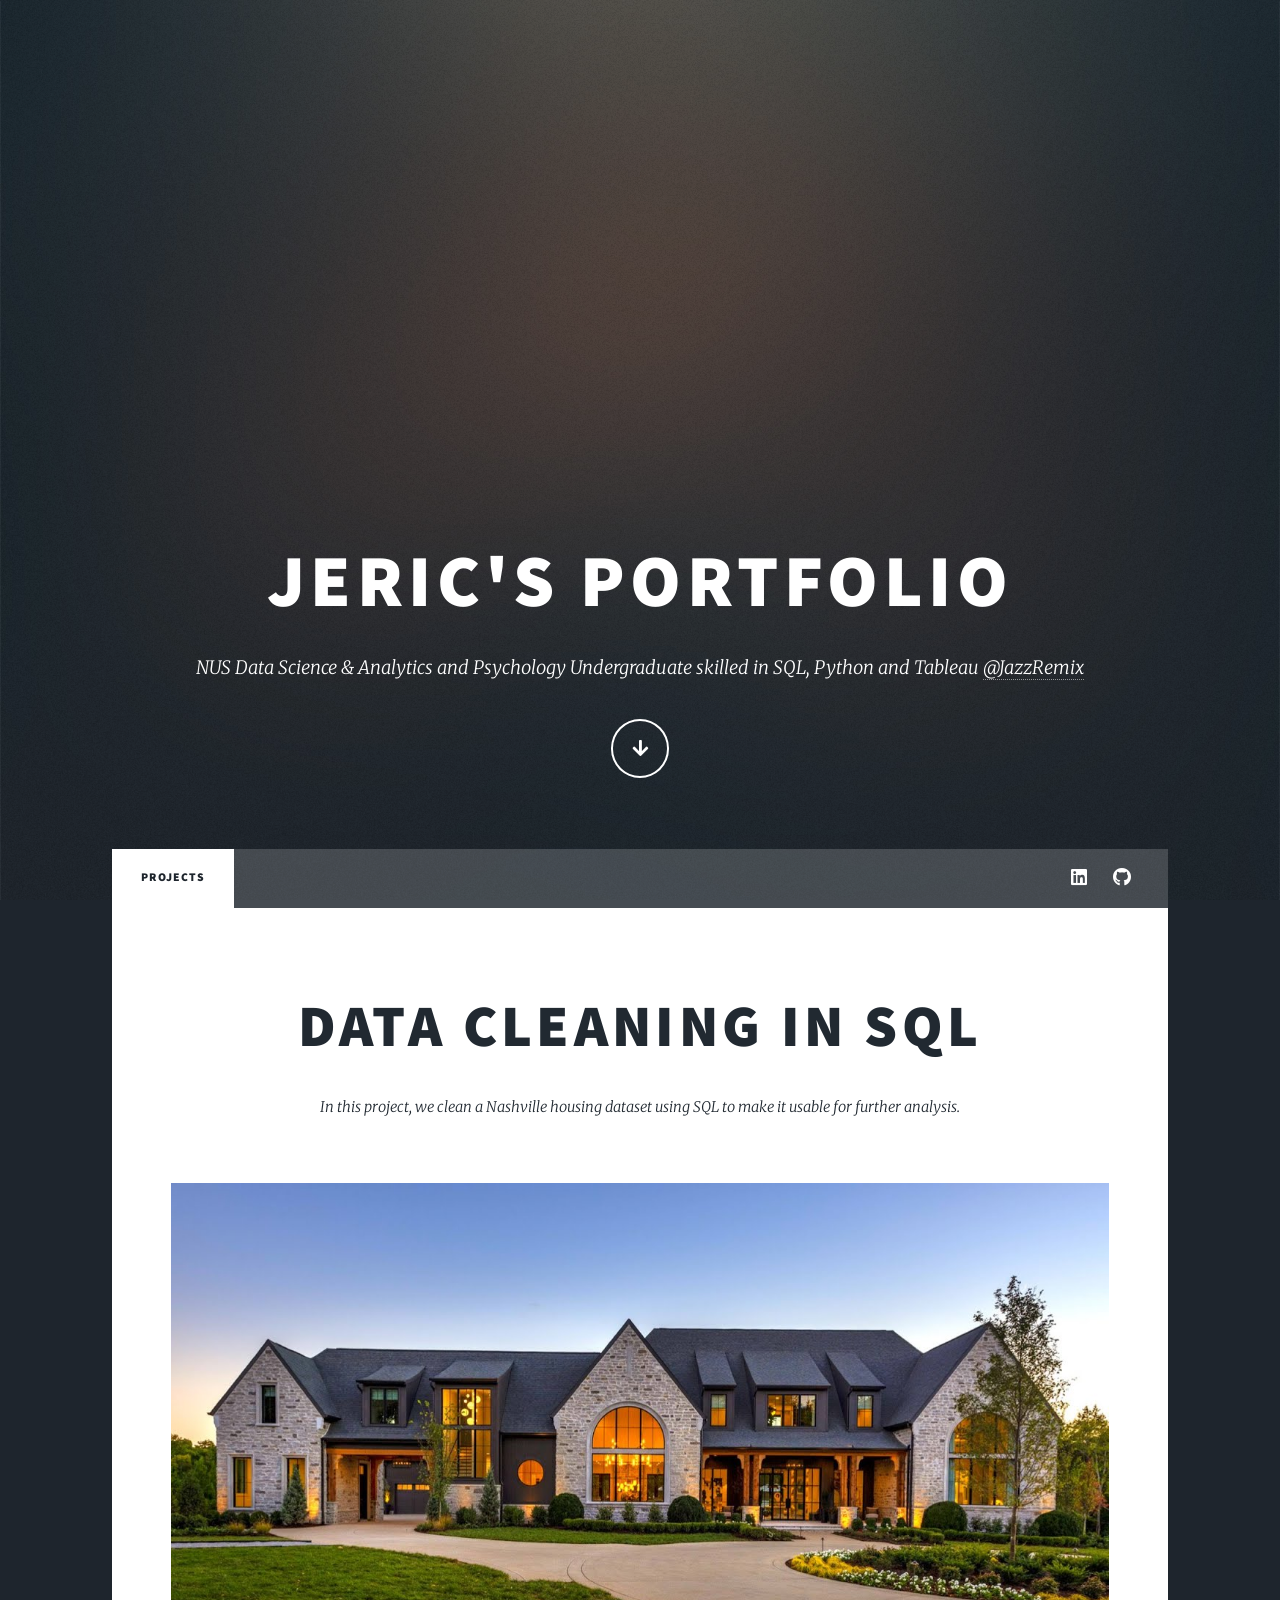
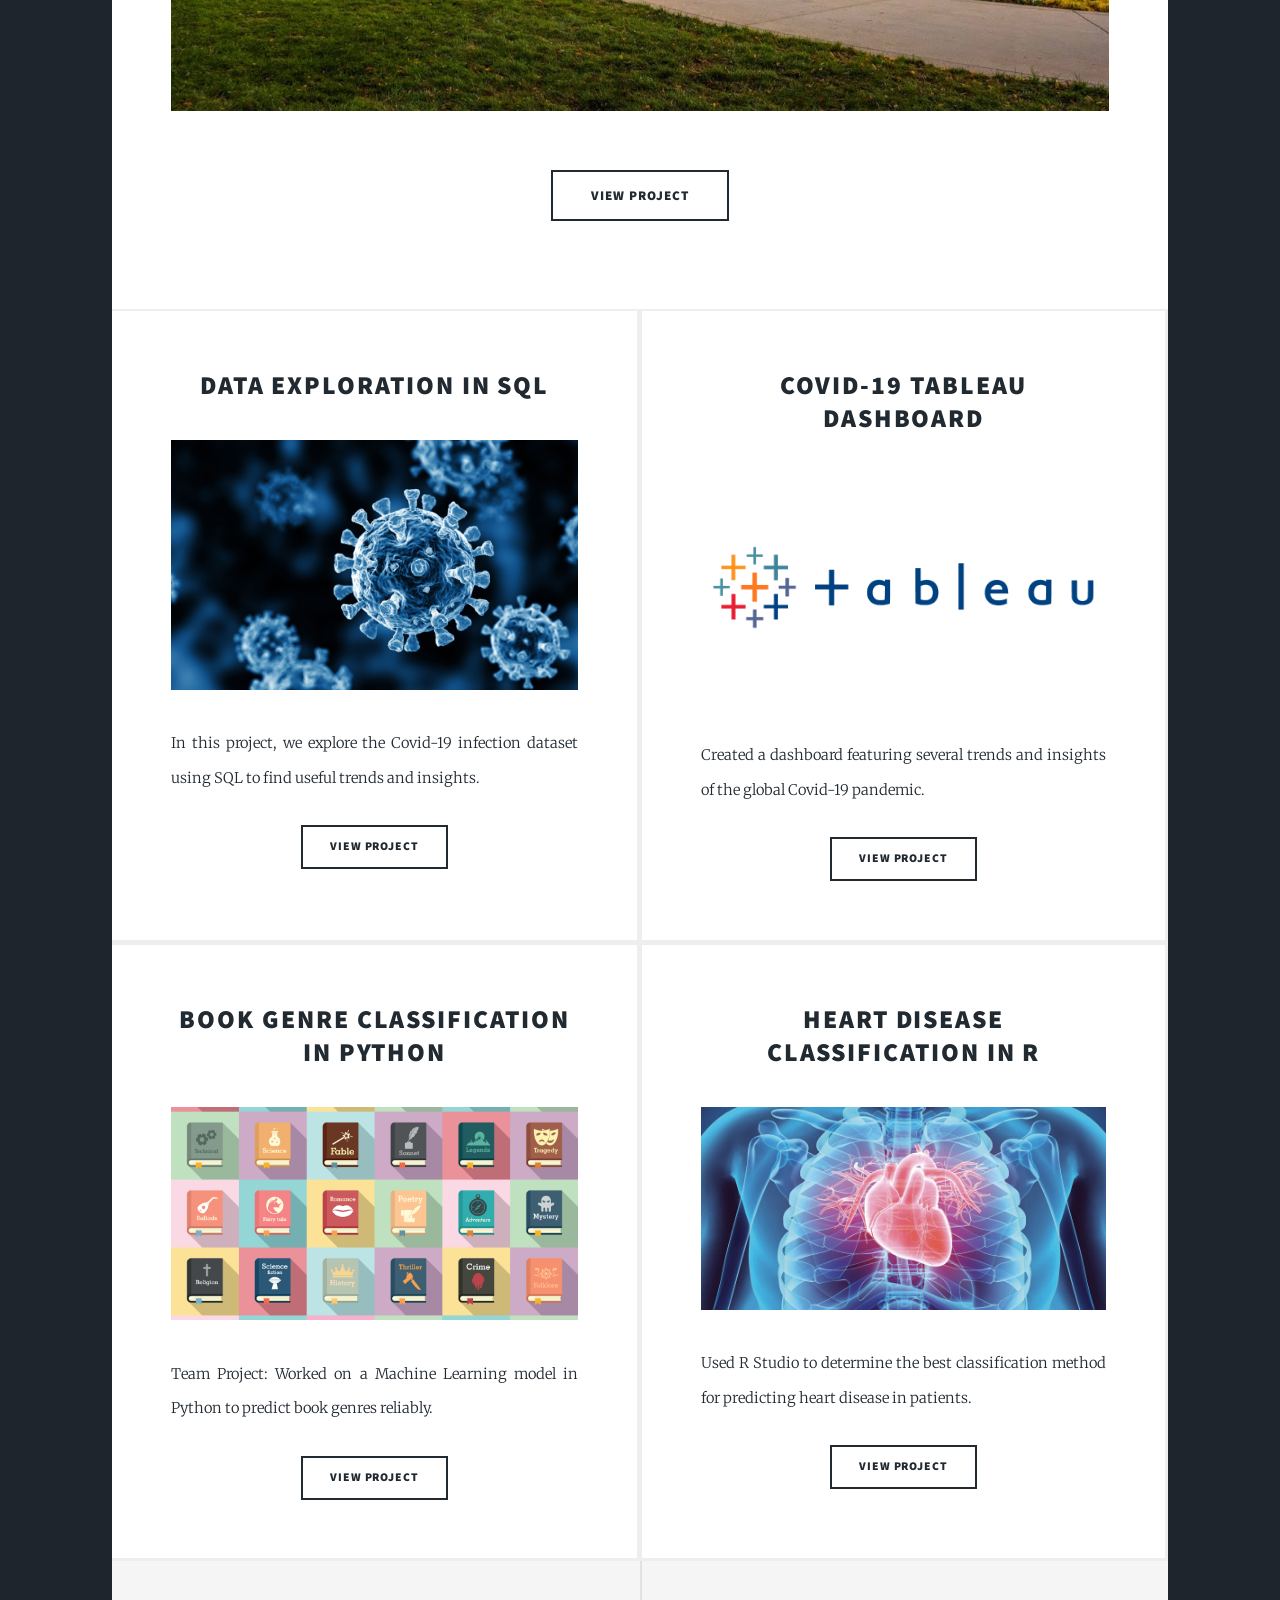
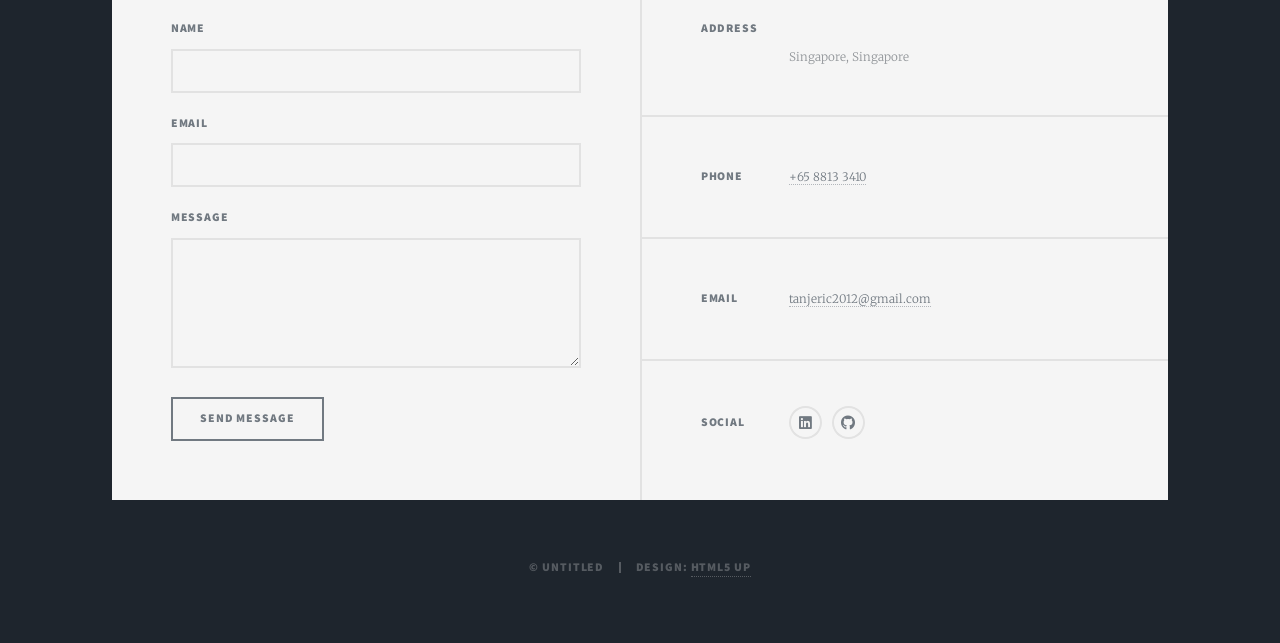
<file: index.html>
<!DOCTYPE HTML>
<!--
	Massively by HTML5 UP
	html5up.net | @ajlkn
	Free for personal and commercial use under the CCA 3.0 license (html5up.net/license)
-->
<html>
	<head>
		<title>Jeric's Portfolio</title>
		<meta charset="utf-8" />
		<meta name="viewport" content="width=device-width, initial-scale=1, user-scalable=no" />
		<link rel="stylesheet" href="assets/css/main.css" />
		<noscript><link rel="stylesheet" href="assets/css/noscript.css" /></noscript>
	</head>
	<body class="is-preload">

		<!-- Wrapper -->
			<div id="wrapper" class="fade-in">

				<!-- Intro -->
					<div id="intro">
						<h1>JERIC'S PORTFOLIO<br />
						</h1>
						<p>NUS Data Science & Analytics and Psychology Undergraduate skilled in SQL, Python and Tableau
						<a href="https://github.com/JazzRemix" target="_blank">@JazzRemix</a>	
						</p>
						<ul class="actions">
							<li><a href="#header" class="button icon solid solo fa-arrow-down scrolly">Continue</a></li>
						</ul>
					</div>

				<!-- Header -->
					<header id="header">
						<a href="index.html" class="logo">Jeric</a>
					</header>

				<!-- Nav -->
					<nav id="nav">
						<ul class="links">
							<li class="active"><a href="index.html">Projects</a></li>
							
						</ul>
						<ul class="icons">
							<li><a href="https://www.linkedin.com/in/je-ric-tan-8a2b65351/" class="icon brands alt fa-linkedin" target="_blank"><span class="label">linkedin</span></a></li>
							<li><a href="https://github.com/JazzRemix" class="icon brands alt fa-github" target="_blank"><span class="label">GitHub</span></a></li>
						</ul>
					</nav>

				<!-- Main -->
					<div id="main">

						<!-- Featured Post -->
							<article class="post featured">
								<header class="major">
									<h2><a href="https://github.com/JazzRemix/Nashville-Housing-SQL/blob/main/NashvilleHousingSQL.sql" target="_blank">Data cleaning in SQL<br />
									</a></h2>
									<p>In this project, we clean a Nashville housing dataset using SQL to make it usable for further analysis.</p>
								</header>
								<a href="https://github.com/JazzRemix/Nashville-Housing-SQL/blob/main/NashvilleHousingSQL.sql" class="image main" target="_blank"><img src="images/housing.jpg" alt="" /></a>
								<ul class="actions special">
									<li><a href="https://github.com/JazzRemix/Nashville-Housing-SQL/blob/main/NashvilleHousingSQL.sql" class="button large" target="_blank">View Project</a></li>
								</ul>
							</article>

						<!-- Posts -->
							<section class="posts">
								<article>
									<header>
										<h2><a href="https://github.com/JazzRemix/Covid-SQL-Project/blob/main/CovidSQL.sql" target="_blank">Data Exploration in SQL<br />
										</a></h2>
									</header>
									<a href="https://github.com/JazzRemix/Covid-SQL-Project/blob/main/CovidSQL.sql" class="image fit" target="_blank"><img src="images/covid.jpeg" alt="" /></a>
									<p>In this project, we explore the Covid-19 infection dataset using SQL to find useful trends and insights.</p>
									<ul class="actions special">
										<li><a href="https://github.com/JazzRemix/Covid-SQL-Project/blob/main/CovidSQL.sql" class="button" target="_blank">View Project</a></li>
									</ul>
								</article>
								<article>
									<header>
										<h2><a href="https://public.tableau.com/app/profile/jeric.tan/viz/CovidDashboard_17657101983980/Dashboard1?publish=yes" target="_blank">Covid-19 Tableau Dashboard<br />
										</a></h2>
									</header>
									<a href="https://public.tableau.com/app/profile/jeric.tan/viz/CovidDashboard_17657101983980/Dashboard1?publish=yes" class="image fit" target="_blank"><img src="images/tableau.png" alt="" /></a>
									<p>Created a dashboard featuring several trends and insights of the global Covid-19 pandemic.</p>
									<ul class="actions special">
										<li><a href="https://public.tableau.com/app/profile/jeric.tan/viz/CovidDashboard_17657101983980/Dashboard1?publish=yes" class="button" target="_blank">View Project</a></li>
									</ul>
								</article>
								<article>
									<header>
										<h2><a href="https://github.com/JazzRemix/Book-Genre-Classification" target="_blank">Book Genre Classification in Python<br />
										</a></h2>
									</header>
									<a href="https://github.com/JazzRemix/Book-Genre-Classification" class="image fit" target="_blank"><img src="images/book genres.png" alt="" /></a>
									<p>Team Project: Worked on a Machine Learning model in Python to predict book genres reliably.</p>
									<ul class="actions special">
										<li><a href="https://github.com/JazzRemix/Book-Genre-Classification" class="button" target="_blank">View Project</a></li>
									</ul>
								</article>
								<article>
									<header>
										<h2><a href="https://github.com/JazzRemix/Heart-Disease-Classification/tree/main" target="_blank">Heart Disease Classification in R<br />
										</a></h2>
									</header>
									<a href="https://github.com/JazzRemix/Heart-Disease-Classification/tree/main" class="image fit" target="_blank"><img src="images/heart.jpg" alt="" /></a>
									<p>Used R Studio to determine the best classification method for predicting heart disease in patients.</p>
									<ul class="actions special">
										<li><a href="https://github.com/JazzRemix/Heart-Disease-Classification/tree/main" class="button" target="_blank">View Project</a></li>
									</ul>
								</article>

					</div>

				<!-- Footer -->
					<footer id="footer">
						<section>
							<form method="post" action="#">
								<div class="fields">
									<div class="field">
										<label for="name">Name</label>
										<input type="text" name="name" id="name" />
									</div>
									<div class="field">
										<label for="email">Email</label>
										<input type="text" name="email" id="email" />
									</div>
									<div class="field">
										<label for="message">Message</label>
										<textarea name="message" id="message" rows="3"></textarea>
									</div>
								</div>
								<ul class="actions">
									<li><input type="submit" value="Send Message" /></li>
								</ul>
							</form>
						</section>
						<section class="split contact">
							<section class="alt">
								<h3>Address</h3>
								<p><br />
								Singapore, Singapore</p>
							</section>
							<section>
								<h3>Phone</h3>
								<p><a href="#">+65 8813 3410</a></p>
							</section>
							<section>
								<h3>Email</h3>
								<p><a href="#">tanjeric2012@gmail.com</a></p>
							</section>
							<section>
								<h3>Social</h3>
								<ul class="icons alt">
									<li><a href="https://www.linkedin.com/in/je-ric-tan-8a2b65351/" class="icon brands alt fa-linkedin" target="_blank"><span class="label">linkedin</span></a></li>
									<li><a href="https://github.com/JazzRemix" class="icon brands alt fa-github" target="_blank"><span class="label">GitHub</span></a></li>
								</ul>
							</section>
						</section>
					</footer>

				<!-- Copyright -->
					<div id="copyright">
						<ul><li>&copy; Untitled</li><li>Design: <a href="https://html5up.net">HTML5 UP</a></li></ul>
					</div>

			</div>

		<!-- Scripts -->
			<script src="assets/js/jquery.min.js"></script>
			<script src="assets/js/jquery.scrollex.min.js"></script>
			<script src="assets/js/jquery.scrolly.min.js"></script>
			<script src="assets/js/browser.min.js"></script>
			<script src="assets/js/breakpoints.min.js"></script>
			<script src="assets/js/util.js"></script>
			<script src="assets/js/main.js"></script>

	</body>
</html>
</file>
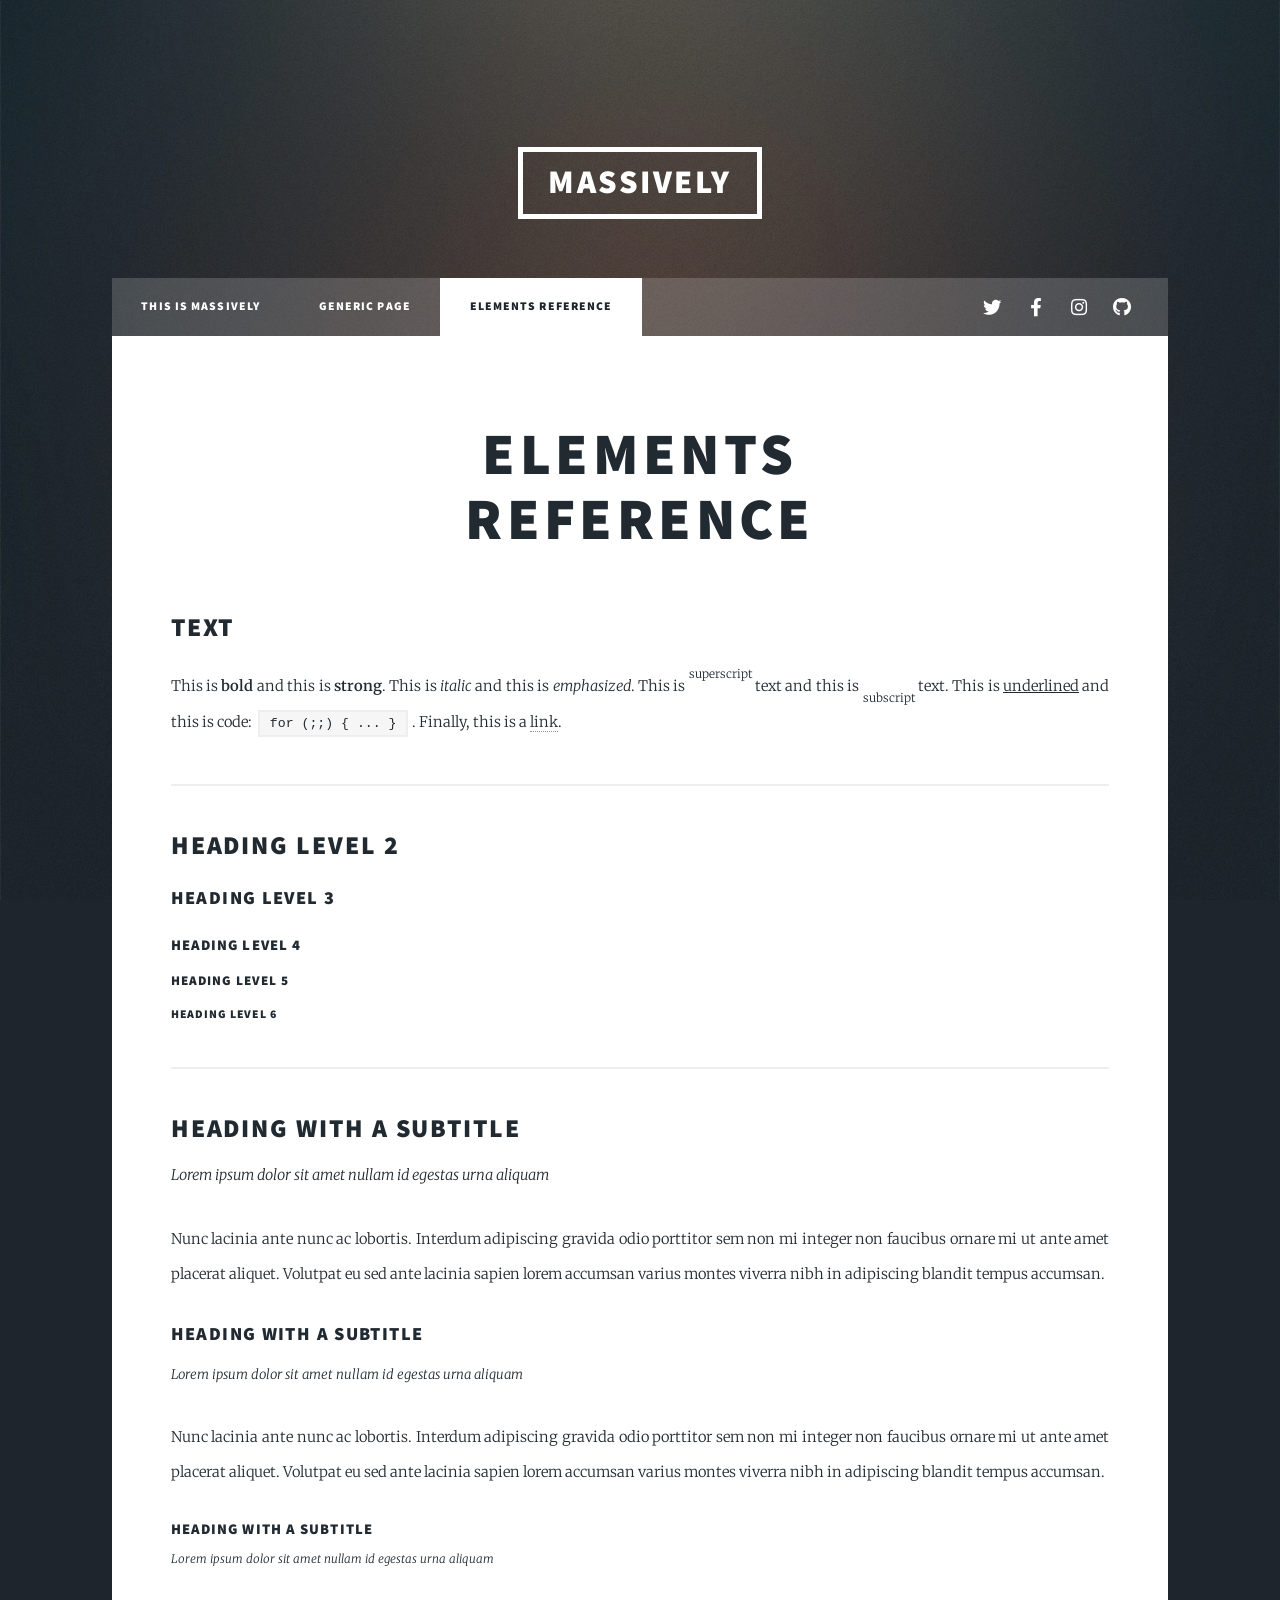
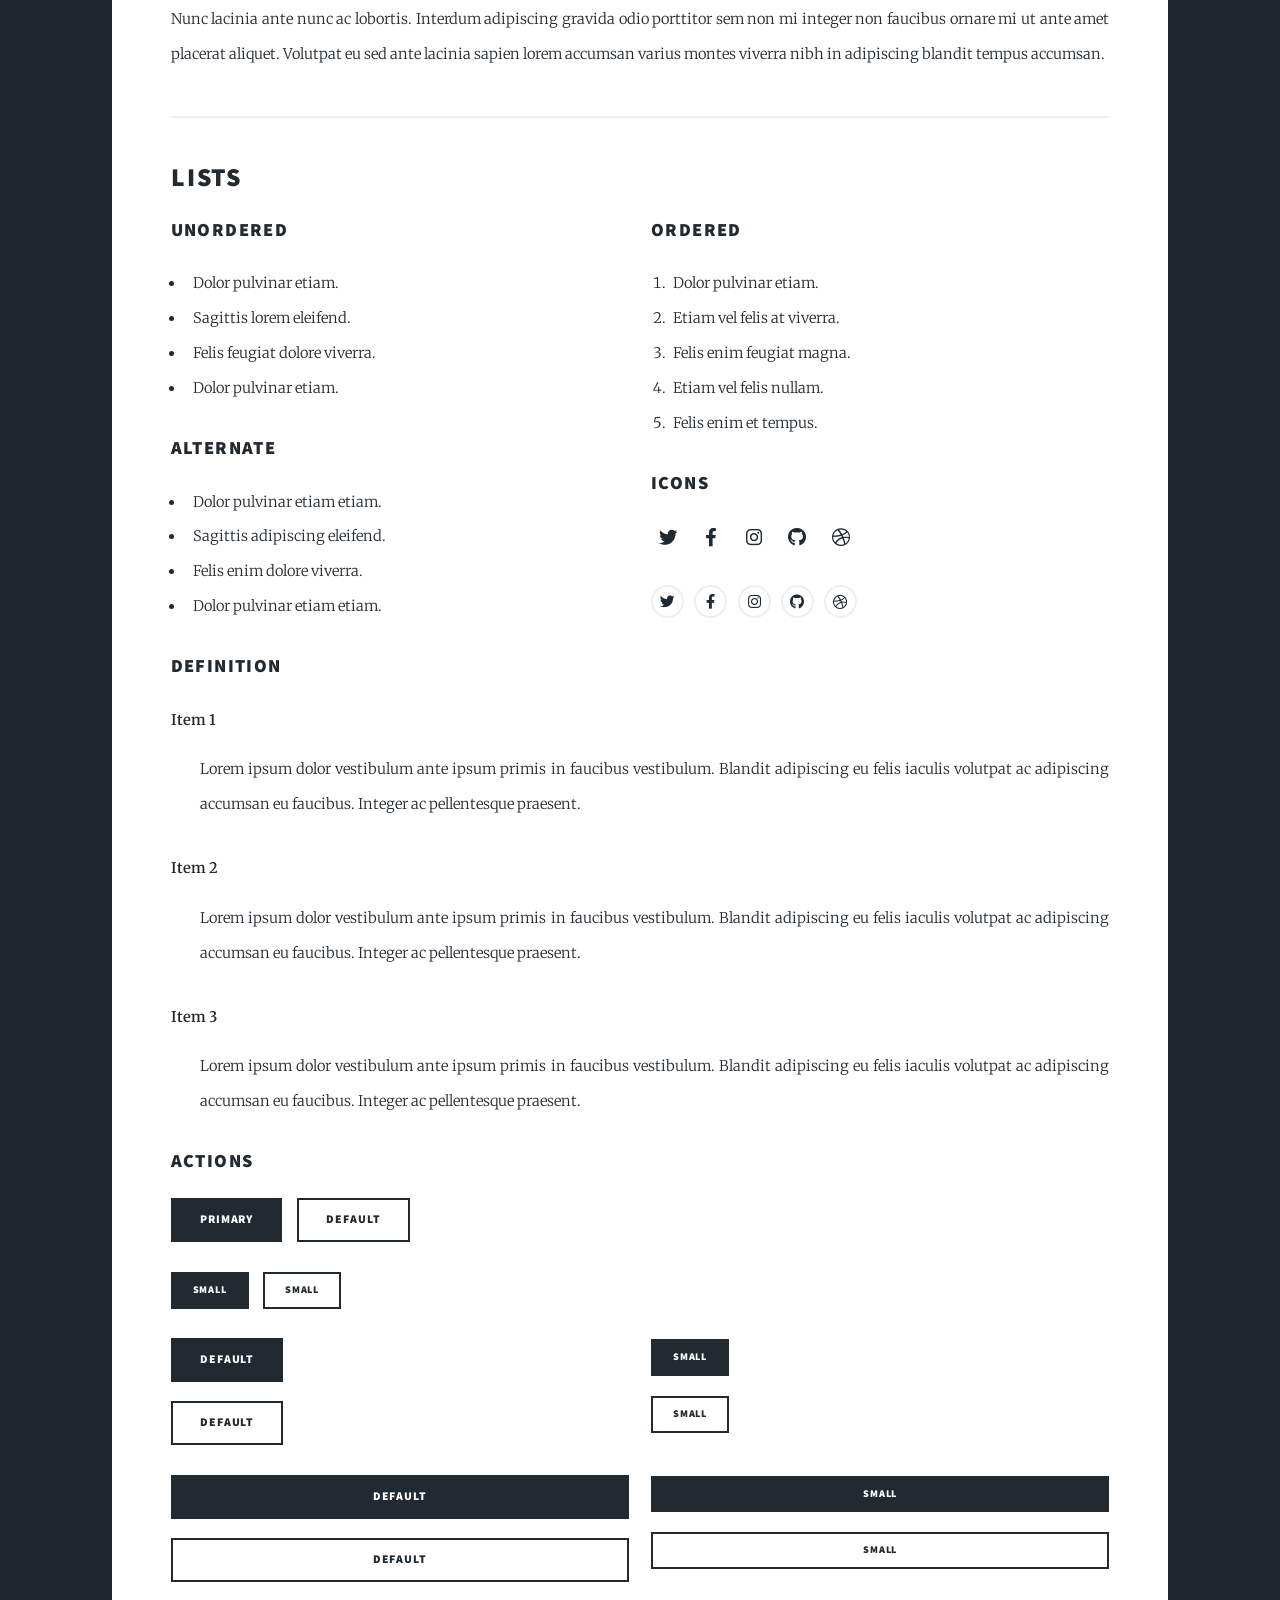
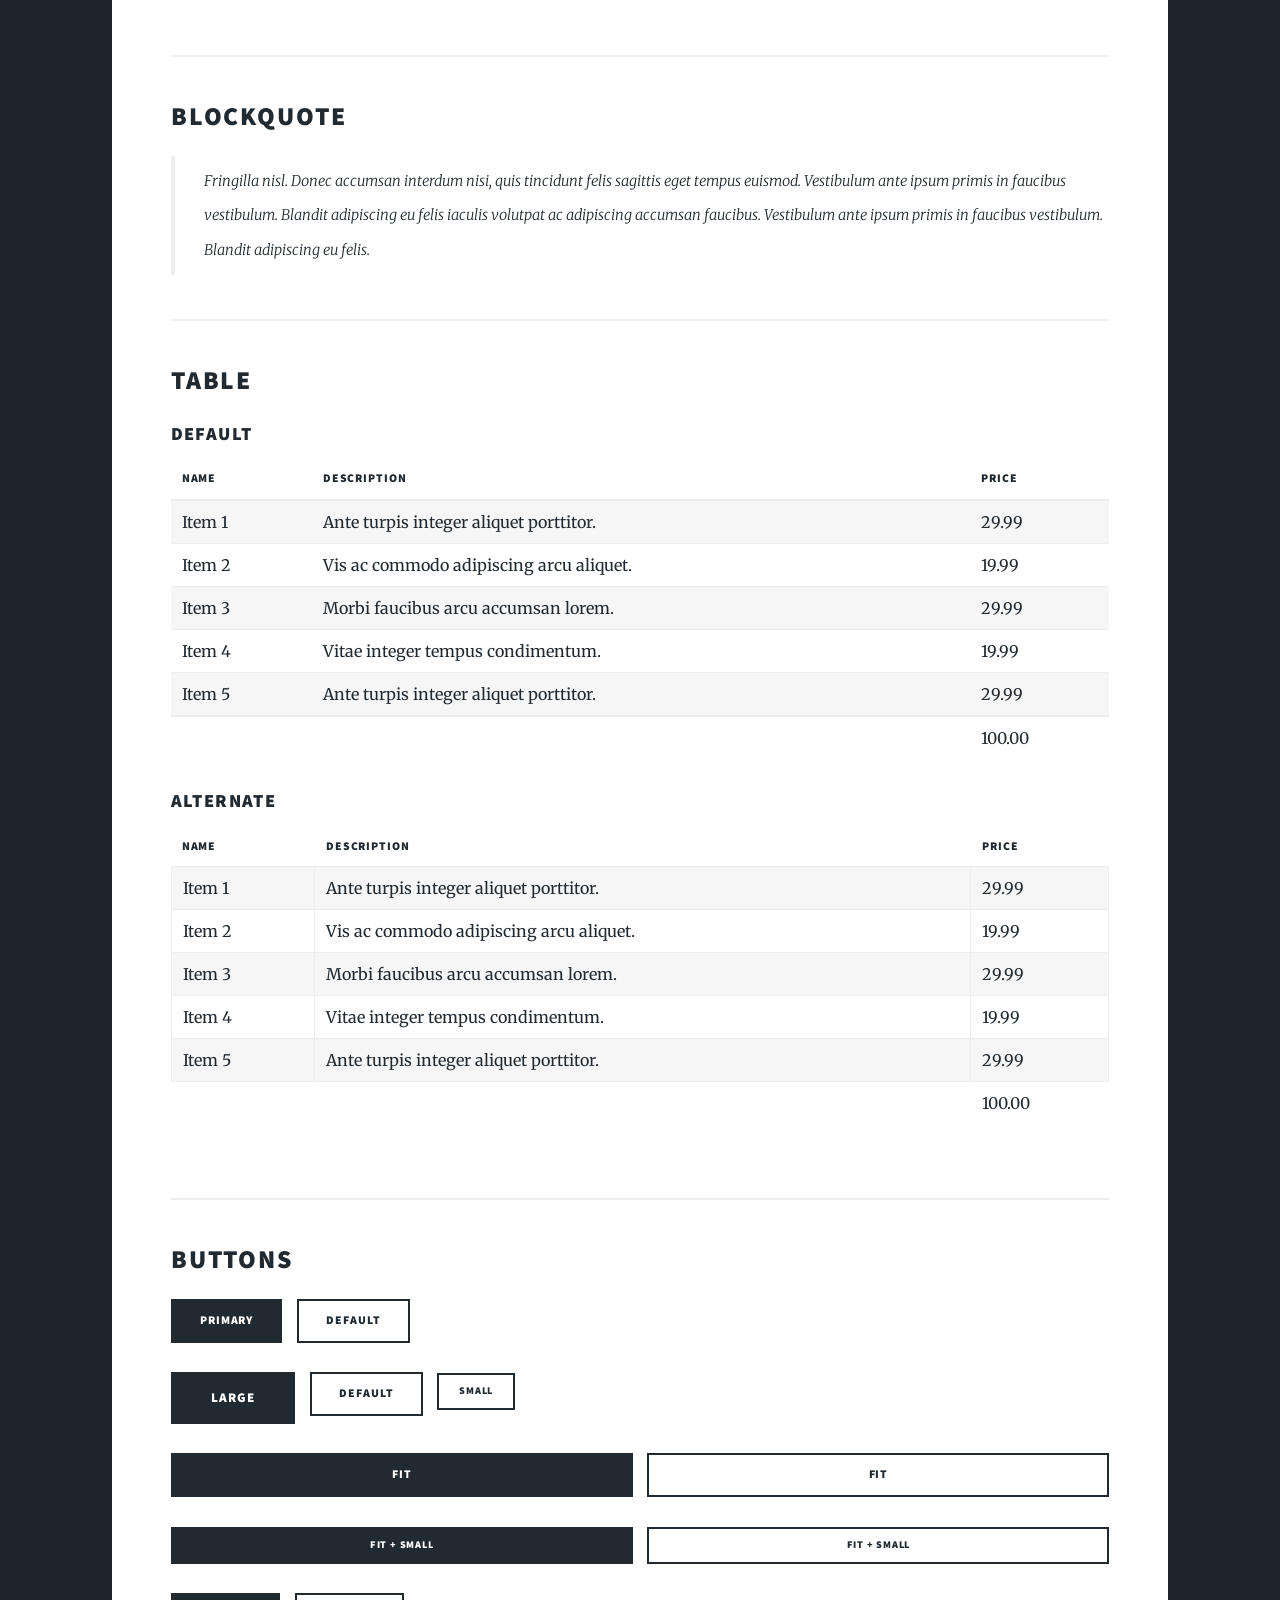
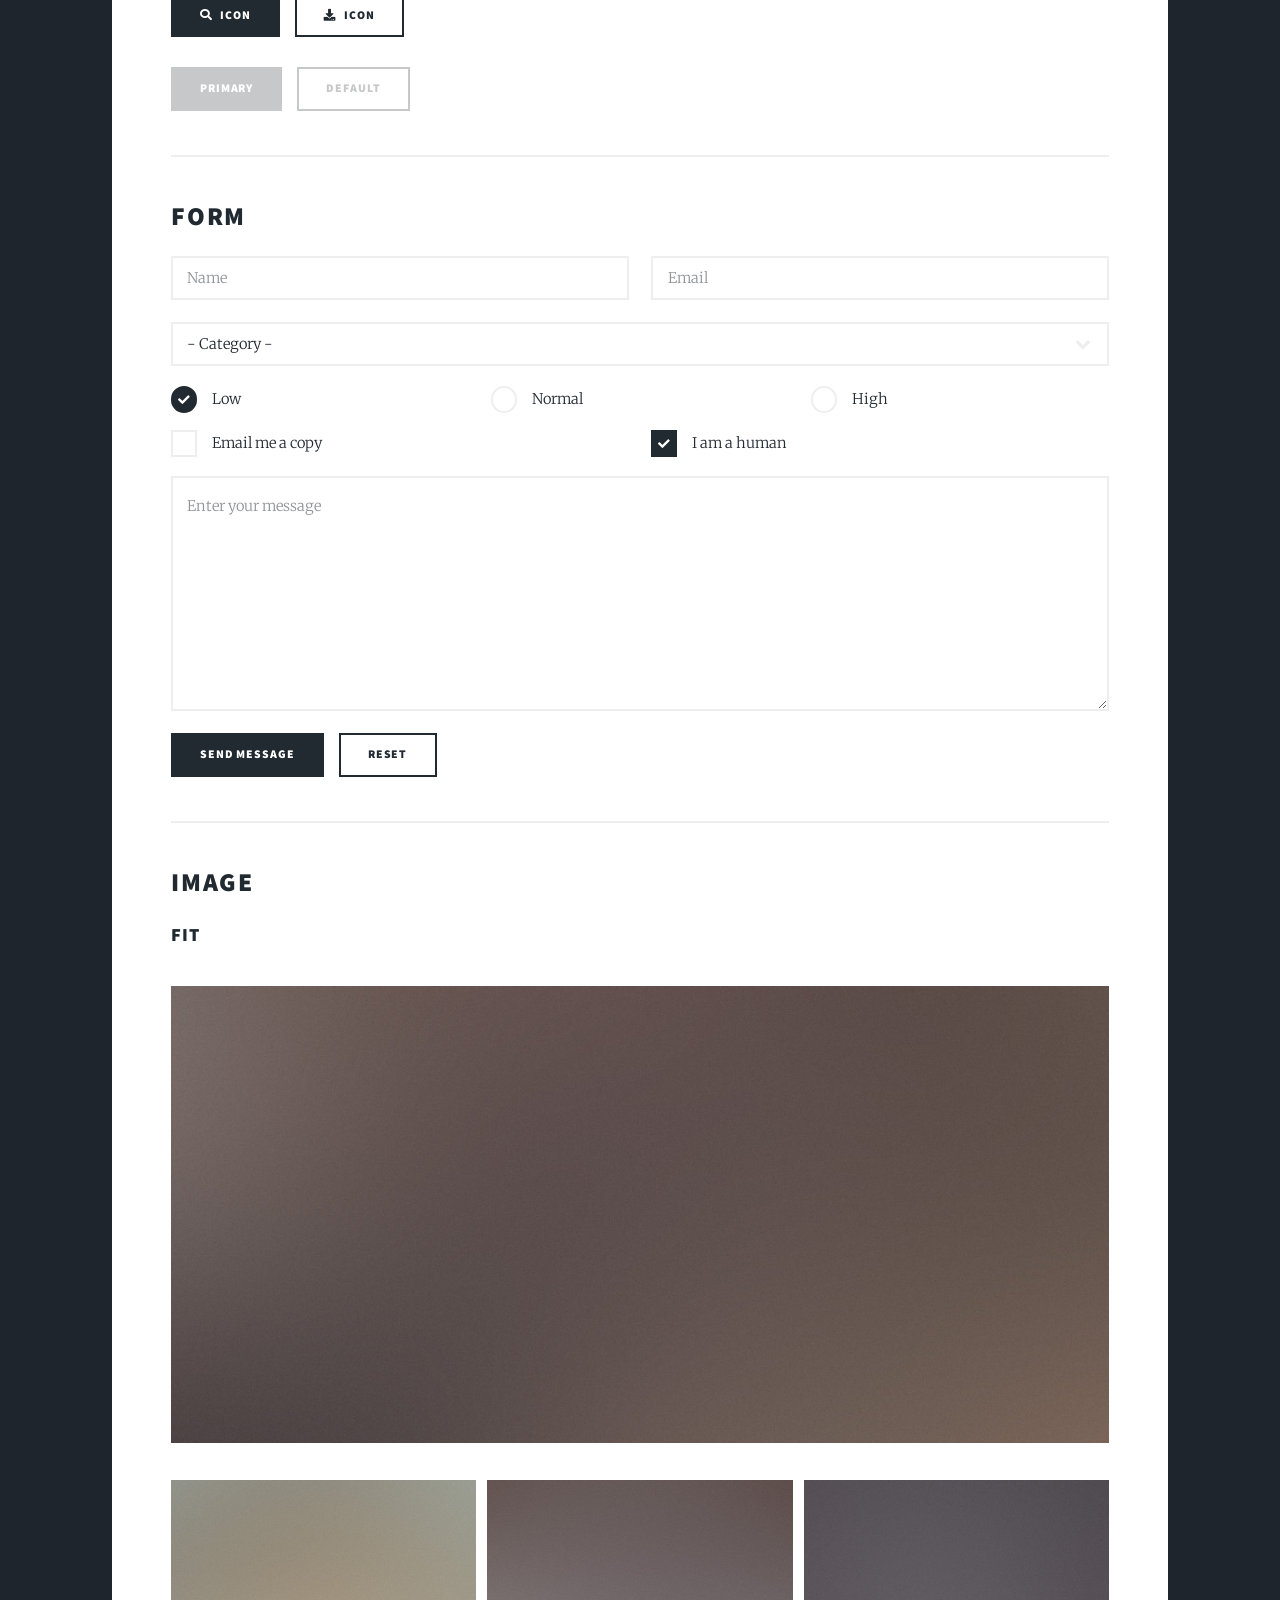
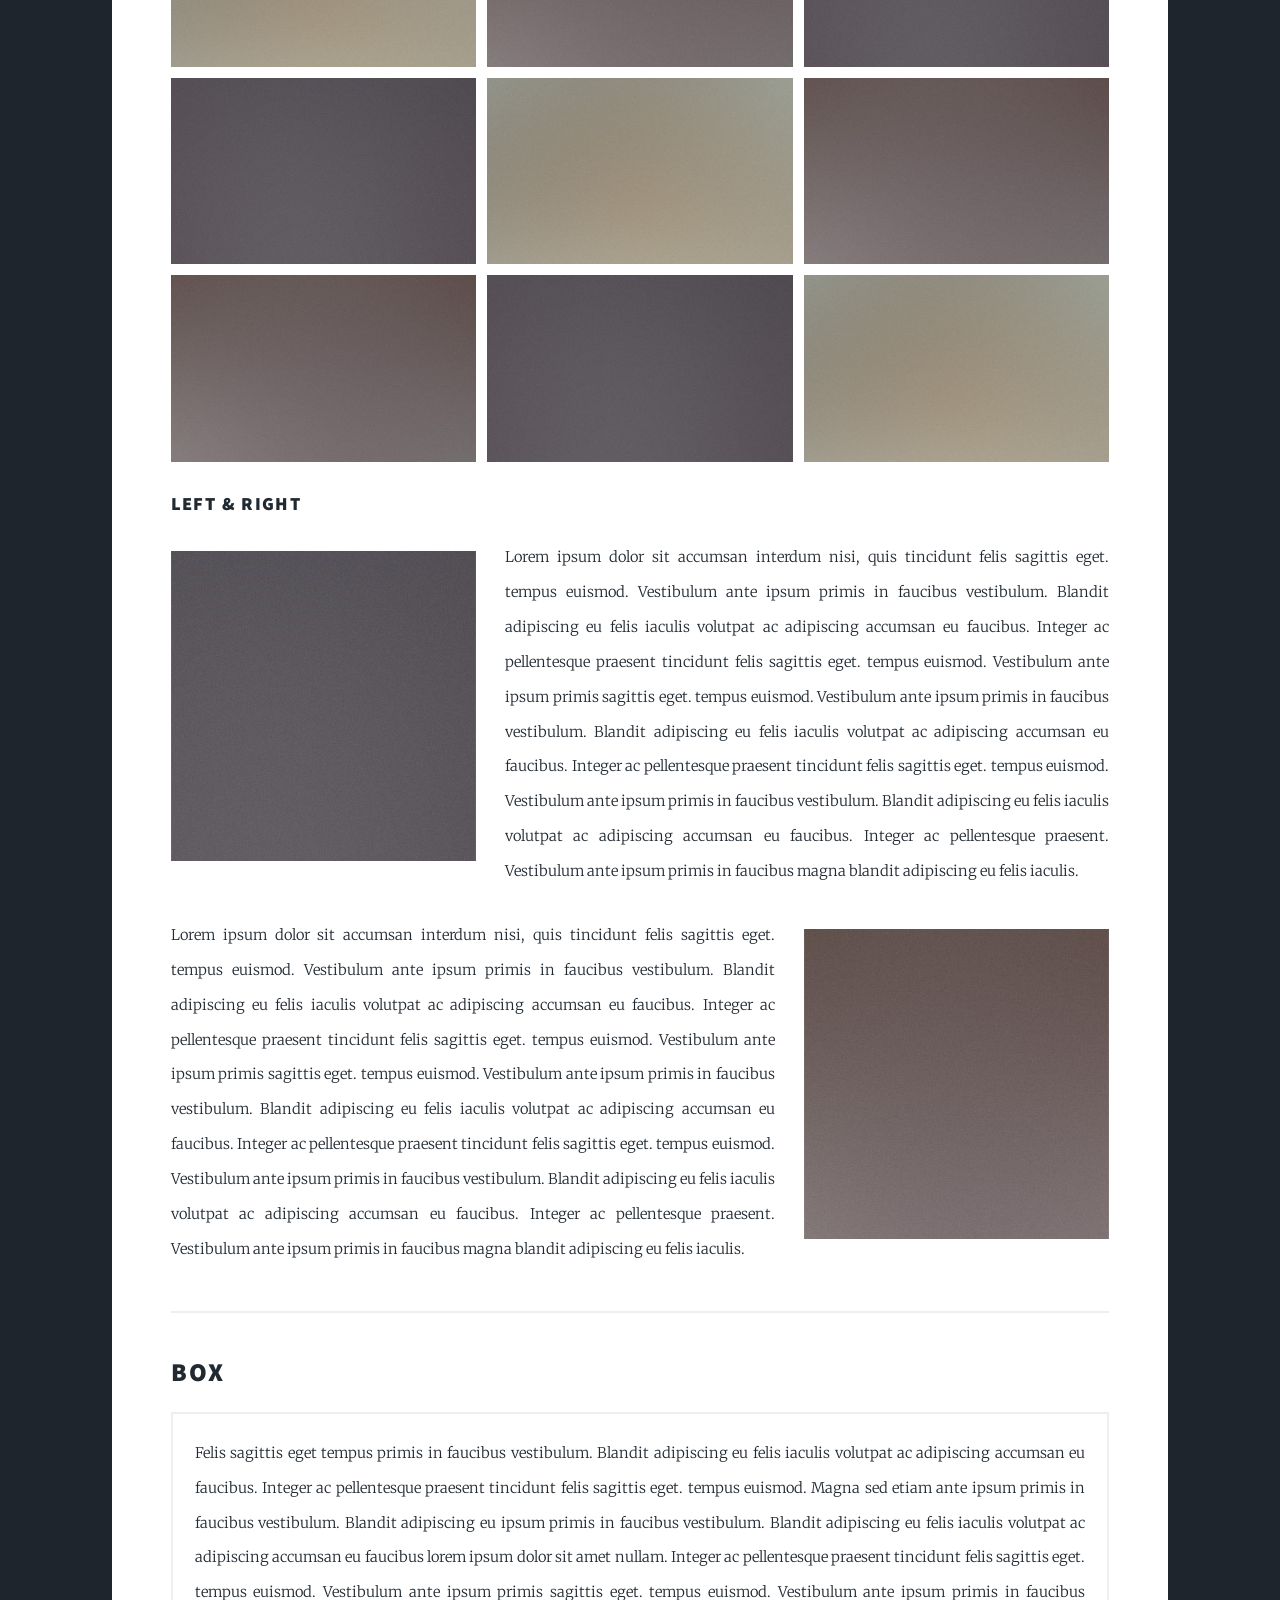
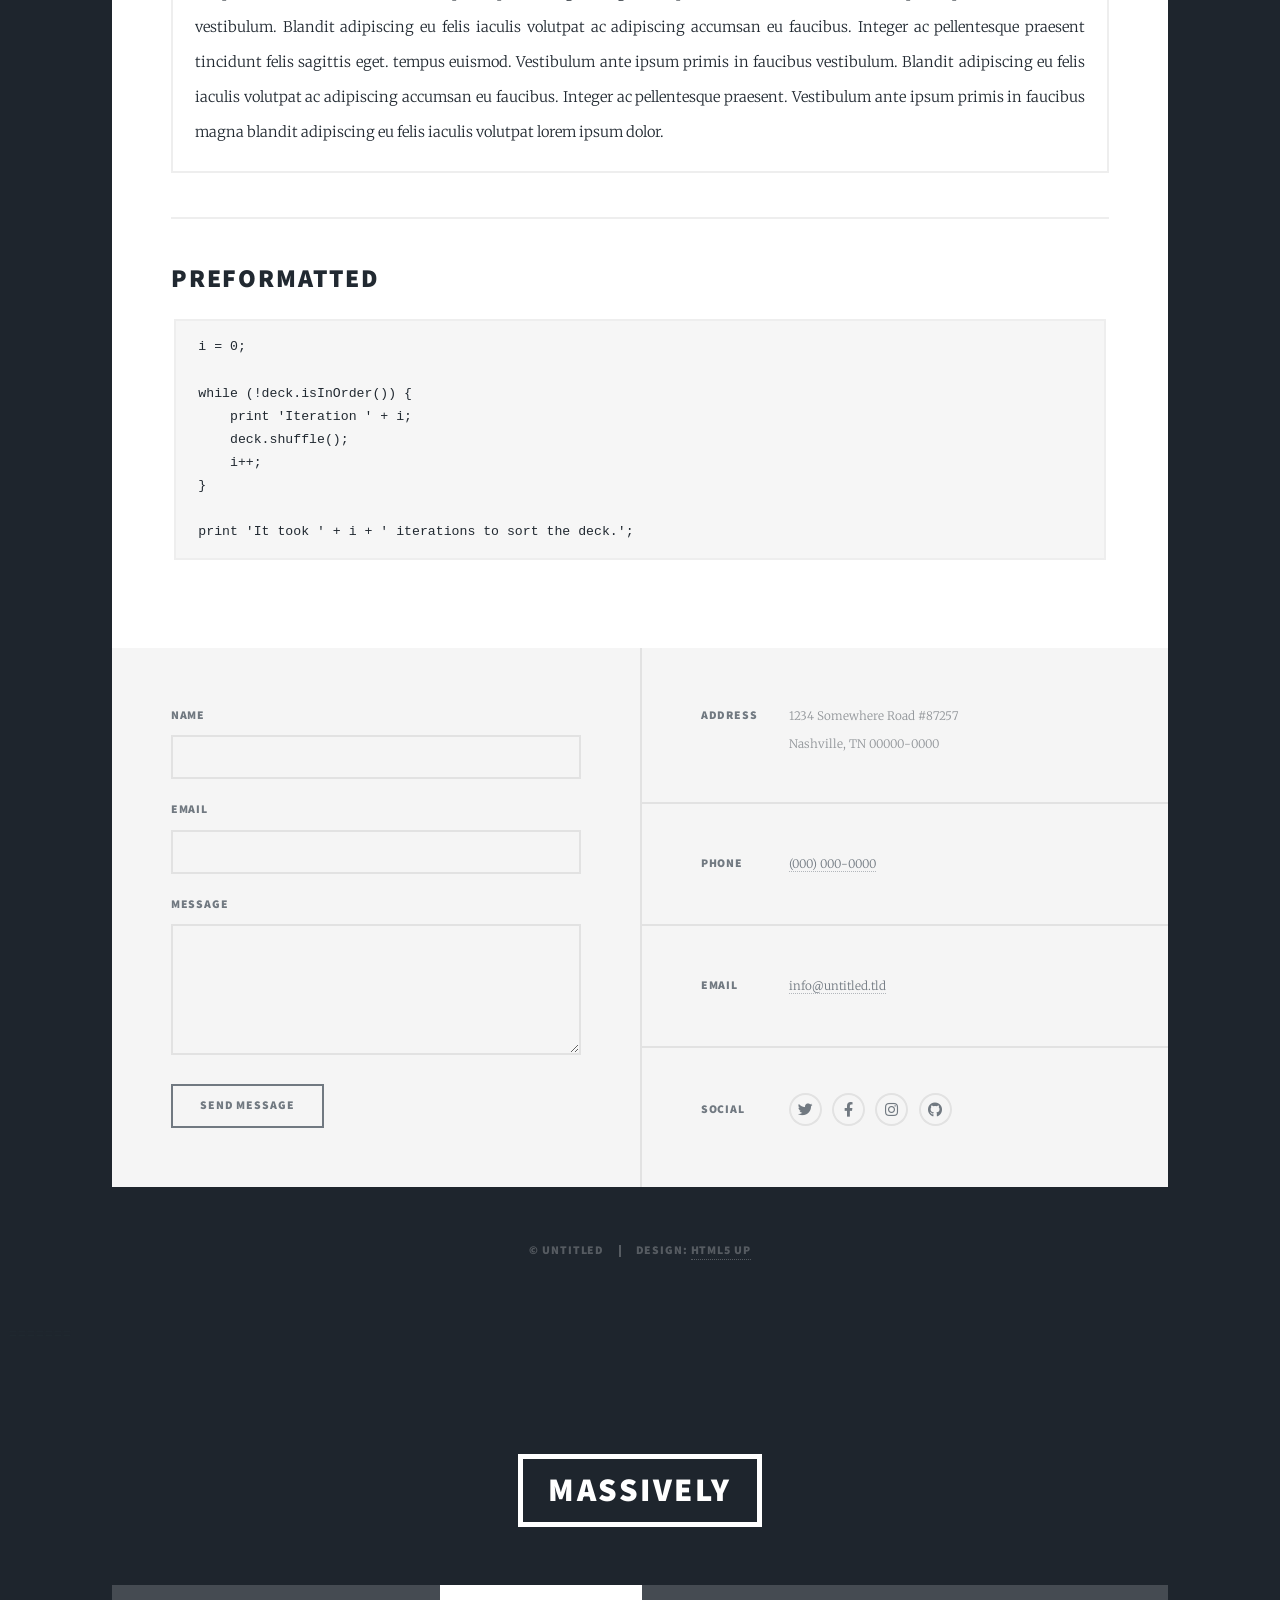
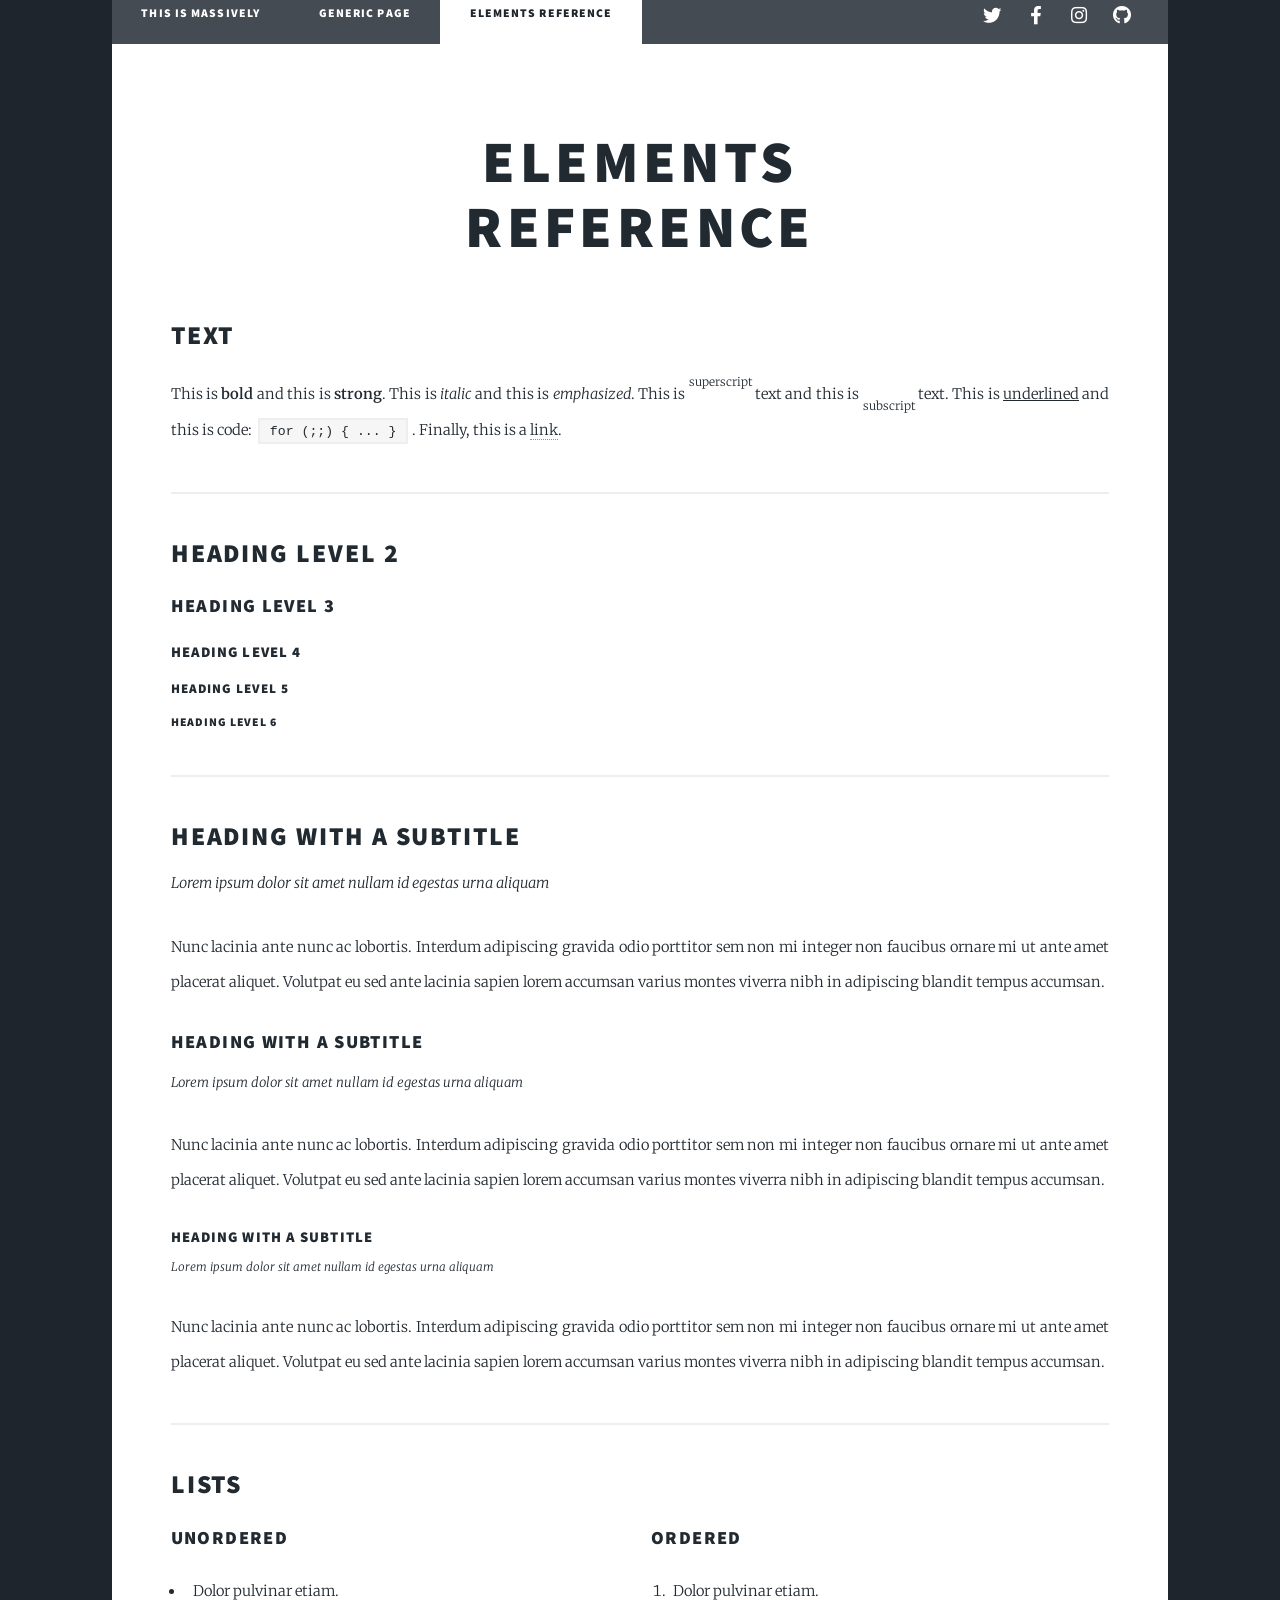
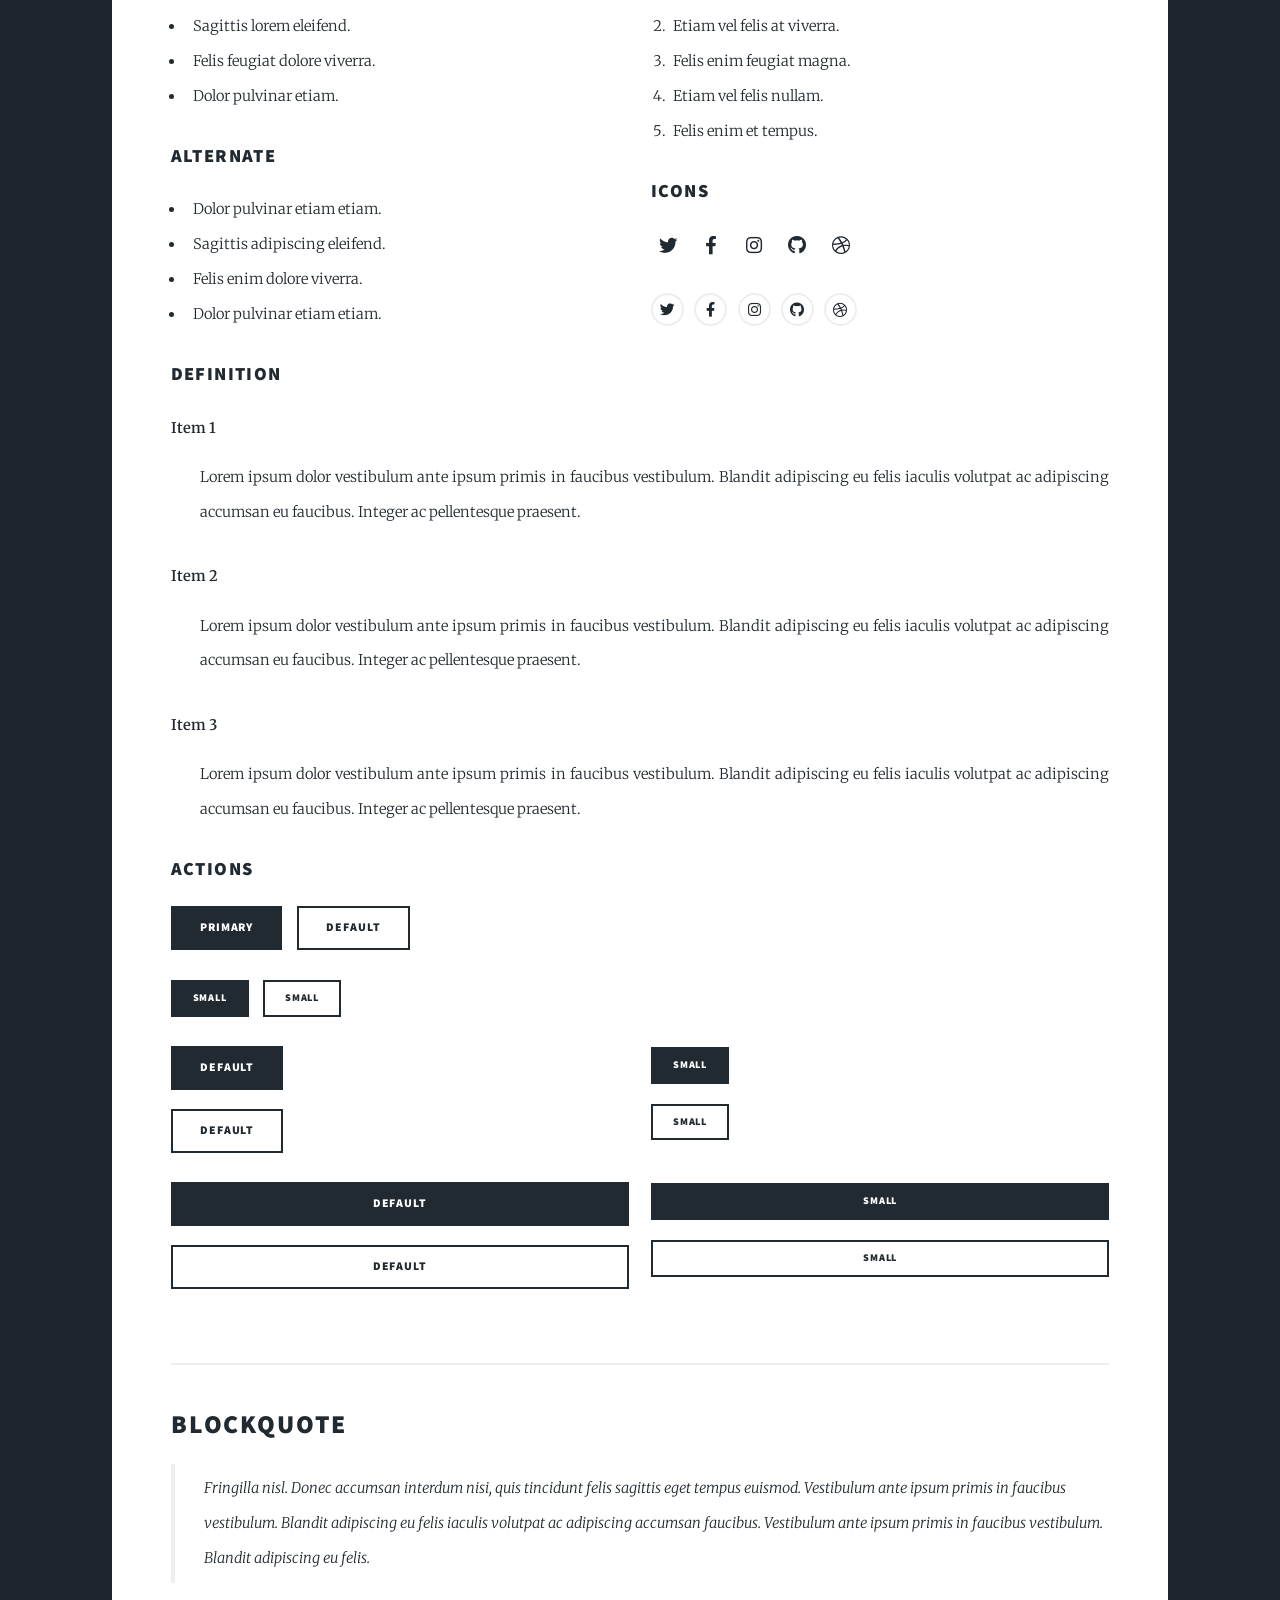
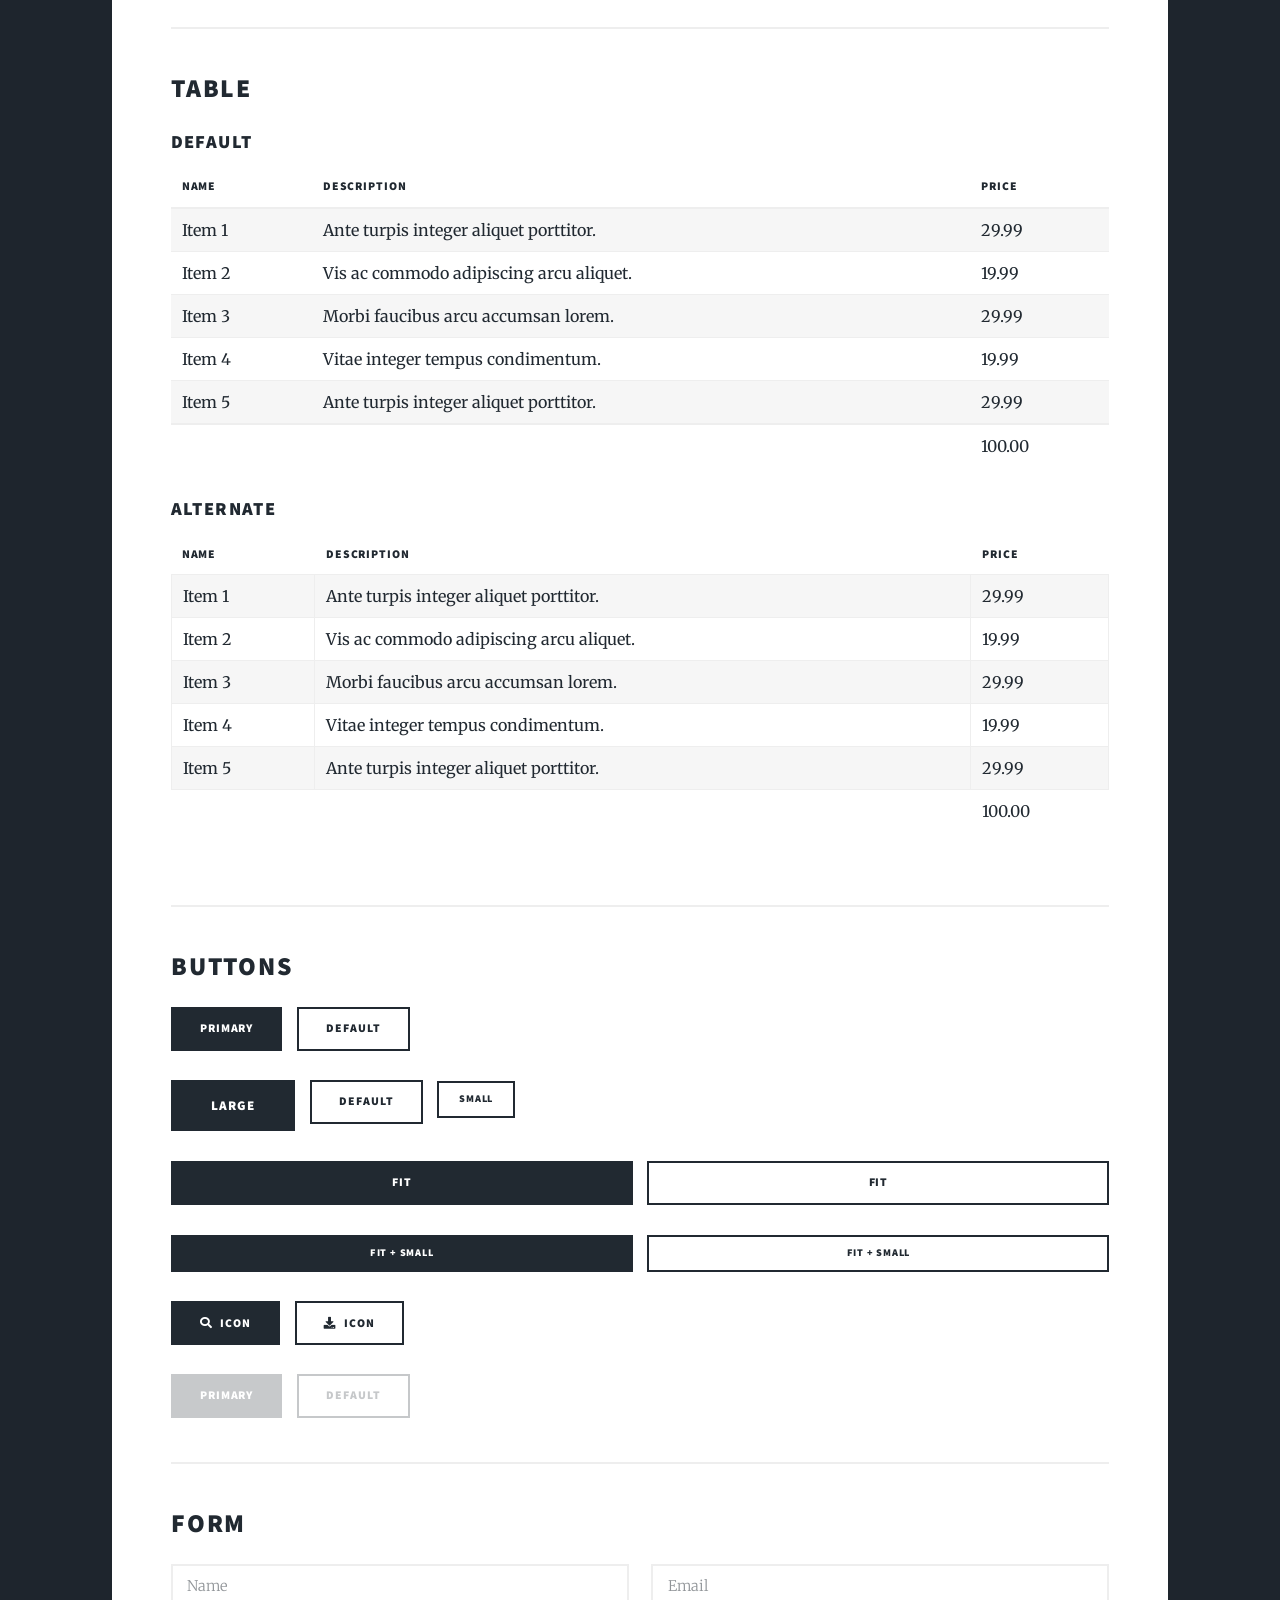
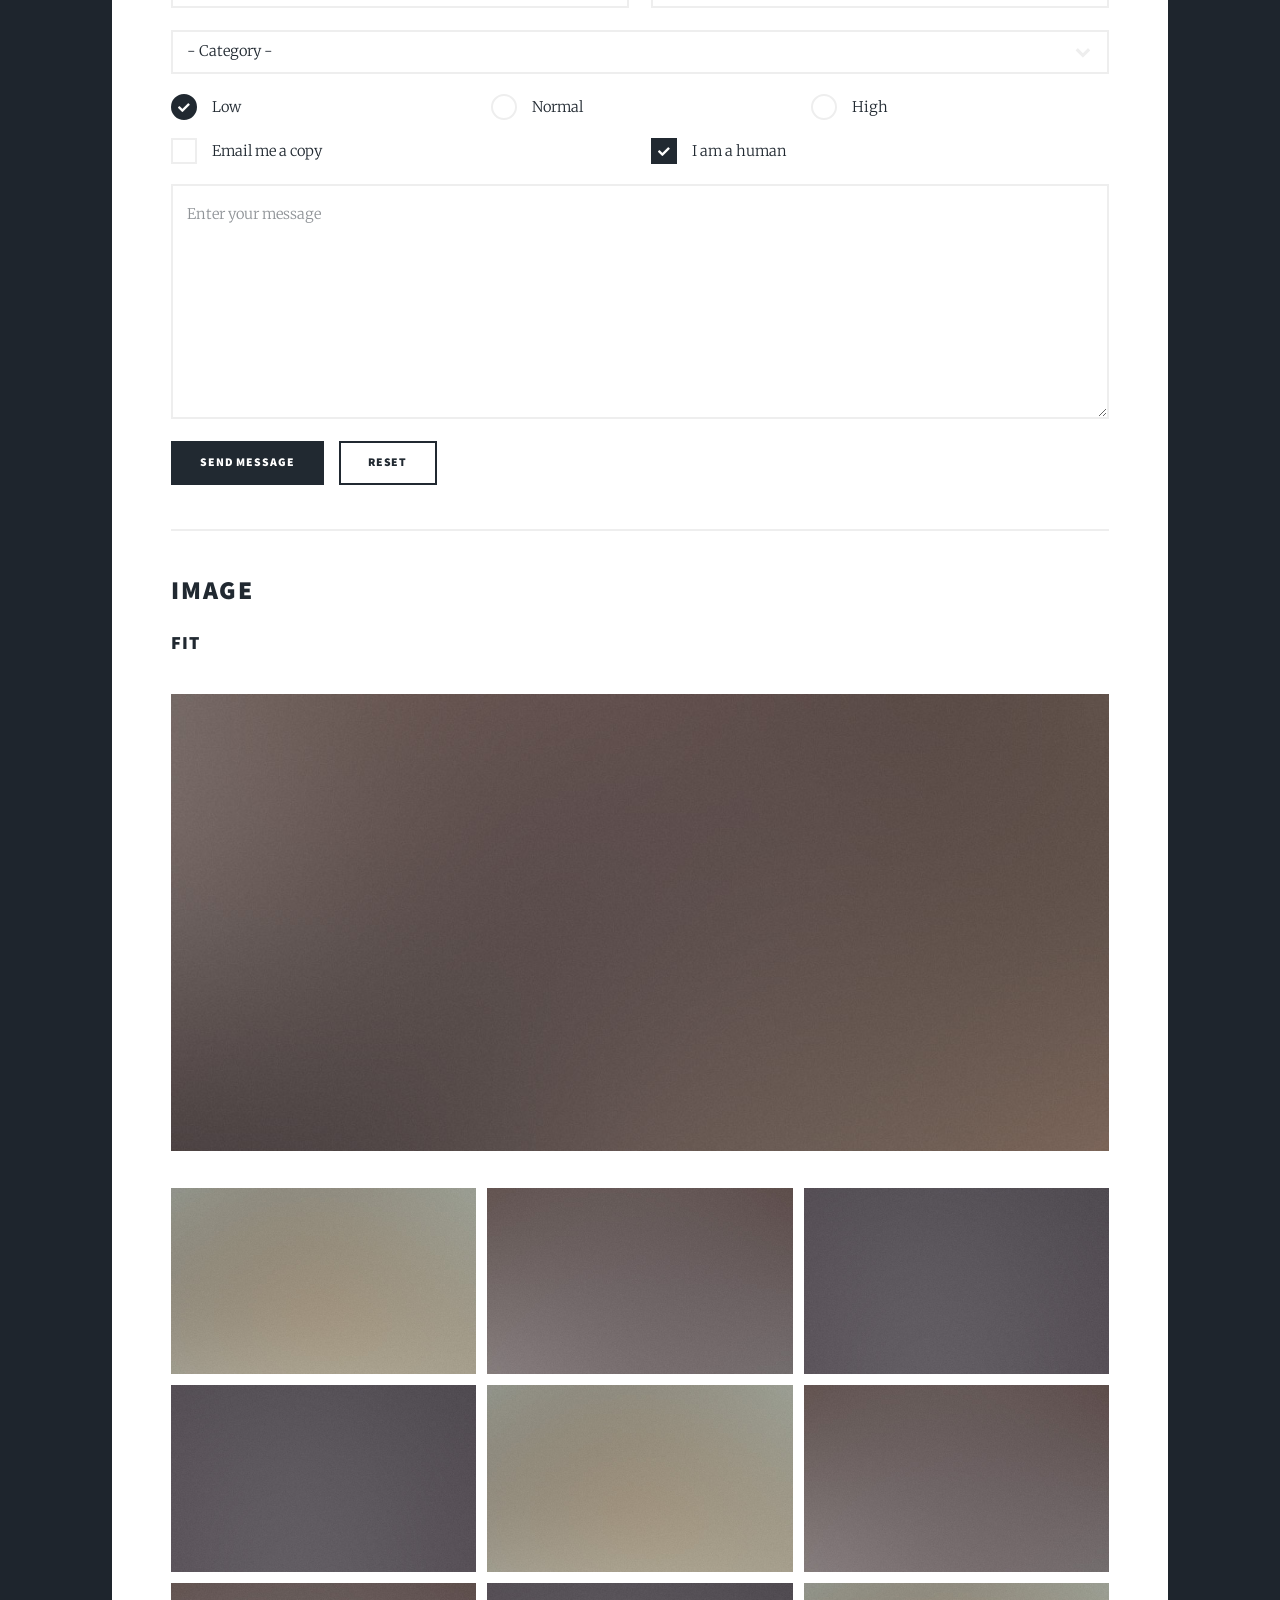
<file: elements.html>
<<<<<<< HEAD
<!DOCTYPE HTML>
<!--
	Massively by HTML5 UP
	html5up.net | @ajlkn
	Free for personal and commercial use under the CCA 3.0 license (html5up.net/license)
-->
<html>
	<head>
		<title>Elements Reference - Massively by HTML5 UP</title>
		<meta charset="utf-8" />
		<meta name="viewport" content="width=device-width, initial-scale=1, user-scalable=no" />
		<link rel="stylesheet" href="assets/css/main.css" />
		<noscript><link rel="stylesheet" href="assets/css/noscript.css" /></noscript>
	</head>
	<body class="is-preload">

		<!-- Wrapper -->
			<div id="wrapper">

				<!-- Header -->
					<header id="header">
						<a href="index.html" class="logo">Massively</a>
					</header>

				<!-- Nav -->
					<nav id="nav">
						<ul class="links">
							<li><a href="index.html">This is Massively</a></li>
							<li><a href="generic.html">Generic Page</a></li>
							<li class="active"><a href="elements.html">Elements Reference</a></li>
						</ul>
						<ul class="icons">
							<li><a href="#" class="icon brands fa-twitter"><span class="label">Twitter</span></a></li>
							<li><a href="#" class="icon brands fa-facebook-f"><span class="label">Facebook</span></a></li>
							<li><a href="#" class="icon brands fa-instagram"><span class="label">Instagram</span></a></li>
							<li><a href="#" class="icon brands fa-github"><span class="label">GitHub</span></a></li>
						</ul>
					</nav>

				<!-- Main -->
					<div id="main">

						<!-- Post -->
							<section class="post">
								<header class="major">
									<h1>Elements<br />
									Reference</h1>
								</header>

								<!-- Text stuff -->
									<h2>Text</h2>
									<p>This is <b>bold</b> and this is <strong>strong</strong>. This is <i>italic</i> and this is <em>emphasized</em>.
									This is <sup>superscript</sup> text and this is <sub>subscript</sub> text.
									This is <u>underlined</u> and this is code: <code>for (;;) { ... }</code>.
									Finally, this is a <a href="#">link</a>.</p>
									<hr />
									<h2>Heading Level 2</h2>
									<h3>Heading Level 3</h3>
									<h4>Heading Level 4</h4>
									<h5>Heading Level 5</h5>
									<h6>Heading Level 6</h6>
									<hr />
									<header>
										<h2>Heading with a Subtitle</h2>
										<p>Lorem ipsum dolor sit amet nullam id egestas urna aliquam</p>
									</header>
									<p>Nunc lacinia ante nunc ac lobortis. Interdum adipiscing gravida odio porttitor sem non mi integer non faucibus ornare mi ut ante amet placerat aliquet. Volutpat eu sed ante lacinia sapien lorem accumsan varius montes viverra nibh in adipiscing blandit tempus accumsan.</p>
									<header>
										<h3>Heading with a Subtitle</h3>
										<p>Lorem ipsum dolor sit amet nullam id egestas urna aliquam</p>
									</header>
									<p>Nunc lacinia ante nunc ac lobortis. Interdum adipiscing gravida odio porttitor sem non mi integer non faucibus ornare mi ut ante amet placerat aliquet. Volutpat eu sed ante lacinia sapien lorem accumsan varius montes viverra nibh in adipiscing blandit tempus accumsan.</p>
									<header>
										<h4>Heading with a Subtitle</h4>
										<p>Lorem ipsum dolor sit amet nullam id egestas urna aliquam</p>
									</header>
									<p>Nunc lacinia ante nunc ac lobortis. Interdum adipiscing gravida odio porttitor sem non mi integer non faucibus ornare mi ut ante amet placerat aliquet. Volutpat eu sed ante lacinia sapien lorem accumsan varius montes viverra nibh in adipiscing blandit tempus accumsan.</p>

									<hr />

								<!-- Lists -->
									<h2>Lists</h2>
									<div class="row">
										<div class="col-6 col-12-small">

											<h3>Unordered</h3>
											<ul>
												<li>Dolor pulvinar etiam.</li>
												<li>Sagittis lorem eleifend.</li>
												<li>Felis feugiat dolore viverra.</li>
												<li>Dolor pulvinar etiam.</li>
											</ul>

											<h3>Alternate</h3>
											<ul class="alt">
												<li>Dolor pulvinar etiam etiam.</li>
												<li>Sagittis adipiscing eleifend.</li>
												<li>Felis enim dolore viverra.</li>
												<li>Dolor pulvinar etiam etiam.</li>
											</ul>

										</div>
										<div class="col-6 col-12-small">

											<h3>Ordered</h3>
											<ol>
												<li>Dolor pulvinar etiam.</li>
												<li>Etiam vel felis at viverra.</li>
												<li>Felis enim feugiat magna.</li>
												<li>Etiam vel felis nullam.</li>
												<li>Felis enim et tempus.</li>
											</ol>

											<h3>Icons</h3>
											<ul class="icons">
												<li><a href="#" class="icon brands fa-twitter"><span class="label">Twitter</span></a></li>
												<li><a href="#" class="icon brands fa-facebook-f"><span class="label">Facebook</span></a></li>
												<li><a href="#" class="icon brands fa-instagram"><span class="label">Instagram</span></a></li>
												<li><a href="#" class="icon brands fa-github"><span class="label">Github</span></a></li>
												<li><a href="#" class="icon brands fa-dribbble"><span class="label">Dribbble</span></a></li>
											</ul>
											<ul class="icons alt">
												<li><a href="#" class="icon brands alt fa-twitter"><span class="label">Twitter</span></a></li>
												<li><a href="#" class="icon brands alt fa-facebook-f"><span class="label">Facebook</span></a></li>
												<li><a href="#" class="icon brands alt fa-instagram"><span class="label">Instagram</span></a></li>
												<li><a href="#" class="icon brands alt fa-github"><span class="label">Github</span></a></li>
												<li><a href="#" class="icon brands alt fa-dribbble"><span class="label">Dribbble</span></a></li>
											</ul>

										</div>
									</div>
									<h3>Definition</h3>
									<dl>
										<dt>Item 1</dt>
										<dd>
											<p>Lorem ipsum dolor vestibulum ante ipsum primis in faucibus vestibulum. Blandit adipiscing eu felis iaculis volutpat ac adipiscing accumsan eu faucibus. Integer ac pellentesque praesent.</p>
										</dd>
										<dt>Item 2</dt>
										<dd>
											<p>Lorem ipsum dolor vestibulum ante ipsum primis in faucibus vestibulum. Blandit adipiscing eu felis iaculis volutpat ac adipiscing accumsan eu faucibus. Integer ac pellentesque praesent.</p>
										</dd>
										<dt>Item 3</dt>
										<dd>
											<p>Lorem ipsum dolor vestibulum ante ipsum primis in faucibus vestibulum. Blandit adipiscing eu felis iaculis volutpat ac adipiscing accumsan eu faucibus. Integer ac pellentesque praesent.</p>
										</dd>
									</dl>

									<h3>Actions</h3>
									<ul class="actions">
										<li><a href="#" class="button primary">Primary</a></li>
										<li><a href="#" class="button">Default</a></li>
									</ul>
									<ul class="actions small">
										<li><a href="#" class="button primary small">Small</a></li>
										<li><a href="#" class="button small">Small</a></li>
									</ul>
									<div class="row">
										<div class="col-6 col-12-small">
											<ul class="actions stacked">
												<li><a href="#" class="button primary">Default</a></li>
												<li><a href="#" class="button">Default</a></li>
											</ul>
										</div>
										<div class="col-6 col-12-small">
											<ul class="actions stacked">
												<li><a href="#" class="button primary small">Small</a></li>
												<li><a href="#" class="button small">Small</a></li>
											</ul>
										</div>
									</div>
									<div class="row">
										<div class="col-6 col-12-small">
											<ul class="actions stacked">
												<li><a href="#" class="button primary fit">Default</a></li>
												<li><a href="#" class="button fit">Default</a></li>
											</ul>
										</div>
										<div class="col-6 col-12-small">
											<ul class="actions stacked">
												<li><a href="#" class="button primary small fit">Small</a></li>
												<li><a href="#" class="button small fit">Small</a></li>
											</ul>
										</div>
									</div>

									<hr />

								<!-- Blockquote -->
									<h2>Blockquote</h2>
									<blockquote>Fringilla nisl. Donec accumsan interdum nisi, quis tincidunt felis sagittis eget tempus euismod. Vestibulum ante ipsum primis in faucibus vestibulum. Blandit adipiscing eu felis iaculis volutpat ac adipiscing accumsan faucibus. Vestibulum ante ipsum primis in faucibus vestibulum. Blandit adipiscing eu felis.</blockquote>

									<hr />

								<!-- Table -->
									<h2>Table</h2>

									<h3>Default</h3>
									<div class="table-wrapper">
										<table>
											<thead>
												<tr>
													<th>Name</th>
													<th>Description</th>
													<th>Price</th>
												</tr>
											</thead>
											<tbody>
												<tr>
													<td>Item 1</td>
													<td>Ante turpis integer aliquet porttitor.</td>
													<td>29.99</td>
												</tr>
												<tr>
													<td>Item 2</td>
													<td>Vis ac commodo adipiscing arcu aliquet.</td>
													<td>19.99</td>
												</tr>
												<tr>
													<td>Item 3</td>
													<td> Morbi faucibus arcu accumsan lorem.</td>
													<td>29.99</td>
												</tr>
												<tr>
													<td>Item 4</td>
													<td>Vitae integer tempus condimentum.</td>
													<td>19.99</td>
												</tr>
												<tr>
													<td>Item 5</td>
													<td>Ante turpis integer aliquet porttitor.</td>
													<td>29.99</td>
												</tr>
											</tbody>
											<tfoot>
												<tr>
													<td colspan="2"></td>
													<td>100.00</td>
												</tr>
											</tfoot>
										</table>
									</div>

									<h3>Alternate</h3>
									<div class="table-wrapper">
										<table class="alt">
											<thead>
												<tr>
													<th>Name</th>
													<th>Description</th>
													<th>Price</th>
												</tr>
											</thead>
											<tbody>
												<tr>
													<td>Item 1</td>
													<td>Ante turpis integer aliquet porttitor.</td>
													<td>29.99</td>
												</tr>
												<tr>
													<td>Item 2</td>
													<td>Vis ac commodo adipiscing arcu aliquet.</td>
													<td>19.99</td>
												</tr>
												<tr>
													<td>Item 3</td>
													<td> Morbi faucibus arcu accumsan lorem.</td>
													<td>29.99</td>
												</tr>
												<tr>
													<td>Item 4</td>
													<td>Vitae integer tempus condimentum.</td>
													<td>19.99</td>
												</tr>
												<tr>
													<td>Item 5</td>
													<td>Ante turpis integer aliquet porttitor.</td>
													<td>29.99</td>
												</tr>
											</tbody>
											<tfoot>
												<tr>
													<td colspan="2"></td>
													<td>100.00</td>
												</tr>
											</tfoot>
										</table>
									</div>

									<hr />

								<!-- Buttons -->
									<h2>Buttons</h2>
									<ul class="actions">
										<li><a href="#" class="button primary">Primary</a></li>
										<li><a href="#" class="button">Default</a></li>
									</ul>
									<ul class="actions">
										<li><a href="#" class="button primary large">Large</a></li>
										<li><a href="#" class="button">Default</a></li>
										<li><a href="#" class="button small">Small</a></li>
									</ul>
									<ul class="actions fit">
										<li><a href="#" class="button primary fit">Fit</a></li>
										<li><a href="#" class="button fit">Fit</a></li>
									</ul>
									<ul class="actions fit small">
										<li><a href="#" class="button primary fit small">Fit + Small</a></li>
										<li><a href="#" class="button fit small">Fit + Small</a></li>
									</ul>
									<ul class="actions">
										<li><a href="#" class="button primary icon solid fa-search">Icon</a></li>
										<li><a href="#" class="button icon solid fa-download">Icon</a></li>
									</ul>
									<ul class="actions">
										<li><span class="button primary disabled">Primary</span></li>
										<li><span class="button disabled">Default</span></li>
									</ul>

									<hr />

								<!-- Form -->
									<h2>Form</h2>

									<form method="post" action="#">
										<div class="row gtr-uniform">
											<div class="col-6 col-12-xsmall">
												<input type="text" name="demo-name" id="demo-name" value="" placeholder="Name" />
											</div>
											<div class="col-6 col-12-xsmall">
												<input type="email" name="demo-email" id="demo-email" value="" placeholder="Email" />
											</div>
											<!-- Break -->
											<div class="col-12">
												<select name="demo-category" id="demo-category">
													<option value="">- Category -</option>
													<option value="1">Manufacturing</option>
													<option value="1">Shipping</option>
													<option value="1">Administration</option>
													<option value="1">Human Resources</option>
												</select>
											</div>
											<!-- Break -->
											<div class="col-4 col-12-small">
												<input type="radio" id="demo-priority-low" name="demo-priority" checked>
												<label for="demo-priority-low">Low</label>
											</div>
											<div class="col-4 col-12-small">
												<input type="radio" id="demo-priority-normal" name="demo-priority">
												<label for="demo-priority-normal">Normal</label>
											</div>
											<div class="col-4 col-12-small">
												<input type="radio" id="demo-priority-high" name="demo-priority">
												<label for="demo-priority-high">High</label>
											</div>
											<!-- Break -->
											<div class="col-6 col-12-small">
												<input type="checkbox" id="demo-copy" name="demo-copy">
												<label for="demo-copy">Email me a copy</label>
											</div>
											<div class="col-6 col-12-small">
												<input type="checkbox" id="demo-human" name="demo-human" checked>
												<label for="demo-human">I am a human</label>
											</div>
											<!-- Break -->
											<div class="col-12">
												<textarea name="demo-message" id="demo-message" placeholder="Enter your message" rows="6"></textarea>
											</div>
											<!-- Break -->
											<div class="col-12">
												<ul class="actions">
													<li><input type="submit" value="Send Message" class="primary" /></li>
													<li><input type="reset" value="Reset" /></li>
												</ul>
											</div>
										</div>
									</form>

									<hr />

								<!-- Image -->
									<h2>Image</h2>

									<h3>Fit</h3>
									<span class="image fit"><img src="images/pic01.jpg" alt="" /></span>
									<div class="box alt">
										<div class="row gtr-50 gtr-uniform">
											<div class="col-4"><span class="image fit"><img src="images/pic02.jpg" alt="" /></span></div>
											<div class="col-4"><span class="image fit"><img src="images/pic03.jpg" alt="" /></span></div>
											<div class="col-4"><span class="image fit"><img src="images/pic04.jpg" alt="" /></span></div>
											<!-- Break -->
											<div class="col-4"><span class="image fit"><img src="images/pic04.jpg" alt="" /></span></div>
											<div class="col-4"><span class="image fit"><img src="images/pic02.jpg" alt="" /></span></div>
											<div class="col-4"><span class="image fit"><img src="images/pic03.jpg" alt="" /></span></div>
											<!-- Break -->
											<div class="col-4"><span class="image fit"><img src="images/pic03.jpg" alt="" /></span></div>
											<div class="col-4"><span class="image fit"><img src="images/pic04.jpg" alt="" /></span></div>
											<div class="col-4"><span class="image fit"><img src="images/pic02.jpg" alt="" /></span></div>
										</div>
									</div>

									<h3>Left &amp; Right</h3>
									<p><span class="image left"><img src="images/pic08.jpg" alt="" /></span>Lorem ipsum dolor sit accumsan interdum nisi, quis tincidunt felis sagittis eget. tempus euismod. Vestibulum ante ipsum primis in faucibus vestibulum. Blandit adipiscing eu felis iaculis volutpat ac adipiscing accumsan eu faucibus. Integer ac pellentesque praesent tincidunt felis sagittis eget. tempus euismod. Vestibulum ante ipsum primis sagittis eget. tempus euismod. Vestibulum ante ipsum primis in faucibus vestibulum. Blandit adipiscing eu felis iaculis volutpat ac adipiscing accumsan eu faucibus. Integer ac pellentesque praesent tincidunt felis sagittis eget. tempus euismod. Vestibulum ante ipsum primis in faucibus vestibulum. Blandit adipiscing eu felis iaculis volutpat ac adipiscing accumsan eu faucibus. Integer ac pellentesque praesent. Vestibulum ante ipsum primis in faucibus magna blandit adipiscing eu felis iaculis.</p>
									<p><span class="image right"><img src="images/pic09.jpg" alt="" /></span>Lorem ipsum dolor sit accumsan interdum nisi, quis tincidunt felis sagittis eget. tempus euismod. Vestibulum ante ipsum primis in faucibus vestibulum. Blandit adipiscing eu felis iaculis volutpat ac adipiscing accumsan eu faucibus. Integer ac pellentesque praesent tincidunt felis sagittis eget. tempus euismod. Vestibulum ante ipsum primis sagittis eget. tempus euismod. Vestibulum ante ipsum primis in faucibus vestibulum. Blandit adipiscing eu felis iaculis volutpat ac adipiscing accumsan eu faucibus. Integer ac pellentesque praesent tincidunt felis sagittis eget. tempus euismod. Vestibulum ante ipsum primis in faucibus vestibulum. Blandit adipiscing eu felis iaculis volutpat ac adipiscing accumsan eu faucibus. Integer ac pellentesque praesent. Vestibulum ante ipsum primis in faucibus magna blandit adipiscing eu felis iaculis.</p>

									<hr />

								<!-- Box -->
									<h2>Box</h2>
									<div class="box">
										<p>Felis sagittis eget tempus primis in faucibus vestibulum. Blandit adipiscing eu felis iaculis volutpat ac adipiscing accumsan eu faucibus. Integer ac pellentesque praesent tincidunt felis sagittis eget. tempus euismod. Magna sed etiam ante ipsum primis in faucibus vestibulum. Blandit adipiscing eu ipsum primis in faucibus vestibulum. Blandit adipiscing eu felis iaculis volutpat ac adipiscing accumsan eu faucibus lorem ipsum dolor sit amet nullam. Integer ac pellentesque praesent tincidunt felis sagittis eget. tempus euismod. Vestibulum ante ipsum primis sagittis eget. tempus euismod. Vestibulum ante ipsum primis in faucibus vestibulum. Blandit adipiscing eu felis iaculis volutpat ac adipiscing accumsan eu faucibus. Integer ac pellentesque praesent tincidunt felis sagittis eget. tempus euismod. Vestibulum ante ipsum primis in faucibus vestibulum. Blandit adipiscing eu felis iaculis volutpat ac adipiscing accumsan eu faucibus. Integer ac pellentesque praesent. Vestibulum ante ipsum primis in faucibus magna blandit adipiscing eu felis iaculis volutpat lorem ipsum dolor.</p>
									</div>

									<hr />

								<!-- Preformatted Code -->
									<h2>Preformatted</h2>
									<pre><code>i = 0;

while (!deck.isInOrder()) {
    print 'Iteration ' + i;
    deck.shuffle();
    i++;
}

print 'It took ' + i + ' iterations to sort the deck.';
</code></pre>

							</section>

					</div>

				<!-- Footer -->
					<footer id="footer">
						<section>
							<form method="post" action="#">
								<div class="fields">
									<div class="field">
										<label for="name">Name</label>
										<input type="text" name="name" id="name" />
									</div>
									<div class="field">
										<label for="email">Email</label>
										<input type="text" name="email" id="email" />
									</div>
									<div class="field">
										<label for="message">Message</label>
										<textarea name="message" id="message" rows="3"></textarea>
									</div>
								</div>
								<ul class="actions">
									<li><input type="submit" value="Send Message" /></li>
								</ul>
							</form>
						</section>
						<section class="split contact">
							<section class="alt">
								<h3>Address</h3>
								<p>1234 Somewhere Road #87257<br />
								Nashville, TN 00000-0000</p>
							</section>
							<section>
								<h3>Phone</h3>
								<p><a href="#">(000) 000-0000</a></p>
							</section>
							<section>
								<h3>Email</h3>
								<p><a href="#">info@untitled.tld</a></p>
							</section>
							<section>
								<h3>Social</h3>
								<ul class="icons alt">
									<li><a href="#" class="icon brands alt fa-twitter"><span class="label">Twitter</span></a></li>
									<li><a href="#" class="icon brands alt fa-facebook-f"><span class="label">Facebook</span></a></li>
									<li><a href="#" class="icon brands alt fa-instagram"><span class="label">Instagram</span></a></li>
									<li><a href="#" class="icon brands alt fa-github"><span class="label">GitHub</span></a></li>
								</ul>
							</section>
						</section>
					</footer>

				<!-- Copyright -->
					<div id="copyright">
						<ul><li>&copy; Untitled</li><li>Design: <a href="https://html5up.net">HTML5 UP</a></li></ul>
					</div>

			</div>

		<!-- Scripts -->
			<script src="assets/js/jquery.min.js"></script>
			<script src="assets/js/jquery.scrollex.min.js"></script>
			<script src="assets/js/jquery.scrolly.min.js"></script>
			<script src="assets/js/browser.min.js"></script>
			<script src="assets/js/breakpoints.min.js"></script>
			<script src="assets/js/util.js"></script>
			<script src="assets/js/main.js"></script>

	</body>
=======
<!DOCTYPE HTML>
<!--
	Massively by HTML5 UP
	html5up.net | @ajlkn
	Free for personal and commercial use under the CCA 3.0 license (html5up.net/license)
-->
<html>
	<head>
		<title>Elements Reference - Massively by HTML5 UP</title>
		<meta charset="utf-8" />
		<meta name="viewport" content="width=device-width, initial-scale=1, user-scalable=no" />
		<link rel="stylesheet" href="assets/css/main.css" />
		<noscript><link rel="stylesheet" href="assets/css/noscript.css" /></noscript>
	</head>
	<body class="is-preload">

		<!-- Wrapper -->
			<div id="wrapper">

				<!-- Header -->
					<header id="header">
						<a href="index.html" class="logo">Massively</a>
					</header>

				<!-- Nav -->
					<nav id="nav">
						<ul class="links">
							<li><a href="index.html">This is Massively</a></li>
							<li><a href="generic.html">Generic Page</a></li>
							<li class="active"><a href="elements.html">Elements Reference</a></li>
						</ul>
						<ul class="icons">
							<li><a href="#" class="icon brands fa-twitter"><span class="label">Twitter</span></a></li>
							<li><a href="#" class="icon brands fa-facebook-f"><span class="label">Facebook</span></a></li>
							<li><a href="#" class="icon brands fa-instagram"><span class="label">Instagram</span></a></li>
							<li><a href="#" class="icon brands fa-github"><span class="label">GitHub</span></a></li>
						</ul>
					</nav>

				<!-- Main -->
					<div id="main">

						<!-- Post -->
							<section class="post">
								<header class="major">
									<h1>Elements<br />
									Reference</h1>
								</header>

								<!-- Text stuff -->
									<h2>Text</h2>
									<p>This is <b>bold</b> and this is <strong>strong</strong>. This is <i>italic</i> and this is <em>emphasized</em>.
									This is <sup>superscript</sup> text and this is <sub>subscript</sub> text.
									This is <u>underlined</u> and this is code: <code>for (;;) { ... }</code>.
									Finally, this is a <a href="#">link</a>.</p>
									<hr />
									<h2>Heading Level 2</h2>
									<h3>Heading Level 3</h3>
									<h4>Heading Level 4</h4>
									<h5>Heading Level 5</h5>
									<h6>Heading Level 6</h6>
									<hr />
									<header>
										<h2>Heading with a Subtitle</h2>
										<p>Lorem ipsum dolor sit amet nullam id egestas urna aliquam</p>
									</header>
									<p>Nunc lacinia ante nunc ac lobortis. Interdum adipiscing gravida odio porttitor sem non mi integer non faucibus ornare mi ut ante amet placerat aliquet. Volutpat eu sed ante lacinia sapien lorem accumsan varius montes viverra nibh in adipiscing blandit tempus accumsan.</p>
									<header>
										<h3>Heading with a Subtitle</h3>
										<p>Lorem ipsum dolor sit amet nullam id egestas urna aliquam</p>
									</header>
									<p>Nunc lacinia ante nunc ac lobortis. Interdum adipiscing gravida odio porttitor sem non mi integer non faucibus ornare mi ut ante amet placerat aliquet. Volutpat eu sed ante lacinia sapien lorem accumsan varius montes viverra nibh in adipiscing blandit tempus accumsan.</p>
									<header>
										<h4>Heading with a Subtitle</h4>
										<p>Lorem ipsum dolor sit amet nullam id egestas urna aliquam</p>
									</header>
									<p>Nunc lacinia ante nunc ac lobortis. Interdum adipiscing gravida odio porttitor sem non mi integer non faucibus ornare mi ut ante amet placerat aliquet. Volutpat eu sed ante lacinia sapien lorem accumsan varius montes viverra nibh in adipiscing blandit tempus accumsan.</p>

									<hr />

								<!-- Lists -->
									<h2>Lists</h2>
									<div class="row">
										<div class="col-6 col-12-small">

											<h3>Unordered</h3>
											<ul>
												<li>Dolor pulvinar etiam.</li>
												<li>Sagittis lorem eleifend.</li>
												<li>Felis feugiat dolore viverra.</li>
												<li>Dolor pulvinar etiam.</li>
											</ul>

											<h3>Alternate</h3>
											<ul class="alt">
												<li>Dolor pulvinar etiam etiam.</li>
												<li>Sagittis adipiscing eleifend.</li>
												<li>Felis enim dolore viverra.</li>
												<li>Dolor pulvinar etiam etiam.</li>
											</ul>

										</div>
										<div class="col-6 col-12-small">

											<h3>Ordered</h3>
											<ol>
												<li>Dolor pulvinar etiam.</li>
												<li>Etiam vel felis at viverra.</li>
												<li>Felis enim feugiat magna.</li>
												<li>Etiam vel felis nullam.</li>
												<li>Felis enim et tempus.</li>
											</ol>

											<h3>Icons</h3>
											<ul class="icons">
												<li><a href="#" class="icon brands fa-twitter"><span class="label">Twitter</span></a></li>
												<li><a href="#" class="icon brands fa-facebook-f"><span class="label">Facebook</span></a></li>
												<li><a href="#" class="icon brands fa-instagram"><span class="label">Instagram</span></a></li>
												<li><a href="#" class="icon brands fa-github"><span class="label">Github</span></a></li>
												<li><a href="#" class="icon brands fa-dribbble"><span class="label">Dribbble</span></a></li>
											</ul>
											<ul class="icons alt">
												<li><a href="#" class="icon brands alt fa-twitter"><span class="label">Twitter</span></a></li>
												<li><a href="#" class="icon brands alt fa-facebook-f"><span class="label">Facebook</span></a></li>
												<li><a href="#" class="icon brands alt fa-instagram"><span class="label">Instagram</span></a></li>
												<li><a href="#" class="icon brands alt fa-github"><span class="label">Github</span></a></li>
												<li><a href="#" class="icon brands alt fa-dribbble"><span class="label">Dribbble</span></a></li>
											</ul>

										</div>
									</div>
									<h3>Definition</h3>
									<dl>
										<dt>Item 1</dt>
										<dd>
											<p>Lorem ipsum dolor vestibulum ante ipsum primis in faucibus vestibulum. Blandit adipiscing eu felis iaculis volutpat ac adipiscing accumsan eu faucibus. Integer ac pellentesque praesent.</p>
										</dd>
										<dt>Item 2</dt>
										<dd>
											<p>Lorem ipsum dolor vestibulum ante ipsum primis in faucibus vestibulum. Blandit adipiscing eu felis iaculis volutpat ac adipiscing accumsan eu faucibus. Integer ac pellentesque praesent.</p>
										</dd>
										<dt>Item 3</dt>
										<dd>
											<p>Lorem ipsum dolor vestibulum ante ipsum primis in faucibus vestibulum. Blandit adipiscing eu felis iaculis volutpat ac adipiscing accumsan eu faucibus. Integer ac pellentesque praesent.</p>
										</dd>
									</dl>

									<h3>Actions</h3>
									<ul class="actions">
										<li><a href="#" class="button primary">Primary</a></li>
										<li><a href="#" class="button">Default</a></li>
									</ul>
									<ul class="actions small">
										<li><a href="#" class="button primary small">Small</a></li>
										<li><a href="#" class="button small">Small</a></li>
									</ul>
									<div class="row">
										<div class="col-6 col-12-small">
											<ul class="actions stacked">
												<li><a href="#" class="button primary">Default</a></li>
												<li><a href="#" class="button">Default</a></li>
											</ul>
										</div>
										<div class="col-6 col-12-small">
											<ul class="actions stacked">
												<li><a href="#" class="button primary small">Small</a></li>
												<li><a href="#" class="button small">Small</a></li>
											</ul>
										</div>
									</div>
									<div class="row">
										<div class="col-6 col-12-small">
											<ul class="actions stacked">
												<li><a href="#" class="button primary fit">Default</a></li>
												<li><a href="#" class="button fit">Default</a></li>
											</ul>
										</div>
										<div class="col-6 col-12-small">
											<ul class="actions stacked">
												<li><a href="#" class="button primary small fit">Small</a></li>
												<li><a href="#" class="button small fit">Small</a></li>
											</ul>
										</div>
									</div>

									<hr />

								<!-- Blockquote -->
									<h2>Blockquote</h2>
									<blockquote>Fringilla nisl. Donec accumsan interdum nisi, quis tincidunt felis sagittis eget tempus euismod. Vestibulum ante ipsum primis in faucibus vestibulum. Blandit adipiscing eu felis iaculis volutpat ac adipiscing accumsan faucibus. Vestibulum ante ipsum primis in faucibus vestibulum. Blandit adipiscing eu felis.</blockquote>

									<hr />

								<!-- Table -->
									<h2>Table</h2>

									<h3>Default</h3>
									<div class="table-wrapper">
										<table>
											<thead>
												<tr>
													<th>Name</th>
													<th>Description</th>
													<th>Price</th>
												</tr>
											</thead>
											<tbody>
												<tr>
													<td>Item 1</td>
													<td>Ante turpis integer aliquet porttitor.</td>
													<td>29.99</td>
												</tr>
												<tr>
													<td>Item 2</td>
													<td>Vis ac commodo adipiscing arcu aliquet.</td>
													<td>19.99</td>
												</tr>
												<tr>
													<td>Item 3</td>
													<td> Morbi faucibus arcu accumsan lorem.</td>
													<td>29.99</td>
												</tr>
												<tr>
													<td>Item 4</td>
													<td>Vitae integer tempus condimentum.</td>
													<td>19.99</td>
												</tr>
												<tr>
													<td>Item 5</td>
													<td>Ante turpis integer aliquet porttitor.</td>
													<td>29.99</td>
												</tr>
											</tbody>
											<tfoot>
												<tr>
													<td colspan="2"></td>
													<td>100.00</td>
												</tr>
											</tfoot>
										</table>
									</div>

									<h3>Alternate</h3>
									<div class="table-wrapper">
										<table class="alt">
											<thead>
												<tr>
													<th>Name</th>
													<th>Description</th>
													<th>Price</th>
												</tr>
											</thead>
											<tbody>
												<tr>
													<td>Item 1</td>
													<td>Ante turpis integer aliquet porttitor.</td>
													<td>29.99</td>
												</tr>
												<tr>
													<td>Item 2</td>
													<td>Vis ac commodo adipiscing arcu aliquet.</td>
													<td>19.99</td>
												</tr>
												<tr>
													<td>Item 3</td>
													<td> Morbi faucibus arcu accumsan lorem.</td>
													<td>29.99</td>
												</tr>
												<tr>
													<td>Item 4</td>
													<td>Vitae integer tempus condimentum.</td>
													<td>19.99</td>
												</tr>
												<tr>
													<td>Item 5</td>
													<td>Ante turpis integer aliquet porttitor.</td>
													<td>29.99</td>
												</tr>
											</tbody>
											<tfoot>
												<tr>
													<td colspan="2"></td>
													<td>100.00</td>
												</tr>
											</tfoot>
										</table>
									</div>

									<hr />

								<!-- Buttons -->
									<h2>Buttons</h2>
									<ul class="actions">
										<li><a href="#" class="button primary">Primary</a></li>
										<li><a href="#" class="button">Default</a></li>
									</ul>
									<ul class="actions">
										<li><a href="#" class="button primary large">Large</a></li>
										<li><a href="#" class="button">Default</a></li>
										<li><a href="#" class="button small">Small</a></li>
									</ul>
									<ul class="actions fit">
										<li><a href="#" class="button primary fit">Fit</a></li>
										<li><a href="#" class="button fit">Fit</a></li>
									</ul>
									<ul class="actions fit small">
										<li><a href="#" class="button primary fit small">Fit + Small</a></li>
										<li><a href="#" class="button fit small">Fit + Small</a></li>
									</ul>
									<ul class="actions">
										<li><a href="#" class="button primary icon solid fa-search">Icon</a></li>
										<li><a href="#" class="button icon solid fa-download">Icon</a></li>
									</ul>
									<ul class="actions">
										<li><span class="button primary disabled">Primary</span></li>
										<li><span class="button disabled">Default</span></li>
									</ul>

									<hr />

								<!-- Form -->
									<h2>Form</h2>

									<form method="post" action="#">
										<div class="row gtr-uniform">
											<div class="col-6 col-12-xsmall">
												<input type="text" name="demo-name" id="demo-name" value="" placeholder="Name" />
											</div>
											<div class="col-6 col-12-xsmall">
												<input type="email" name="demo-email" id="demo-email" value="" placeholder="Email" />
											</div>
											<!-- Break -->
											<div class="col-12">
												<select name="demo-category" id="demo-category">
													<option value="">- Category -</option>
													<option value="1">Manufacturing</option>
													<option value="1">Shipping</option>
													<option value="1">Administration</option>
													<option value="1">Human Resources</option>
												</select>
											</div>
											<!-- Break -->
											<div class="col-4 col-12-small">
												<input type="radio" id="demo-priority-low" name="demo-priority" checked>
												<label for="demo-priority-low">Low</label>
											</div>
											<div class="col-4 col-12-small">
												<input type="radio" id="demo-priority-normal" name="demo-priority">
												<label for="demo-priority-normal">Normal</label>
											</div>
											<div class="col-4 col-12-small">
												<input type="radio" id="demo-priority-high" name="demo-priority">
												<label for="demo-priority-high">High</label>
											</div>
											<!-- Break -->
											<div class="col-6 col-12-small">
												<input type="checkbox" id="demo-copy" name="demo-copy">
												<label for="demo-copy">Email me a copy</label>
											</div>
											<div class="col-6 col-12-small">
												<input type="checkbox" id="demo-human" name="demo-human" checked>
												<label for="demo-human">I am a human</label>
											</div>
											<!-- Break -->
											<div class="col-12">
												<textarea name="demo-message" id="demo-message" placeholder="Enter your message" rows="6"></textarea>
											</div>
											<!-- Break -->
											<div class="col-12">
												<ul class="actions">
													<li><input type="submit" value="Send Message" class="primary" /></li>
													<li><input type="reset" value="Reset" /></li>
												</ul>
											</div>
										</div>
									</form>

									<hr />

								<!-- Image -->
									<h2>Image</h2>

									<h3>Fit</h3>
									<span class="image fit"><img src="images/pic01.jpg" alt="" /></span>
									<div class="box alt">
										<div class="row gtr-50 gtr-uniform">
											<div class="col-4"><span class="image fit"><img src="images/pic02.jpg" alt="" /></span></div>
											<div class="col-4"><span class="image fit"><img src="images/pic03.jpg" alt="" /></span></div>
											<div class="col-4"><span class="image fit"><img src="images/pic04.jpg" alt="" /></span></div>
											<!-- Break -->
											<div class="col-4"><span class="image fit"><img src="images/pic04.jpg" alt="" /></span></div>
											<div class="col-4"><span class="image fit"><img src="images/pic02.jpg" alt="" /></span></div>
											<div class="col-4"><span class="image fit"><img src="images/pic03.jpg" alt="" /></span></div>
											<!-- Break -->
											<div class="col-4"><span class="image fit"><img src="images/pic03.jpg" alt="" /></span></div>
											<div class="col-4"><span class="image fit"><img src="images/pic04.jpg" alt="" /></span></div>
											<div class="col-4"><span class="image fit"><img src="images/pic02.jpg" alt="" /></span></div>
										</div>
									</div>

									<h3>Left &amp; Right</h3>
									<p><span class="image left"><img src="images/pic08.jpg" alt="" /></span>Lorem ipsum dolor sit accumsan interdum nisi, quis tincidunt felis sagittis eget. tempus euismod. Vestibulum ante ipsum primis in faucibus vestibulum. Blandit adipiscing eu felis iaculis volutpat ac adipiscing accumsan eu faucibus. Integer ac pellentesque praesent tincidunt felis sagittis eget. tempus euismod. Vestibulum ante ipsum primis sagittis eget. tempus euismod. Vestibulum ante ipsum primis in faucibus vestibulum. Blandit adipiscing eu felis iaculis volutpat ac adipiscing accumsan eu faucibus. Integer ac pellentesque praesent tincidunt felis sagittis eget. tempus euismod. Vestibulum ante ipsum primis in faucibus vestibulum. Blandit adipiscing eu felis iaculis volutpat ac adipiscing accumsan eu faucibus. Integer ac pellentesque praesent. Vestibulum ante ipsum primis in faucibus magna blandit adipiscing eu felis iaculis.</p>
									<p><span class="image right"><img src="images/pic09.jpg" alt="" /></span>Lorem ipsum dolor sit accumsan interdum nisi, quis tincidunt felis sagittis eget. tempus euismod. Vestibulum ante ipsum primis in faucibus vestibulum. Blandit adipiscing eu felis iaculis volutpat ac adipiscing accumsan eu faucibus. Integer ac pellentesque praesent tincidunt felis sagittis eget. tempus euismod. Vestibulum ante ipsum primis sagittis eget. tempus euismod. Vestibulum ante ipsum primis in faucibus vestibulum. Blandit adipiscing eu felis iaculis volutpat ac adipiscing accumsan eu faucibus. Integer ac pellentesque praesent tincidunt felis sagittis eget. tempus euismod. Vestibulum ante ipsum primis in faucibus vestibulum. Blandit adipiscing eu felis iaculis volutpat ac adipiscing accumsan eu faucibus. Integer ac pellentesque praesent. Vestibulum ante ipsum primis in faucibus magna blandit adipiscing eu felis iaculis.</p>

									<hr />

								<!-- Box -->
									<h2>Box</h2>
									<div class="box">
										<p>Felis sagittis eget tempus primis in faucibus vestibulum. Blandit adipiscing eu felis iaculis volutpat ac adipiscing accumsan eu faucibus. Integer ac pellentesque praesent tincidunt felis sagittis eget. tempus euismod. Magna sed etiam ante ipsum primis in faucibus vestibulum. Blandit adipiscing eu ipsum primis in faucibus vestibulum. Blandit adipiscing eu felis iaculis volutpat ac adipiscing accumsan eu faucibus lorem ipsum dolor sit amet nullam. Integer ac pellentesque praesent tincidunt felis sagittis eget. tempus euismod. Vestibulum ante ipsum primis sagittis eget. tempus euismod. Vestibulum ante ipsum primis in faucibus vestibulum. Blandit adipiscing eu felis iaculis volutpat ac adipiscing accumsan eu faucibus. Integer ac pellentesque praesent tincidunt felis sagittis eget. tempus euismod. Vestibulum ante ipsum primis in faucibus vestibulum. Blandit adipiscing eu felis iaculis volutpat ac adipiscing accumsan eu faucibus. Integer ac pellentesque praesent. Vestibulum ante ipsum primis in faucibus magna blandit adipiscing eu felis iaculis volutpat lorem ipsum dolor.</p>
									</div>

									<hr />

								<!-- Preformatted Code -->
									<h2>Preformatted</h2>
									<pre><code>i = 0;

while (!deck.isInOrder()) {
    print 'Iteration ' + i;
    deck.shuffle();
    i++;
}

print 'It took ' + i + ' iterations to sort the deck.';
</code></pre>

							</section>

					</div>

				<!-- Footer -->
					<footer id="footer">
						<section>
							<form method="post" action="#">
								<div class="fields">
									<div class="field">
										<label for="name">Name</label>
										<input type="text" name="name" id="name" />
									</div>
									<div class="field">
										<label for="email">Email</label>
										<input type="text" name="email" id="email" />
									</div>
									<div class="field">
										<label for="message">Message</label>
										<textarea name="message" id="message" rows="3"></textarea>
									</div>
								</div>
								<ul class="actions">
									<li><input type="submit" value="Send Message" /></li>
								</ul>
							</form>
						</section>
						<section class="split contact">
							<section class="alt">
								<h3>Address</h3>
								<p>1234 Somewhere Road #87257<br />
								Nashville, TN 00000-0000</p>
							</section>
							<section>
								<h3>Phone</h3>
								<p><a href="#">(000) 000-0000</a></p>
							</section>
							<section>
								<h3>Email</h3>
								<p><a href="#">info@untitled.tld</a></p>
							</section>
							<section>
								<h3>Social</h3>
								<ul class="icons alt">
									<li><a href="#" class="icon brands alt fa-twitter"><span class="label">Twitter</span></a></li>
									<li><a href="#" class="icon brands alt fa-facebook-f"><span class="label">Facebook</span></a></li>
									<li><a href="#" class="icon brands alt fa-instagram"><span class="label">Instagram</span></a></li>
									<li><a href="#" class="icon brands alt fa-github"><span class="label">GitHub</span></a></li>
								</ul>
							</section>
						</section>
					</footer>

				<!-- Copyright -->
					<div id="copyright">
						<ul><li>&copy; Untitled</li><li>Design: <a href="https://html5up.net">HTML5 UP</a></li></ul>
					</div>

			</div>

		<!-- Scripts -->
			<script src="assets/js/jquery.min.js"></script>
			<script src="assets/js/jquery.scrollex.min.js"></script>
			<script src="assets/js/jquery.scrolly.min.js"></script>
			<script src="assets/js/browser.min.js"></script>
			<script src="assets/js/breakpoints.min.js"></script>
			<script src="assets/js/util.js"></script>
			<script src="assets/js/main.js"></script>

	</body>
>>>>>>> c3a5e0f1095ff3386ca8c70aa29df24dfce12893
</html>
</file>
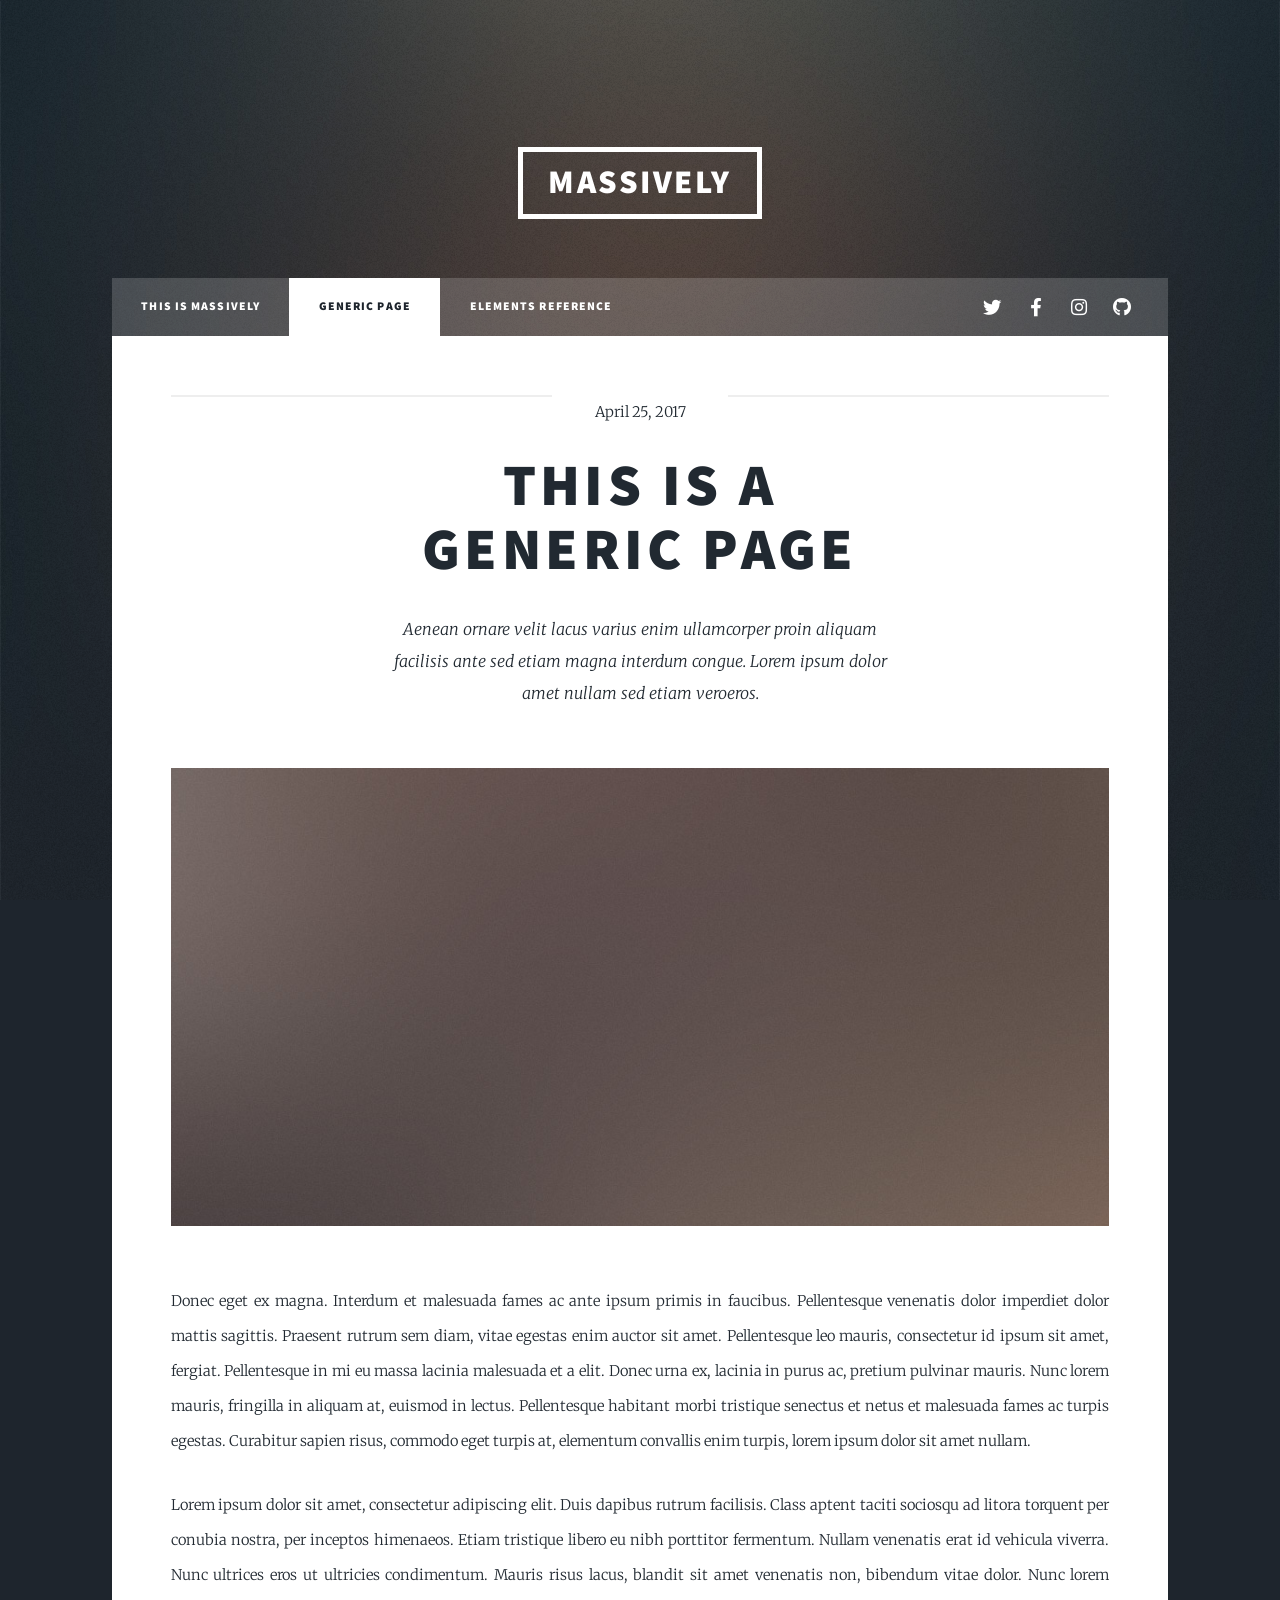
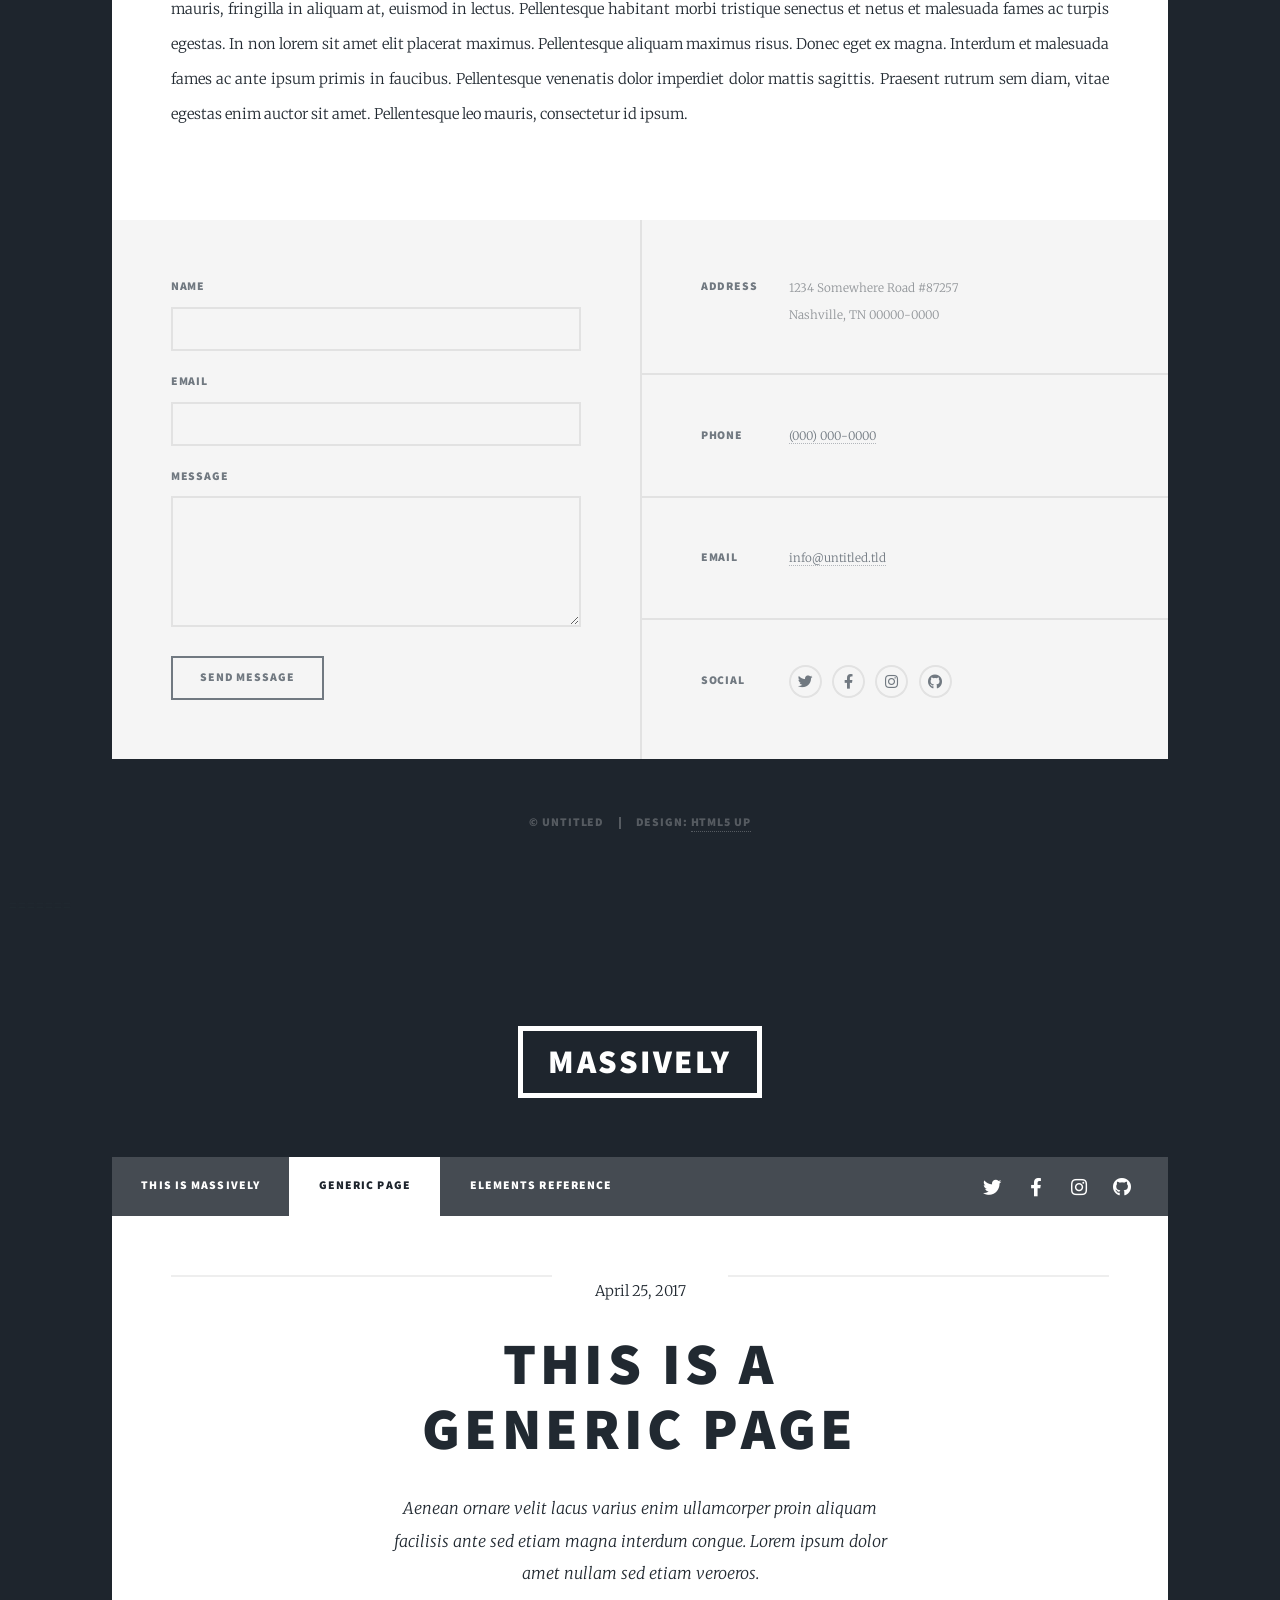
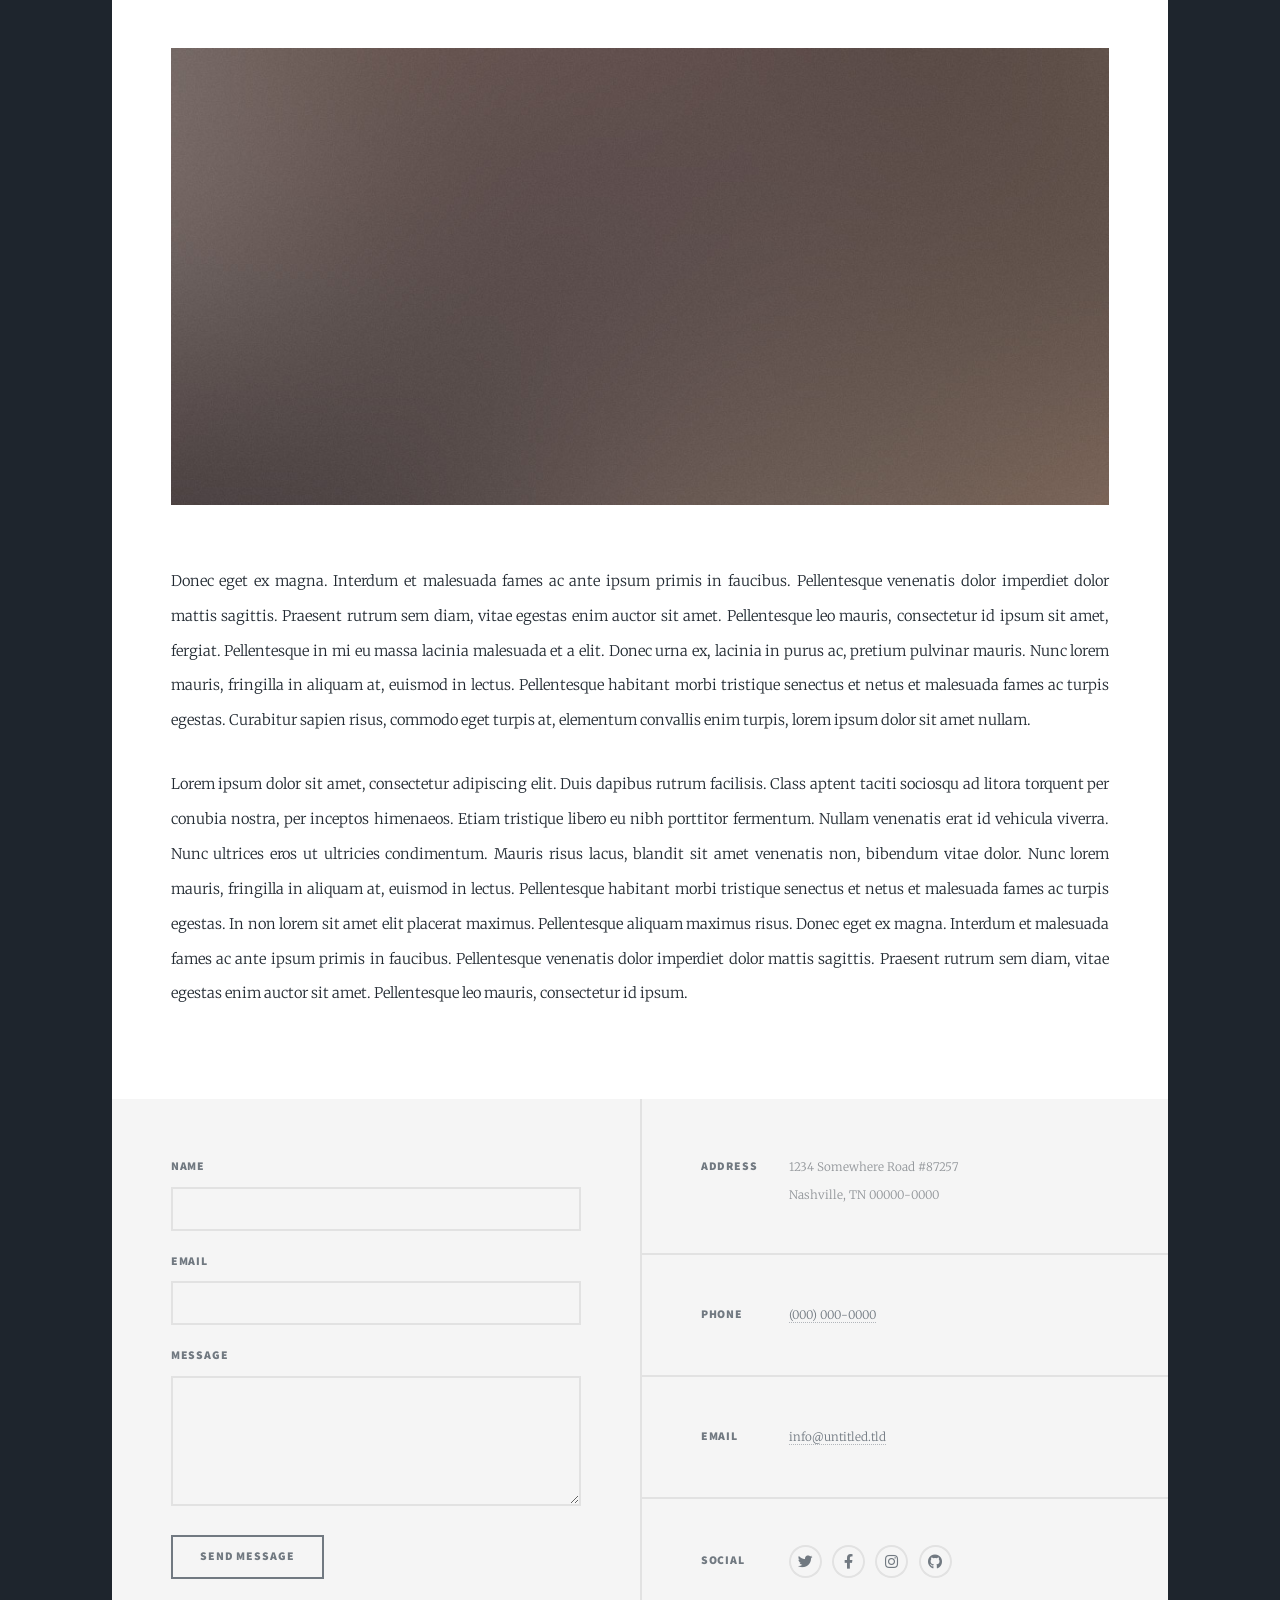
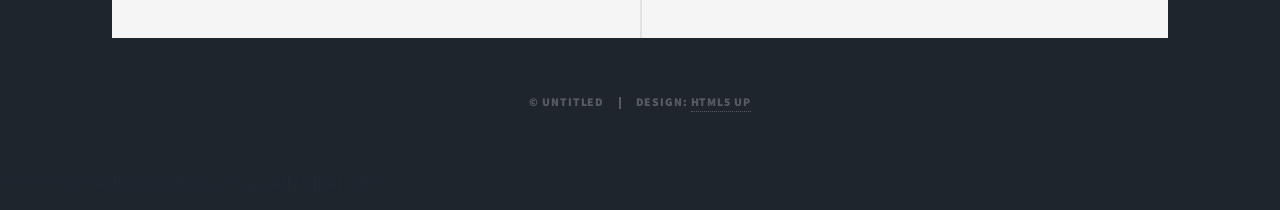
<file: generic.html>
<<<<<<< HEAD
<!DOCTYPE HTML>
<!--
	Massively by HTML5 UP
	html5up.net | @ajlkn
	Free for personal and commercial use under the CCA 3.0 license (html5up.net/license)
-->
<html>
	<head>
		<title>Generic Page - Massively by HTML5 UP</title>
		<meta charset="utf-8" />
		<meta name="viewport" content="width=device-width, initial-scale=1, user-scalable=no" />
		<link rel="stylesheet" href="assets/css/main.css" />
		<noscript><link rel="stylesheet" href="assets/css/noscript.css" /></noscript>
	</head>
	<body class="is-preload">

		<!-- Wrapper -->
			<div id="wrapper">

				<!-- Header -->
					<header id="header">
						<a href="index.html" class="logo">Massively</a>
					</header>

				<!-- Nav -->
					<nav id="nav">
						<ul class="links">
							<li><a href="index.html">This is Massively</a></li>
							<li class="active"><a href="generic.html">Generic Page</a></li>
							<li><a href="elements.html">Elements Reference</a></li>
						</ul>
						<ul class="icons">
							<li><a href="#" class="icon brands fa-twitter"><span class="label">Twitter</span></a></li>
							<li><a href="#" class="icon brands fa-facebook-f"><span class="label">Facebook</span></a></li>
							<li><a href="#" class="icon brands fa-instagram"><span class="label">Instagram</span></a></li>
							<li><a href="#" class="icon brands fa-github"><span class="label">GitHub</span></a></li>
						</ul>
					</nav>

				<!-- Main -->
					<div id="main">

						<!-- Post -->
							<section class="post">
								<header class="major">
									<span class="date">April 25, 2017</span>
									<h1>This is a<br />
									Generic Page</h1>
									<p>Aenean ornare velit lacus varius enim ullamcorper proin aliquam<br />
									facilisis ante sed etiam magna interdum congue. Lorem ipsum dolor<br />
									amet nullam sed etiam veroeros.</p>
								</header>
								<div class="image main"><img src="images/pic01.jpg" alt="" /></div>
								<p>Donec eget ex magna. Interdum et malesuada fames ac ante ipsum primis in faucibus. Pellentesque venenatis dolor imperdiet dolor mattis sagittis. Praesent rutrum sem diam, vitae egestas enim auctor sit amet. Pellentesque leo mauris, consectetur id ipsum sit amet, fergiat. Pellentesque in mi eu massa lacinia malesuada et a elit. Donec urna ex, lacinia in purus ac, pretium pulvinar mauris. Nunc lorem mauris, fringilla in aliquam at, euismod in lectus. Pellentesque habitant morbi tristique senectus et netus et malesuada fames ac turpis egestas. Curabitur sapien risus, commodo eget turpis at, elementum convallis enim turpis, lorem ipsum dolor sit amet nullam.</p>
								<p>Lorem ipsum dolor sit amet, consectetur adipiscing elit. Duis dapibus rutrum facilisis. Class aptent taciti sociosqu ad litora torquent per conubia nostra, per inceptos himenaeos. Etiam tristique libero eu nibh porttitor fermentum. Nullam venenatis erat id vehicula viverra. Nunc ultrices eros ut ultricies condimentum. Mauris risus lacus, blandit sit amet venenatis non, bibendum vitae dolor. Nunc lorem mauris, fringilla in aliquam at, euismod in lectus. Pellentesque habitant morbi tristique senectus et netus et malesuada fames ac turpis egestas. In non lorem sit amet elit placerat maximus. Pellentesque aliquam maximus risus. Donec eget ex magna. Interdum et malesuada fames ac ante ipsum primis in faucibus. Pellentesque venenatis dolor imperdiet dolor mattis sagittis. Praesent rutrum sem diam, vitae egestas enim auctor sit amet. Pellentesque leo mauris, consectetur id ipsum.</p>
							</section>

					</div>

				<!-- Footer -->
					<footer id="footer">
						<section>
							<form method="post" action="#">
								<div class="fields">
									<div class="field">
										<label for="name">Name</label>
										<input type="text" name="name" id="name" />
									</div>
									<div class="field">
										<label for="email">Email</label>
										<input type="text" name="email" id="email" />
									</div>
									<div class="field">
										<label for="message">Message</label>
										<textarea name="message" id="message" rows="3"></textarea>
									</div>
								</div>
								<ul class="actions">
									<li><input type="submit" value="Send Message" /></li>
								</ul>
							</form>
						</section>
						<section class="split contact">
							<section class="alt">
								<h3>Address</h3>
								<p>1234 Somewhere Road #87257<br />
								Nashville, TN 00000-0000</p>
							</section>
							<section>
								<h3>Phone</h3>
								<p><a href="#">(000) 000-0000</a></p>
							</section>
							<section>
								<h3>Email</h3>
								<p><a href="#">info@untitled.tld</a></p>
							</section>
							<section>
								<h3>Social</h3>
								<ul class="icons alt">
									<li><a href="#" class="icon brands alt fa-twitter"><span class="label">Twitter</span></a></li>
									<li><a href="#" class="icon brands alt fa-facebook-f"><span class="label">Facebook</span></a></li>
									<li><a href="#" class="icon brands alt fa-instagram"><span class="label">Instagram</span></a></li>
									<li><a href="#" class="icon brands alt fa-github"><span class="label">GitHub</span></a></li>
								</ul>
							</section>
						</section>
					</footer>

				<!-- Copyright -->
					<div id="copyright">
						<ul><li>&copy; Untitled</li><li>Design: <a href="https://html5up.net">HTML5 UP</a></li></ul>
					</div>

			</div>

		<!-- Scripts -->
			<script src="assets/js/jquery.min.js"></script>
			<script src="assets/js/jquery.scrollex.min.js"></script>
			<script src="assets/js/jquery.scrolly.min.js"></script>
			<script src="assets/js/browser.min.js"></script>
			<script src="assets/js/breakpoints.min.js"></script>
			<script src="assets/js/util.js"></script>
			<script src="assets/js/main.js"></script>

	</body>
=======
<!DOCTYPE HTML>
<!--
	Massively by HTML5 UP
	html5up.net | @ajlkn
	Free for personal and commercial use under the CCA 3.0 license (html5up.net/license)
-->
<html>
	<head>
		<title>Generic Page - Massively by HTML5 UP</title>
		<meta charset="utf-8" />
		<meta name="viewport" content="width=device-width, initial-scale=1, user-scalable=no" />
		<link rel="stylesheet" href="assets/css/main.css" />
		<noscript><link rel="stylesheet" href="assets/css/noscript.css" /></noscript>
	</head>
	<body class="is-preload">

		<!-- Wrapper -->
			<div id="wrapper">

				<!-- Header -->
					<header id="header">
						<a href="index.html" class="logo">Massively</a>
					</header>

				<!-- Nav -->
					<nav id="nav">
						<ul class="links">
							<li><a href="index.html">This is Massively</a></li>
							<li class="active"><a href="generic.html">Generic Page</a></li>
							<li><a href="elements.html">Elements Reference</a></li>
						</ul>
						<ul class="icons">
							<li><a href="#" class="icon brands fa-twitter"><span class="label">Twitter</span></a></li>
							<li><a href="#" class="icon brands fa-facebook-f"><span class="label">Facebook</span></a></li>
							<li><a href="#" class="icon brands fa-instagram"><span class="label">Instagram</span></a></li>
							<li><a href="#" class="icon brands fa-github"><span class="label">GitHub</span></a></li>
						</ul>
					</nav>

				<!-- Main -->
					<div id="main">

						<!-- Post -->
							<section class="post">
								<header class="major">
									<span class="date">April 25, 2017</span>
									<h1>This is a<br />
									Generic Page</h1>
									<p>Aenean ornare velit lacus varius enim ullamcorper proin aliquam<br />
									facilisis ante sed etiam magna interdum congue. Lorem ipsum dolor<br />
									amet nullam sed etiam veroeros.</p>
								</header>
								<div class="image main"><img src="images/pic01.jpg" alt="" /></div>
								<p>Donec eget ex magna. Interdum et malesuada fames ac ante ipsum primis in faucibus. Pellentesque venenatis dolor imperdiet dolor mattis sagittis. Praesent rutrum sem diam, vitae egestas enim auctor sit amet. Pellentesque leo mauris, consectetur id ipsum sit amet, fergiat. Pellentesque in mi eu massa lacinia malesuada et a elit. Donec urna ex, lacinia in purus ac, pretium pulvinar mauris. Nunc lorem mauris, fringilla in aliquam at, euismod in lectus. Pellentesque habitant morbi tristique senectus et netus et malesuada fames ac turpis egestas. Curabitur sapien risus, commodo eget turpis at, elementum convallis enim turpis, lorem ipsum dolor sit amet nullam.</p>
								<p>Lorem ipsum dolor sit amet, consectetur adipiscing elit. Duis dapibus rutrum facilisis. Class aptent taciti sociosqu ad litora torquent per conubia nostra, per inceptos himenaeos. Etiam tristique libero eu nibh porttitor fermentum. Nullam venenatis erat id vehicula viverra. Nunc ultrices eros ut ultricies condimentum. Mauris risus lacus, blandit sit amet venenatis non, bibendum vitae dolor. Nunc lorem mauris, fringilla in aliquam at, euismod in lectus. Pellentesque habitant morbi tristique senectus et netus et malesuada fames ac turpis egestas. In non lorem sit amet elit placerat maximus. Pellentesque aliquam maximus risus. Donec eget ex magna. Interdum et malesuada fames ac ante ipsum primis in faucibus. Pellentesque venenatis dolor imperdiet dolor mattis sagittis. Praesent rutrum sem diam, vitae egestas enim auctor sit amet. Pellentesque leo mauris, consectetur id ipsum.</p>
							</section>

					</div>

				<!-- Footer -->
					<footer id="footer">
						<section>
							<form method="post" action="#">
								<div class="fields">
									<div class="field">
										<label for="name">Name</label>
										<input type="text" name="name" id="name" />
									</div>
									<div class="field">
										<label for="email">Email</label>
										<input type="text" name="email" id="email" />
									</div>
									<div class="field">
										<label for="message">Message</label>
										<textarea name="message" id="message" rows="3"></textarea>
									</div>
								</div>
								<ul class="actions">
									<li><input type="submit" value="Send Message" /></li>
								</ul>
							</form>
						</section>
						<section class="split contact">
							<section class="alt">
								<h3>Address</h3>
								<p>1234 Somewhere Road #87257<br />
								Nashville, TN 00000-0000</p>
							</section>
							<section>
								<h3>Phone</h3>
								<p><a href="#">(000) 000-0000</a></p>
							</section>
							<section>
								<h3>Email</h3>
								<p><a href="#">info@untitled.tld</a></p>
							</section>
							<section>
								<h3>Social</h3>
								<ul class="icons alt">
									<li><a href="#" class="icon brands alt fa-twitter"><span class="label">Twitter</span></a></li>
									<li><a href="#" class="icon brands alt fa-facebook-f"><span class="label">Facebook</span></a></li>
									<li><a href="#" class="icon brands alt fa-instagram"><span class="label">Instagram</span></a></li>
									<li><a href="#" class="icon brands alt fa-github"><span class="label">GitHub</span></a></li>
								</ul>
							</section>
						</section>
					</footer>

				<!-- Copyright -->
					<div id="copyright">
						<ul><li>&copy; Untitled</li><li>Design: <a href="https://html5up.net">HTML5 UP</a></li></ul>
					</div>

			</div>

		<!-- Scripts -->
			<script src="assets/js/jquery.min.js"></script>
			<script src="assets/js/jquery.scrollex.min.js"></script>
			<script src="assets/js/jquery.scrolly.min.js"></script>
			<script src="assets/js/browser.min.js"></script>
			<script src="assets/js/breakpoints.min.js"></script>
			<script src="assets/js/util.js"></script>
			<script src="assets/js/main.js"></script>

	</body>
>>>>>>> c3a5e0f1095ff3386ca8c70aa29df24dfce12893
</html>
</file>
<file: assets/css/main.css>
@import url(fontawesome-all.min.css);
@import url("https://fonts.googleapis.com/css?family=Merriweather:300,700,300italic,700italic|Source+Sans+Pro:900");

<<<<<<< HEAD
/*
	Massively by HTML5 UP
	html5up.net | @ajlkn
	Free for personal and commercial use under the CCA 3.0 license (html5up.net/license)
=======
/*
	Massively by HTML5 UP
	html5up.net | @ajlkn
	Free for personal and commercial use under the CCA 3.0 license (html5up.net/license)
>>>>>>> c3a5e0f1095ff3386ca8c70aa29df24dfce12893
*/

html, body, div, span, applet, object,
iframe, h1, h2, h3, h4, h5, h6, p, blockquote,
pre, a, abbr, acronym, address, big, cite,
code, del, dfn, em, img, ins, kbd, q, s, samp,
small, strike, strong, sub, sup, tt, var, b,
u, i, center, dl, dt, dd, ol, ul, li, fieldset,
form, label, legend, table, caption, tbody,
tfoot, thead, tr, th, td, article, aside,
canvas, details, embed, figure, figcaption,
footer, header, hgroup, menu, nav, output, ruby,
section, summary, time, mark, audio, video {
	margin: 0;
	padding: 0;
	border: 0;
	font-size: 100%;
	font: inherit;
	vertical-align: baseline;}

article, aside, details, figcaption, figure,
footer, header, hgroup, menu, nav, section {
	display: block;}

body {
	line-height: 1;
}

ol, ul {
	list-style: none;
}

blockquote, q {
	quotes: none;
}

	blockquote:before, blockquote:after, q:before, q:after {
		content: '';
		content: none;
	}

table {
	border-collapse: collapse;
	border-spacing: 0;
}

body {
	-webkit-text-size-adjust: none;
}

mark {
	background-color: transparent;
	color: inherit;
}

input::-moz-focus-inner {
	border: 0;
	padding: 0;
}

input, select, textarea {
	-moz-appearance: none;
	-webkit-appearance: none;
	-ms-appearance: none;
	appearance: none;
}

/* Basic */

	@-ms-viewport {
		width: device-width;
	}

	body {
		-ms-overflow-style: scrollbar;
	}

	@media screen and (max-width: 480px) {

		html, body {
			min-width: 320px;
		}

	}

	html {
		box-sizing: border-box;
	}

	*, *:before, *:after {
		box-sizing: inherit;
	}

	body {
		background-color: #1e252d;
	}

		body.is-preload *, body.is-preload *:before, body.is-preload *:after {
			-moz-animation: none !important;
			-webkit-animation: none !important;
			-ms-animation: none !important;
			animation: none !important;
			-moz-transition: none !important;
			-webkit-transition: none !important;
			-ms-transition: none !important;
			transition: none !important;
		}

/* Type */

	html {
		font-size: 16pt;
	}

		@media screen and (max-width: 1680px) {

			html {
				font-size: 12pt;
			}

		}

		@media screen and (max-width: 1280px) {

			html {
				font-size: 11pt;
			}

		}

		@media screen and (max-width: 360px) {

			html {
				font-size: 10pt;
			}

		}

	body {
		color: #212931;
	}

	body, input, select, textarea {
		font-family: "Merriweather", Georgia, serif;
		font-weight: 300;
		font-size: 1rem;
		line-height: 2.375;
	}

	a {
		-moz-transition: color 0.2s ease-in-out, background-color 0.2s ease-in-out, border-color 0.2s ease-in-out, box-shadow 0.2s ease-in-out;
		-webkit-transition: color 0.2s ease-in-out, background-color 0.2s ease-in-out, border-color 0.2s ease-in-out, box-shadow 0.2s ease-in-out;
		-ms-transition: color 0.2s ease-in-out, background-color 0.2s ease-in-out, border-color 0.2s ease-in-out, box-shadow 0.2s ease-in-out;
		transition: color 0.2s ease-in-out, background-color 0.2s ease-in-out, border-color 0.2s ease-in-out, box-shadow 0.2s ease-in-out;
		border-bottom: dotted 1px;
		text-decoration: none;
	}

		a:hover {
			border-bottom-color: transparent;
		}

	strong, b {
		font-weight: 600;
	}

	em, i {
		font-style: italic;
	}

	p {
		text-align: justify;
		margin: 0 0 2rem 0;
	}

	h1, h2, h3, h4, h5, h6 {
		font-family: "Source Sans Pro", Helvetica, sans-serif;
		font-weight: 900;
		line-height: 1.5;
		letter-spacing: 0.075em;
		text-transform: uppercase;
		margin: 0 0 1rem 0;
	}

		h1 a, h2 a, h3 a, h4 a, h5 a, h6 a {
			border-bottom: 0;
			color: inherit;
			text-decoration: none;
		}

	h1 {
		font-size: 4rem;
		line-height: 1.1;
		margin: 0 0 2rem 0;
	}

	h2 {
		font-size: 1.75rem;
		line-height: 1.3;
		margin: 0 0 1.5rem 0;
	}

	h3 {
		font-size: 1.25rem;
		margin: 0 0 1.5rem 0;
	}

	h4 {
		font-size: 1rem;
	}

	h5 {
		font-size: 0.9rem;
	}

	h6 {
		font-size: 0.8rem;
	}

	sub {
		font-size: 0.8rem;
		position: relative;
		top: 0.5rem;
	}

	sup {
		font-size: 0.8rem;
		position: relative;
		top: -0.5rem;
	}

	blockquote {
		border-left: solid 4px;
		font-style: italic;
		margin: 0 0 2rem 0;
		padding: 0.5rem 0 0.5rem 2rem;
	}

	code {
		border: solid 2px;
		font-family: "Courier New", monospace;
		font-size: 0.9rem;
		margin: 0 0.25rem;
		padding: 0.25rem 0.65rem;
	}

	pre {
		-webkit-overflow-scrolling: touch;
		font-family: "Courier New", monospace;
		font-size: 0.9rem;
		margin: 0 0 2rem 0;
	}

		pre code {
			display: block;
			line-height: 1.75;
			padding: 1rem 1.5rem;
			overflow-x: auto;
		}

	hr {
		border: 0;
		border-bottom: solid 2px;
		margin: 3rem 0;
	}

		hr.major {
			margin: 5rem 0;
		}

	.align-left {
		text-align: left;
	}

	.align-center {
		text-align: center;
	}

	.align-right {
		text-align: right;
	}

	input, select, textarea {
		color: #212931;
	}

	a {
		color: #212931;
		border-bottom-color: rgba(33, 41, 49, 0.5);
	}

		a:hover {
			border-bottom-color: transparent;
			color: #18bfef !important;
		}

	strong, b {
		color: #212931;
	}

	h1, h2, h3, h4, h5, h6 {
		color: #212931;
	}

	blockquote {
		border-left-color: #eeeeee;
	}

	code {
		background: rgba(220, 220, 220, 0.25);
		border-color: #eeeeee;
	}

	hr {
		border-bottom-color: #eeeeee;
	}

/* Row */

	.row {
		display: flex;
		flex-wrap: wrap;
		box-sizing: border-box;
		align-items: stretch;
	}

		.row > * {
			box-sizing: border-box;
		}

		.row.gtr-uniform > * > :last-child {
			margin-bottom: 0;
		}

		.row.aln-left {
			justify-content: flex-start;
		}

		.row.aln-center {
			justify-content: center;
		}

		.row.aln-right {
			justify-content: flex-end;
		}

		.row.aln-top {
			align-items: flex-start;
		}

		.row.aln-middle {
			align-items: center;
		}

		.row.aln-bottom {
			align-items: flex-end;
		}

		.row > .imp {
			order: -1;
		}

		.row > .col-1 {
			width: 8.33333%;
		}

		.row > .off-1 {
			margin-left: 8.33333%;
		}

		.row > .col-2 {
			width: 16.66667%;
		}

		.row > .off-2 {
			margin-left: 16.66667%;
		}

		.row > .col-3 {
			width: 25%;
		}

		.row > .off-3 {
			margin-left: 25%;
		}

		.row > .col-4 {
			width: 33.33333%;
		}

		.row > .off-4 {
			margin-left: 33.33333%;
		}

		.row > .col-5 {
			width: 41.66667%;
		}

		.row > .off-5 {
			margin-left: 41.66667%;
		}

		.row > .col-6 {
			width: 50%;
		}

		.row > .off-6 {
			margin-left: 50%;
		}

		.row > .col-7 {
			width: 58.33333%;
		}

		.row > .off-7 {
			margin-left: 58.33333%;
		}

		.row > .col-8 {
			width: 66.66667%;
		}

		.row > .off-8 {
			margin-left: 66.66667%;
		}

		.row > .col-9 {
			width: 75%;
		}

		.row > .off-9 {
			margin-left: 75%;
		}

		.row > .col-10 {
			width: 83.33333%;
		}

		.row > .off-10 {
			margin-left: 83.33333%;
		}

		.row > .col-11 {
			width: 91.66667%;
		}

		.row > .off-11 {
			margin-left: 91.66667%;
		}

		.row > .col-12 {
			width: 100%;
		}

		.row > .off-12 {
			margin-left: 100%;
		}

		.row.gtr-0 {
			margin-top: 0;
			margin-left: 0rem;
		}

			.row.gtr-0 > * {
				padding: 0 0 0 0rem;
			}

			.row.gtr-0.gtr-uniform {
				margin-top: 0rem;
			}

				.row.gtr-0.gtr-uniform > * {
					padding-top: 0rem;
				}

		.row.gtr-25 {
			margin-top: 0;
			margin-left: -0.375rem;
		}

			.row.gtr-25 > * {
				padding: 0 0 0 0.375rem;
			}

			.row.gtr-25.gtr-uniform {
				margin-top: -0.375rem;
			}

				.row.gtr-25.gtr-uniform > * {
					padding-top: 0.375rem;
				}

		.row.gtr-50 {
			margin-top: 0;
			margin-left: -0.75rem;
		}

			.row.gtr-50 > * {
				padding: 0 0 0 0.75rem;
			}

			.row.gtr-50.gtr-uniform {
				margin-top: -0.75rem;
			}

				.row.gtr-50.gtr-uniform > * {
					padding-top: 0.75rem;
				}

		.row {
			margin-top: 0;
			margin-left: -1.5rem;
		}

			.row > * {
				padding: 0 0 0 1.5rem;
			}

			.row.gtr-uniform {
				margin-top: -1.5rem;
			}

				.row.gtr-uniform > * {
					padding-top: 1.5rem;
				}

		.row.gtr-150 {
			margin-top: 0;
			margin-left: -2.25rem;
		}

			.row.gtr-150 > * {
				padding: 0 0 0 2.25rem;
			}

			.row.gtr-150.gtr-uniform {
				margin-top: -2.25rem;
			}

				.row.gtr-150.gtr-uniform > * {
					padding-top: 2.25rem;
				}

		.row.gtr-200 {
			margin-top: 0;
			margin-left: -3rem;
		}

			.row.gtr-200 > * {
				padding: 0 0 0 3rem;
			}

			.row.gtr-200.gtr-uniform {
				margin-top: -3rem;
			}

				.row.gtr-200.gtr-uniform > * {
					padding-top: 3rem;
				}

		@media screen and (max-width: 1680px) {

			.row {
				display: flex;
				flex-wrap: wrap;
				box-sizing: border-box;
				align-items: stretch;
			}

				.row > * {
					box-sizing: border-box;
				}

				.row.gtr-uniform > * > :last-child {
					margin-bottom: 0;
				}

				.row.aln-left {
					justify-content: flex-start;
				}

				.row.aln-center {
					justify-content: center;
				}

				.row.aln-right {
					justify-content: flex-end;
				}

				.row.aln-top {
					align-items: flex-start;
				}

				.row.aln-middle {
					align-items: center;
				}

				.row.aln-bottom {
					align-items: flex-end;
				}

				.row > .imp-xlarge {
					order: -1;
				}

				.row > .col-1-xlarge {
					width: 8.33333%;
				}

				.row > .off-1-xlarge {
					margin-left: 8.33333%;
				}

				.row > .col-2-xlarge {
					width: 16.66667%;
				}

				.row > .off-2-xlarge {
					margin-left: 16.66667%;
				}

				.row > .col-3-xlarge {
					width: 25%;
				}

				.row > .off-3-xlarge {
					margin-left: 25%;
				}

				.row > .col-4-xlarge {
					width: 33.33333%;
				}

				.row > .off-4-xlarge {
					margin-left: 33.33333%;
				}

				.row > .col-5-xlarge {
					width: 41.66667%;
				}

				.row > .off-5-xlarge {
					margin-left: 41.66667%;
				}

				.row > .col-6-xlarge {
					width: 50%;
				}

				.row > .off-6-xlarge {
					margin-left: 50%;
				}

				.row > .col-7-xlarge {
					width: 58.33333%;
				}

				.row > .off-7-xlarge {
					margin-left: 58.33333%;
				}

				.row > .col-8-xlarge {
					width: 66.66667%;
				}

				.row > .off-8-xlarge {
					margin-left: 66.66667%;
				}

				.row > .col-9-xlarge {
					width: 75%;
				}

				.row > .off-9-xlarge {
					margin-left: 75%;
				}

				.row > .col-10-xlarge {
					width: 83.33333%;
				}

				.row > .off-10-xlarge {
					margin-left: 83.33333%;
				}

				.row > .col-11-xlarge {
					width: 91.66667%;
				}

				.row > .off-11-xlarge {
					margin-left: 91.66667%;
				}

				.row > .col-12-xlarge {
					width: 100%;
				}

				.row > .off-12-xlarge {
					margin-left: 100%;
				}

				.row.gtr-0 {
					margin-top: 0;
					margin-left: 0rem;
				}

					.row.gtr-0 > * {
						padding: 0 0 0 0rem;
					}

					.row.gtr-0.gtr-uniform {
						margin-top: 0rem;
					}

						.row.gtr-0.gtr-uniform > * {
							padding-top: 0rem;
						}

				.row.gtr-25 {
					margin-top: 0;
					margin-left: -0.375rem;
				}

					.row.gtr-25 > * {
						padding: 0 0 0 0.375rem;
					}

					.row.gtr-25.gtr-uniform {
						margin-top: -0.375rem;
					}

						.row.gtr-25.gtr-uniform > * {
							padding-top: 0.375rem;
						}

				.row.gtr-50 {
					margin-top: 0;
					margin-left: -0.75rem;
				}

					.row.gtr-50 > * {
						padding: 0 0 0 0.75rem;
					}

					.row.gtr-50.gtr-uniform {
						margin-top: -0.75rem;
					}

						.row.gtr-50.gtr-uniform > * {
							padding-top: 0.75rem;
						}

				.row {
					margin-top: 0;
					margin-left: -1.5rem;
				}

					.row > * {
						padding: 0 0 0 1.5rem;
					}

					.row.gtr-uniform {
						margin-top: -1.5rem;
					}

						.row.gtr-uniform > * {
							padding-top: 1.5rem;
						}

				.row.gtr-150 {
					margin-top: 0;
					margin-left: -2.25rem;
				}

					.row.gtr-150 > * {
						padding: 0 0 0 2.25rem;
					}

					.row.gtr-150.gtr-uniform {
						margin-top: -2.25rem;
					}

						.row.gtr-150.gtr-uniform > * {
							padding-top: 2.25rem;
						}

				.row.gtr-200 {
					margin-top: 0;
					margin-left: -3rem;
				}

					.row.gtr-200 > * {
						padding: 0 0 0 3rem;
					}

					.row.gtr-200.gtr-uniform {
						margin-top: -3rem;
					}

						.row.gtr-200.gtr-uniform > * {
							padding-top: 3rem;
						}

		}

		@media screen and (max-width: 1280px) {

			.row {
				display: flex;
				flex-wrap: wrap;
				box-sizing: border-box;
				align-items: stretch;
			}

				.row > * {
					box-sizing: border-box;
				}

				.row.gtr-uniform > * > :last-child {
					margin-bottom: 0;
				}

				.row.aln-left {
					justify-content: flex-start;
				}

				.row.aln-center {
					justify-content: center;
				}

				.row.aln-right {
					justify-content: flex-end;
				}

				.row.aln-top {
					align-items: flex-start;
				}

				.row.aln-middle {
					align-items: center;
				}

				.row.aln-bottom {
					align-items: flex-end;
				}

				.row > .imp-large {
					order: -1;
				}

				.row > .col-1-large {
					width: 8.33333%;
				}

				.row > .off-1-large {
					margin-left: 8.33333%;
				}

				.row > .col-2-large {
					width: 16.66667%;
				}

				.row > .off-2-large {
					margin-left: 16.66667%;
				}

				.row > .col-3-large {
					width: 25%;
				}

				.row > .off-3-large {
					margin-left: 25%;
				}

				.row > .col-4-large {
					width: 33.33333%;
				}

				.row > .off-4-large {
					margin-left: 33.33333%;
				}

				.row > .col-5-large {
					width: 41.66667%;
				}

				.row > .off-5-large {
					margin-left: 41.66667%;
				}

				.row > .col-6-large {
					width: 50%;
				}

				.row > .off-6-large {
					margin-left: 50%;
				}

				.row > .col-7-large {
					width: 58.33333%;
				}

				.row > .off-7-large {
					margin-left: 58.33333%;
				}

				.row > .col-8-large {
					width: 66.66667%;
				}

				.row > .off-8-large {
					margin-left: 66.66667%;
				}

				.row > .col-9-large {
					width: 75%;
				}

				.row > .off-9-large {
					margin-left: 75%;
				}

				.row > .col-10-large {
					width: 83.33333%;
				}

				.row > .off-10-large {
					margin-left: 83.33333%;
				}

				.row > .col-11-large {
					width: 91.66667%;
				}

				.row > .off-11-large {
					margin-left: 91.66667%;
				}

				.row > .col-12-large {
					width: 100%;
				}

				.row > .off-12-large {
					margin-left: 100%;
				}

				.row.gtr-0 {
					margin-top: 0;
					margin-left: 0rem;
				}

					.row.gtr-0 > * {
						padding: 0 0 0 0rem;
					}

					.row.gtr-0.gtr-uniform {
						margin-top: 0rem;
					}

						.row.gtr-0.gtr-uniform > * {
							padding-top: 0rem;
						}

				.row.gtr-25 {
					margin-top: 0;
					margin-left: -0.375rem;
				}

					.row.gtr-25 > * {
						padding: 0 0 0 0.375rem;
					}

					.row.gtr-25.gtr-uniform {
						margin-top: -0.375rem;
					}

						.row.gtr-25.gtr-uniform > * {
							padding-top: 0.375rem;
						}

				.row.gtr-50 {
					margin-top: 0;
					margin-left: -0.75rem;
				}

					.row.gtr-50 > * {
						padding: 0 0 0 0.75rem;
					}

					.row.gtr-50.gtr-uniform {
						margin-top: -0.75rem;
					}

						.row.gtr-50.gtr-uniform > * {
							padding-top: 0.75rem;
						}

				.row {
					margin-top: 0;
					margin-left: -1.5rem;
				}

					.row > * {
						padding: 0 0 0 1.5rem;
					}

					.row.gtr-uniform {
						margin-top: -1.5rem;
					}

						.row.gtr-uniform > * {
							padding-top: 1.5rem;
						}

				.row.gtr-150 {
					margin-top: 0;
					margin-left: -2.25rem;
				}

					.row.gtr-150 > * {
						padding: 0 0 0 2.25rem;
					}

					.row.gtr-150.gtr-uniform {
						margin-top: -2.25rem;
					}

						.row.gtr-150.gtr-uniform > * {
							padding-top: 2.25rem;
						}

				.row.gtr-200 {
					margin-top: 0;
					margin-left: -3rem;
				}

					.row.gtr-200 > * {
						padding: 0 0 0 3rem;
					}

					.row.gtr-200.gtr-uniform {
						margin-top: -3rem;
					}

						.row.gtr-200.gtr-uniform > * {
							padding-top: 3rem;
						}

		}

		@media screen and (max-width: 980px) {

			.row {
				display: flex;
				flex-wrap: wrap;
				box-sizing: border-box;
				align-items: stretch;
			}

				.row > * {
					box-sizing: border-box;
				}

				.row.gtr-uniform > * > :last-child {
					margin-bottom: 0;
				}

				.row.aln-left {
					justify-content: flex-start;
				}

				.row.aln-center {
					justify-content: center;
				}

				.row.aln-right {
					justify-content: flex-end;
				}

				.row.aln-top {
					align-items: flex-start;
				}

				.row.aln-middle {
					align-items: center;
				}

				.row.aln-bottom {
					align-items: flex-end;
				}

				.row > .imp-medium {
					order: -1;
				}

				.row > .col-1-medium {
					width: 8.33333%;
				}

				.row > .off-1-medium {
					margin-left: 8.33333%;
				}

				.row > .col-2-medium {
					width: 16.66667%;
				}

				.row > .off-2-medium {
					margin-left: 16.66667%;
				}

				.row > .col-3-medium {
					width: 25%;
				}

				.row > .off-3-medium {
					margin-left: 25%;
				}

				.row > .col-4-medium {
					width: 33.33333%;
				}

				.row > .off-4-medium {
					margin-left: 33.33333%;
				}

				.row > .col-5-medium {
					width: 41.66667%;
				}

				.row > .off-5-medium {
					margin-left: 41.66667%;
				}

				.row > .col-6-medium {
					width: 50%;
				}

				.row > .off-6-medium {
					margin-left: 50%;
				}

				.row > .col-7-medium {
					width: 58.33333%;
				}

				.row > .off-7-medium {
					margin-left: 58.33333%;
				}

				.row > .col-8-medium {
					width: 66.66667%;
				}

				.row > .off-8-medium {
					margin-left: 66.66667%;
				}

				.row > .col-9-medium {
					width: 75%;
				}

				.row > .off-9-medium {
					margin-left: 75%;
				}

				.row > .col-10-medium {
					width: 83.33333%;
				}

				.row > .off-10-medium {
					margin-left: 83.33333%;
				}

				.row > .col-11-medium {
					width: 91.66667%;
				}

				.row > .off-11-medium {
					margin-left: 91.66667%;
				}

				.row > .col-12-medium {
					width: 100%;
				}

				.row > .off-12-medium {
					margin-left: 100%;
				}

				.row.gtr-0 {
					margin-top: 0;
					margin-left: 0rem;
				}

					.row.gtr-0 > * {
						padding: 0 0 0 0rem;
					}

					.row.gtr-0.gtr-uniform {
						margin-top: 0rem;
					}

						.row.gtr-0.gtr-uniform > * {
							padding-top: 0rem;
						}

				.row.gtr-25 {
					margin-top: 0;
					margin-left: -0.375rem;
				}

					.row.gtr-25 > * {
						padding: 0 0 0 0.375rem;
					}

					.row.gtr-25.gtr-uniform {
						margin-top: -0.375rem;
					}

						.row.gtr-25.gtr-uniform > * {
							padding-top: 0.375rem;
						}

				.row.gtr-50 {
					margin-top: 0;
					margin-left: -0.75rem;
				}

					.row.gtr-50 > * {
						padding: 0 0 0 0.75rem;
					}

					.row.gtr-50.gtr-uniform {
						margin-top: -0.75rem;
					}

						.row.gtr-50.gtr-uniform > * {
							padding-top: 0.75rem;
						}

				.row {
					margin-top: 0;
					margin-left: -1.5rem;
				}

					.row > * {
						padding: 0 0 0 1.5rem;
					}

					.row.gtr-uniform {
						margin-top: -1.5rem;
					}

						.row.gtr-uniform > * {
							padding-top: 1.5rem;
						}

				.row.gtr-150 {
					margin-top: 0;
					margin-left: -2.25rem;
				}

					.row.gtr-150 > * {
						padding: 0 0 0 2.25rem;
					}

					.row.gtr-150.gtr-uniform {
						margin-top: -2.25rem;
					}

						.row.gtr-150.gtr-uniform > * {
							padding-top: 2.25rem;
						}

				.row.gtr-200 {
					margin-top: 0;
					margin-left: -3rem;
				}

					.row.gtr-200 > * {
						padding: 0 0 0 3rem;
					}

					.row.gtr-200.gtr-uniform {
						margin-top: -3rem;
					}

						.row.gtr-200.gtr-uniform > * {
							padding-top: 3rem;
						}

		}

		@media screen and (max-width: 736px) {

			.row {
				display: flex;
				flex-wrap: wrap;
				box-sizing: border-box;
				align-items: stretch;
			}

				.row > * {
					box-sizing: border-box;
				}

				.row.gtr-uniform > * > :last-child {
					margin-bottom: 0;
				}

				.row.aln-left {
					justify-content: flex-start;
				}

				.row.aln-center {
					justify-content: center;
				}

				.row.aln-right {
					justify-content: flex-end;
				}

				.row.aln-top {
					align-items: flex-start;
				}

				.row.aln-middle {
					align-items: center;
				}

				.row.aln-bottom {
					align-items: flex-end;
				}

				.row > .imp-small {
					order: -1;
				}

				.row > .col-1-small {
					width: 8.33333%;
				}

				.row > .off-1-small {
					margin-left: 8.33333%;
				}

				.row > .col-2-small {
					width: 16.66667%;
				}

				.row > .off-2-small {
					margin-left: 16.66667%;
				}

				.row > .col-3-small {
					width: 25%;
				}

				.row > .off-3-small {
					margin-left: 25%;
				}

				.row > .col-4-small {
					width: 33.33333%;
				}

				.row > .off-4-small {
					margin-left: 33.33333%;
				}

				.row > .col-5-small {
					width: 41.66667%;
				}

				.row > .off-5-small {
					margin-left: 41.66667%;
				}

				.row > .col-6-small {
					width: 50%;
				}

				.row > .off-6-small {
					margin-left: 50%;
				}

				.row > .col-7-small {
					width: 58.33333%;
				}

				.row > .off-7-small {
					margin-left: 58.33333%;
				}

				.row > .col-8-small {
					width: 66.66667%;
				}

				.row > .off-8-small {
					margin-left: 66.66667%;
				}

				.row > .col-9-small {
					width: 75%;
				}

				.row > .off-9-small {
					margin-left: 75%;
				}

				.row > .col-10-small {
					width: 83.33333%;
				}

				.row > .off-10-small {
					margin-left: 83.33333%;
				}

				.row > .col-11-small {
					width: 91.66667%;
				}

				.row > .off-11-small {
					margin-left: 91.66667%;
				}

				.row > .col-12-small {
					width: 100%;
				}

				.row > .off-12-small {
					margin-left: 100%;
				}

				.row.gtr-0 {
					margin-top: 0;
					margin-left: 0rem;
				}

					.row.gtr-0 > * {
						padding: 0 0 0 0rem;
					}

					.row.gtr-0.gtr-uniform {
						margin-top: 0rem;
					}

						.row.gtr-0.gtr-uniform > * {
							padding-top: 0rem;
						}

				.row.gtr-25 {
					margin-top: 0;
					margin-left: -0.375rem;
				}

					.row.gtr-25 > * {
						padding: 0 0 0 0.375rem;
					}

					.row.gtr-25.gtr-uniform {
						margin-top: -0.375rem;
					}

						.row.gtr-25.gtr-uniform > * {
							padding-top: 0.375rem;
						}

				.row.gtr-50 {
					margin-top: 0;
					margin-left: -0.75rem;
				}

					.row.gtr-50 > * {
						padding: 0 0 0 0.75rem;
					}

					.row.gtr-50.gtr-uniform {
						margin-top: -0.75rem;
					}

						.row.gtr-50.gtr-uniform > * {
							padding-top: 0.75rem;
						}

				.row {
					margin-top: 0;
					margin-left: -1.5rem;
				}

					.row > * {
						padding: 0 0 0 1.5rem;
					}

					.row.gtr-uniform {
						margin-top: -1.5rem;
					}

						.row.gtr-uniform > * {
							padding-top: 1.5rem;
						}

				.row.gtr-150 {
					margin-top: 0;
					margin-left: -2.25rem;
				}

					.row.gtr-150 > * {
						padding: 0 0 0 2.25rem;
					}

					.row.gtr-150.gtr-uniform {
						margin-top: -2.25rem;
					}

						.row.gtr-150.gtr-uniform > * {
							padding-top: 2.25rem;
						}

				.row.gtr-200 {
					margin-top: 0;
					margin-left: -3rem;
				}

					.row.gtr-200 > * {
						padding: 0 0 0 3rem;
					}

					.row.gtr-200.gtr-uniform {
						margin-top: -3rem;
					}

						.row.gtr-200.gtr-uniform > * {
							padding-top: 3rem;
						}

		}

		@media screen and (max-width: 480px) {

			.row {
				display: flex;
				flex-wrap: wrap;
				box-sizing: border-box;
				align-items: stretch;
			}

				.row > * {
					box-sizing: border-box;
				}

				.row.gtr-uniform > * > :last-child {
					margin-bottom: 0;
				}

				.row.aln-left {
					justify-content: flex-start;
				}

				.row.aln-center {
					justify-content: center;
				}

				.row.aln-right {
					justify-content: flex-end;
				}

				.row.aln-top {
					align-items: flex-start;
				}

				.row.aln-middle {
					align-items: center;
				}

				.row.aln-bottom {
					align-items: flex-end;
				}

				.row > .imp-xsmall {
					order: -1;
				}

				.row > .col-1-xsmall {
					width: 8.33333%;
				}

				.row > .off-1-xsmall {
					margin-left: 8.33333%;
				}

				.row > .col-2-xsmall {
					width: 16.66667%;
				}

				.row > .off-2-xsmall {
					margin-left: 16.66667%;
				}

				.row > .col-3-xsmall {
					width: 25%;
				}

				.row > .off-3-xsmall {
					margin-left: 25%;
				}

				.row > .col-4-xsmall {
					width: 33.33333%;
				}

				.row > .off-4-xsmall {
					margin-left: 33.33333%;
				}

				.row > .col-5-xsmall {
					width: 41.66667%;
				}

				.row > .off-5-xsmall {
					margin-left: 41.66667%;
				}

				.row > .col-6-xsmall {
					width: 50%;
				}

				.row > .off-6-xsmall {
					margin-left: 50%;
				}

				.row > .col-7-xsmall {
					width: 58.33333%;
				}

				.row > .off-7-xsmall {
					margin-left: 58.33333%;
				}

				.row > .col-8-xsmall {
					width: 66.66667%;
				}

				.row > .off-8-xsmall {
					margin-left: 66.66667%;
				}

				.row > .col-9-xsmall {
					width: 75%;
				}

				.row > .off-9-xsmall {
					margin-left: 75%;
				}

				.row > .col-10-xsmall {
					width: 83.33333%;
				}

				.row > .off-10-xsmall {
					margin-left: 83.33333%;
				}

				.row > .col-11-xsmall {
					width: 91.66667%;
				}

				.row > .off-11-xsmall {
					margin-left: 91.66667%;
				}

				.row > .col-12-xsmall {
					width: 100%;
				}

				.row > .off-12-xsmall {
					margin-left: 100%;
				}

				.row.gtr-0 {
					margin-top: 0;
					margin-left: 0rem;
				}

					.row.gtr-0 > * {
						padding: 0 0 0 0rem;
					}

					.row.gtr-0.gtr-uniform {
						margin-top: 0rem;
					}

						.row.gtr-0.gtr-uniform > * {
							padding-top: 0rem;
						}

				.row.gtr-25 {
					margin-top: 0;
					margin-left: -0.375rem;
				}

					.row.gtr-25 > * {
						padding: 0 0 0 0.375rem;
					}

					.row.gtr-25.gtr-uniform {
						margin-top: -0.375rem;
					}

						.row.gtr-25.gtr-uniform > * {
							padding-top: 0.375rem;
						}

				.row.gtr-50 {
					margin-top: 0;
					margin-left: -0.75rem;
				}

					.row.gtr-50 > * {
						padding: 0 0 0 0.75rem;
					}

					.row.gtr-50.gtr-uniform {
						margin-top: -0.75rem;
					}

						.row.gtr-50.gtr-uniform > * {
							padding-top: 0.75rem;
						}

				.row {
					margin-top: 0;
					margin-left: -1.5rem;
				}

					.row > * {
						padding: 0 0 0 1.5rem;
					}

					.row.gtr-uniform {
						margin-top: -1.5rem;
					}

						.row.gtr-uniform > * {
							padding-top: 1.5rem;
						}

				.row.gtr-150 {
					margin-top: 0;
					margin-left: -2.25rem;
				}

					.row.gtr-150 > * {
						padding: 0 0 0 2.25rem;
					}

					.row.gtr-150.gtr-uniform {
						margin-top: -2.25rem;
					}

						.row.gtr-150.gtr-uniform > * {
							padding-top: 2.25rem;
						}

				.row.gtr-200 {
					margin-top: 0;
					margin-left: -3rem;
				}

					.row.gtr-200 > * {
						padding: 0 0 0 3rem;
					}

					.row.gtr-200.gtr-uniform {
						margin-top: -3rem;
					}

						.row.gtr-200.gtr-uniform > * {
							padding-top: 3rem;
						}

		}

		@media screen and (max-width: 360px) {

			.row {
				display: flex;
				flex-wrap: wrap;
				box-sizing: border-box;
				align-items: stretch;
			}

				.row > * {
					box-sizing: border-box;
				}

				.row.gtr-uniform > * > :last-child {
					margin-bottom: 0;
				}

				.row.aln-left {
					justify-content: flex-start;
				}

				.row.aln-center {
					justify-content: center;
				}

				.row.aln-right {
					justify-content: flex-end;
				}

				.row.aln-top {
					align-items: flex-start;
				}

				.row.aln-middle {
					align-items: center;
				}

				.row.aln-bottom {
					align-items: flex-end;
				}

				.row > .imp-xxsmall {
					order: -1;
				}

				.row > .col-1-xxsmall {
					width: 8.33333%;
				}

				.row > .off-1-xxsmall {
					margin-left: 8.33333%;
				}

				.row > .col-2-xxsmall {
					width: 16.66667%;
				}

				.row > .off-2-xxsmall {
					margin-left: 16.66667%;
				}

				.row > .col-3-xxsmall {
					width: 25%;
				}

				.row > .off-3-xxsmall {
					margin-left: 25%;
				}

				.row > .col-4-xxsmall {
					width: 33.33333%;
				}

				.row > .off-4-xxsmall {
					margin-left: 33.33333%;
				}

				.row > .col-5-xxsmall {
					width: 41.66667%;
				}

				.row > .off-5-xxsmall {
					margin-left: 41.66667%;
				}

				.row > .col-6-xxsmall {
					width: 50%;
				}

				.row > .off-6-xxsmall {
					margin-left: 50%;
				}

				.row > .col-7-xxsmall {
					width: 58.33333%;
				}

				.row > .off-7-xxsmall {
					margin-left: 58.33333%;
				}

				.row > .col-8-xxsmall {
					width: 66.66667%;
				}

				.row > .off-8-xxsmall {
					margin-left: 66.66667%;
				}

				.row > .col-9-xxsmall {
					width: 75%;
				}

				.row > .off-9-xxsmall {
					margin-left: 75%;
				}

				.row > .col-10-xxsmall {
					width: 83.33333%;
				}

				.row > .off-10-xxsmall {
					margin-left: 83.33333%;
				}

				.row > .col-11-xxsmall {
					width: 91.66667%;
				}

				.row > .off-11-xxsmall {
					margin-left: 91.66667%;
				}

				.row > .col-12-xxsmall {
					width: 100%;
				}

				.row > .off-12-xxsmall {
					margin-left: 100%;
				}

				.row.gtr-0 {
					margin-top: 0;
					margin-left: 0rem;
				}

					.row.gtr-0 > * {
						padding: 0 0 0 0rem;
					}

					.row.gtr-0.gtr-uniform {
						margin-top: 0rem;
					}

						.row.gtr-0.gtr-uniform > * {
							padding-top: 0rem;
						}

				.row.gtr-25 {
					margin-top: 0;
					margin-left: -0.375rem;
				}

					.row.gtr-25 > * {
						padding: 0 0 0 0.375rem;
					}

					.row.gtr-25.gtr-uniform {
						margin-top: -0.375rem;
					}

						.row.gtr-25.gtr-uniform > * {
							padding-top: 0.375rem;
						}

				.row.gtr-50 {
					margin-top: 0;
					margin-left: -0.75rem;
				}

					.row.gtr-50 > * {
						padding: 0 0 0 0.75rem;
					}

					.row.gtr-50.gtr-uniform {
						margin-top: -0.75rem;
					}

						.row.gtr-50.gtr-uniform > * {
							padding-top: 0.75rem;
						}

				.row {
					margin-top: 0;
					margin-left: -1.5rem;
				}

					.row > * {
						padding: 0 0 0 1.5rem;
					}

					.row.gtr-uniform {
						margin-top: -1.5rem;
					}

						.row.gtr-uniform > * {
							padding-top: 1.5rem;
						}

				.row.gtr-150 {
					margin-top: 0;
					margin-left: -2.25rem;
				}

					.row.gtr-150 > * {
						padding: 0 0 0 2.25rem;
					}

					.row.gtr-150.gtr-uniform {
						margin-top: -2.25rem;
					}

						.row.gtr-150.gtr-uniform > * {
							padding-top: 2.25rem;
						}

				.row.gtr-200 {
					margin-top: 0;
					margin-left: -3rem;
				}

					.row.gtr-200 > * {
						padding: 0 0 0 3rem;
					}

					.row.gtr-200.gtr-uniform {
						margin-top: -3rem;
					}

						.row.gtr-200.gtr-uniform > * {
							padding-top: 3rem;
						}

		}

/* Box */

	.box {
		border: solid 2px;
		margin-bottom: 2rem;
		padding: 1.5rem;
	}

		.box > :last-child,
		.box > :last-child > :last-child,
		.box > :last-child > :last-child > :last-child {
			margin-bottom: 0;
		}

		.box.alt {
			border: 0;
			border-radius: 0;
			padding: 0;
		}

	.box {
		border-color: #eeeeee;
	}

/* Button */

	input[type="submit"],
	input[type="reset"],
	input[type="button"],
	button,
	.button {
		-moz-appearance: none;
		-webkit-appearance: none;
		-ms-appearance: none;
		appearance: none;
		-moz-transition: background-color 0.2s ease-in-out, box-shadow 0.2s ease-in-out, color 0.2s ease-in-out;
		-webkit-transition: background-color 0.2s ease-in-out, box-shadow 0.2s ease-in-out, color 0.2s ease-in-out;
		-ms-transition: background-color 0.2s ease-in-out, box-shadow 0.2s ease-in-out, color 0.2s ease-in-out;
		transition: background-color 0.2s ease-in-out, box-shadow 0.2s ease-in-out, color 0.2s ease-in-out;
		border: 0;
		border-radius: 0;
		cursor: pointer;
		display: inline-block;
		font-family: "Source Sans Pro", Helvetica, sans-serif;
		font-size: 0.8rem;
		font-weight: 900;
		letter-spacing: 0.075em;
		height: 3rem;
		line-height: 3rem;
		padding: 0 2rem;
		text-align: center;
		text-decoration: none;
		text-transform: uppercase;
		white-space: nowrap;
	}

		input[type="submit"].icon:before,
		input[type="reset"].icon:before,
		input[type="button"].icon:before,
		button.icon:before,
		.button.icon:before {
			margin-right: 0.5rem;
		}

		input[type="submit"].icon.solo,
		input[type="reset"].icon.solo,
		input[type="button"].icon.solo,
		button.icon.solo,
		.button.icon.solo {
			position: relative;
			width: 4rem;
			height: 4rem;
			line-height: 4rem;
			border-radius: 4rem;
			text-indent: 4rem;
			overflow: hidden;
			padding: 0;
			white-space: nowrap;
		}

			input[type="submit"].icon.solo:before,
			input[type="reset"].icon.solo:before,
			input[type="button"].icon.solo:before,
			button.icon.solo:before,
			.button.icon.solo:before {
				position: absolute;
				display: block;
				top: 0;
				left: 0;
				width: inherit;
				height: inherit;
				line-height: inherit;
				font-size: 1.25rem;
				margin-right: 0;
				text-align: center;
				text-indent: 0;
			}

		input[type="submit"].fit,
		input[type="reset"].fit,
		input[type="button"].fit,
		button.fit,
		.button.fit {
			width: 100%;
		}

		input[type="submit"].small,
		input[type="reset"].small,
		input[type="button"].small,
		button.small,
		.button.small {
			font-size: 0.7rem;
			height: 2.5rem;
			line-height: 2.5rem;
			padding: 0 1.5rem;
		}

		input[type="submit"].large,
		input[type="reset"].large,
		input[type="button"].large,
		button.large,
		.button.large {
			font-size: 0.9rem;
			height: 3.5rem;
			line-height: 3.5rem;
			padding: 0 2.75rem;
		}

		@media screen and (max-width: 980px) {

			input[type="submit"],
			input[type="reset"],
			input[type="button"],
			button,
			.button {
				font-size: 0.9rem;
				height: 3.25rem;
				line-height: 3.25rem;
			}

				input[type="submit"].large,
				input[type="reset"].large,
				input[type="button"].large,
				button.large,
				.button.large {
					font-size: 1rem;
					height: 3.75rem;
					line-height: 3.75rem;
				}

		}

		input[type="submit"].disabled, input[type="submit"]:disabled,
		input[type="reset"].disabled,
		input[type="reset"]:disabled,
		input[type="button"].disabled,
		input[type="button"]:disabled,
		button.disabled,
		button:disabled,
		.button.disabled,
		.button:disabled {
			pointer-events: none;
			opacity: 0.25;
		}

	input[type="submit"],
	input[type="reset"],
	input[type="button"],
	button,
	.button {
		background-color: transparent;
		box-shadow: inset 0 0 0 2px #212931;
		color: #212931 !important;
	}

		input[type="submit"]:hover,
		input[type="reset"]:hover,
		input[type="button"]:hover,
		button:hover,
		.button:hover {
			box-shadow: inset 0 0 0 2px #18bfef;
			color: #18bfef !important;
		}

		input[type="submit"].primary,
		input[type="reset"].primary,
		input[type="button"].primary,
		button.primary,
		.button.primary {
			background-color: #212931;
			box-shadow: none;
			color: #ffffff !important;
		}

			input[type="submit"].primary:hover,
			input[type="reset"].primary:hover,
			input[type="button"].primary:hover,
			button.primary:hover,
			.button.primary:hover {
				background-color: #18bfef;
			}

/* Form */

	form {
		margin: 0 0 2rem 0;
	}

		form > :last-child {
			margin-bottom: 0;
		}

		form > .fields {
			display: -moz-flex;
			display: -webkit-flex;
			display: -ms-flex;
			display: flex;
			-moz-flex-wrap: wrap;
			-webkit-flex-wrap: wrap;
			-ms-flex-wrap: wrap;
			flex-wrap: wrap;
			width: calc(100% + 3rem);
			margin: -1.5rem 0 2rem -1.5rem;
		}

			form > .fields > .field {
				-moz-flex-grow: 0;
				-webkit-flex-grow: 0;
				-ms-flex-grow: 0;
				flex-grow: 0;
				-moz-flex-shrink: 0;
				-webkit-flex-shrink: 0;
				-ms-flex-shrink: 0;
				flex-shrink: 0;
				padding: 1.5rem 0 0 1.5rem;
				width: calc(100% - 1.5rem);
			}

				form > .fields > .field.half {
					width: calc(50% - 0.75rem);
				}

				form > .fields > .field.third {
					width: calc(100%/3 - 0.5rem);
				}

				form > .fields > .field.quarter {
					width: calc(25% - 0.375rem);
				}

		@media screen and (max-width: 480px) {

			form > .fields {
				width: calc(100% + 3rem);
				margin: -1.5rem 0 2rem -1.5rem;
			}

				form > .fields > .field {
					padding: 1.5rem 0 0 1.5rem;
					width: calc(100% - 1.5rem);
				}

					form > .fields > .field.half {
						width: calc(100% - 1.5rem);
					}

					form > .fields > .field.third {
						width: calc(100% - 1.5rem);
					}

					form > .fields > .field.quarter {
						width: calc(100% - 1.5rem);
					}

		}

	label {
		display: block;
		font-family: "Source Sans Pro", Helvetica, sans-serif;
		font-weight: 900;
		line-height: 1.5;
		letter-spacing: 0.075em;
		font-size: 0.8rem;
		text-transform: uppercase;
		margin: 0 0 0.75rem 0;
	}

		@media screen and (max-width: 980px) {

			label {
				font-size: 0.9rem;
			}

		}

	input[type="text"],
	input[type="password"],
	input[type="email"],
	select,
	textarea {
		-moz-appearance: none;
		-webkit-appearance: none;
		-ms-appearance: none;
		appearance: none;
		background: transparent;
		border-radius: 0;
		border: solid 2px;
		color: inherit;
		display: block;
		outline: 0;
		padding: 0 1rem;
		text-decoration: none;
		width: 100%;
	}

		input[type="text"]:invalid,
		input[type="password"]:invalid,
		input[type="email"]:invalid,
		select:invalid,
		textarea:invalid {
			box-shadow: none;
		}

	select {
		background-size: 1.25rem;
		background-repeat: no-repeat;
		background-position: calc(100% - 1rem) center;
		height: 3rem;
		padding-right: 3rem;
		text-overflow: ellipsis;
	}

		select:focus::-ms-value {
			background-color: transparent;
		}

		select::-ms-expand {
			display: none;
		}

	input[type="text"],
	input[type="password"],
	input[type="email"],
	select {
		height: 3rem;
	}

	textarea {
		padding: 0.75rem 1rem;
	}

	input[type="checkbox"],
	input[type="radio"] {
		-moz-appearance: none;
		-webkit-appearance: none;
		-ms-appearance: none;
		appearance: none;
		display: block;
		float: left;
		margin-right: -2rem;
		opacity: 0;
		width: 1rem;
		z-index: -1;
	}

		input[type="checkbox"] + label,
		input[type="radio"] + label {
			text-decoration: none;
			cursor: pointer;
			display: inline-block;
			font-size: 1rem;
			letter-spacing: 0;
			font-family: "Merriweather", Georgia, serif;
			text-transform: none;
			font-weight: 300;
			padding-left: 2.8rem;
			padding-right: 1rem;
			position: relative;
		}

			input[type="checkbox"] + label:before,
			input[type="radio"] + label:before {
				-moz-osx-font-smoothing: grayscale;
				-webkit-font-smoothing: antialiased;
				display: inline-block;
				font-style: normal;
				font-variant: normal;
				text-rendering: auto;
				line-height: 1;
				text-transform: none !important;
				font-family: 'Font Awesome 5 Free';
				font-weight: 900;
			}

			input[type="checkbox"] + label:before,
			input[type="radio"] + label:before {
				border-radius: 0;
				border: solid 2px;
				content: '';
				display: inline-block;
				font-size: 0.8rem;
				height: 1.8rem;
				left: 0;
				line-height: 1.65rem;
				position: absolute;
				text-align: center;
				top: -0.125rem;
				width: 1.8rem;
			}

		input[type="checkbox"]:checked + label:before,
		input[type="radio"]:checked + label:before {
			content: '\f00c';
		}

	input[type="checkbox"] + label:before {
		border-radius: 0;
	}

	input[type="radio"] + label:before {
		border-radius: 100%;
	}

	::-webkit-input-placeholder {
		opacity: 1.0;
	}

	:-moz-placeholder {
		opacity: 1.0;
	}

	::-moz-placeholder {
		opacity: 1.0;
	}

	:-ms-input-placeholder {
		opacity: 1.0;
	}

	label {
		color: #212931;
	}

	input[type="text"],
	input[type="password"],
	input[type="email"],
	select,
	textarea {
		border-color: #eeeeee;
	}

		input[type="text"]:focus,
		input[type="password"]:focus,
		input[type="email"]:focus,
		select:focus,
		textarea:focus {
			border-color: #18bfef;
		}

	select {
		background-image: url("data:image/svg+xml;charset=utf8,%3Csvg xmlns='http://www.w3.org/2000/svg' width='40' height='40' preserveAspectRatio='none' viewBox='0 0 40 40'%3E%3Cpath d='M9.4,12.3l10.4,10.4l10.4-10.4c0.2-0.2,0.5-0.4,0.9-0.4c0.3,0,0.6,0.1,0.9,0.4l3.3,3.3c0.2,0.2,0.4,0.5,0.4,0.9 c0,0.4-0.1,0.6-0.4,0.9L20.7,31.9c-0.2,0.2-0.5,0.4-0.9,0.4c-0.3,0-0.6-0.1-0.9-0.4L4.3,17.3c-0.2-0.2-0.4-0.5-0.4-0.9 c0-0.4,0.1-0.6,0.4-0.9l3.3-3.3c0.2-0.2,0.5-0.4,0.9-0.4S9.1,12.1,9.4,12.3z' fill='%23eeeeee' /%3E%3C/svg%3E");
	}

		select option {
			background-color: #ffffff;
			color: #212931;
		}

	.select-wrapper:before {
		color: #eeeeee;
	}

	input[type="checkbox"] + label,
	input[type="radio"] + label {
		color: #212931;
	}

		input[type="checkbox"] + label:before,
		input[type="radio"] + label:before {
			border-color: #eeeeee;
		}

	input[type="checkbox"]:checked + label:before,
	input[type="radio"]:checked + label:before {
		background-color: #212931;
		border-color: #212931;
		color: #ffffff;
	}

	input[type="checkbox"]:focus + label:before,
	input[type="radio"]:focus + label:before {
		border-color: #18bfef;
	}

	::-webkit-input-placeholder {
		color: #909498 !important;
	}

	:-moz-placeholder {
		color: #909498 !important;
	}

	::-moz-placeholder {
		color: #909498 !important;
	}

	:-ms-input-placeholder {
		color: #909498 !important;
	}

	.formerize-placeholder {
		color: #909498 !important;
	}

/* Icon */

	.icon {
		text-decoration: none;
		border-bottom: none;
		position: relative;
	}

		.icon:before {
			-moz-osx-font-smoothing: grayscale;
			-webkit-font-smoothing: antialiased;
			display: inline-block;
			font-style: normal;
			font-variant: normal;
			text-rendering: auto;
			line-height: 1;
			text-transform: none !important;
			font-family: 'Font Awesome 5 Free';
			font-weight: 400;
		}

		.icon > .label {
			display: none;
		}

		.icon:before {
			line-height: inherit;
		}

		.icon.solid:before {
			font-weight: 900;
		}

		.icon.brands:before {
			font-family: 'Font Awesome 5 Brands';
		}

/* Image */

	.image {
		border: 0;
		display: inline-block;
		position: relative;
	}

		.image img {
			display: block;
		}

		.image.left, .image.right {
			max-width: 40%;
		}

			.image.left img, .image.right img {
				width: 100%;
			}

		.image.left {
			float: left;
			margin: 0 2rem 2rem 0;
			top: 0.75rem;
		}

		.image.right {
			float: right;
			margin: 0 0 2rem 2rem;
			top: 0.75rem;
		}

		.image.fit {
			display: block;
			margin: 2.5rem 0;
			width: 100%;
		}

			.image.fit:first-child {
				margin-top: 0;
			}

			.image.fit img {
				width: 100%;
			}

		.image.main {
			display: block;
			margin: 4rem 0;
			width: 100%;
		}

			.image.main:first-child {
				margin-top: 0;
			}

			.image.main img {
				width: 100%;
			}

		@media screen and (max-width: 736px) {

			.image.fit {
				margin: 2rem 0;
			}

			.image.main {
				margin: 2rem 0;
			}

		}

	a.image {
		overflow: hidden;
	}

		a.image img {
			-moz-transition: -moz-transform 0.2s ease-out;
			-webkit-transition: -webkit-transform 0.2s ease-out;
			-ms-transition: -ms-transform 0.2s ease-out;
			transition: transform 0.2s ease-out;
		}

		a.image:hover img {
			-moz-transform: scale(1.05);
			-webkit-transform: scale(1.05);
			-ms-transform: scale(1.05);
			transform: scale(1.05);
		}

/* Actions */

	ul.actions {
		display: -moz-flex;
		display: -webkit-flex;
		display: -ms-flex;
		display: flex;
		cursor: default;
		list-style: none;
		margin-left: -1rem;
		padding-left: 0;
	}

		ul.actions li {
			padding: 0 0 0 1rem;
			vertical-align: middle;
		}

		ul.actions.special {
			-moz-justify-content: center;
			-webkit-justify-content: center;
			-ms-justify-content: center;
			justify-content: center;
			width: 100%;
			margin-left: 0;
		}

			ul.actions.special li:first-child {
				padding-left: 0;
			}

		ul.actions.stacked {
			-moz-flex-direction: column;
			-webkit-flex-direction: column;
			-ms-flex-direction: column;
			flex-direction: column;
			margin-left: 0;
		}

			ul.actions.stacked li {
				padding: 1.3rem 0 0 0;
			}

				ul.actions.stacked li:first-child {
					padding-top: 0;
				}

		ul.actions.fit {
			width: calc(100% + 1rem);
		}

			ul.actions.fit li {
				-moz-flex-grow: 1;
				-webkit-flex-grow: 1;
				-ms-flex-grow: 1;
				flex-grow: 1;
				-moz-flex-shrink: 1;
				-webkit-flex-shrink: 1;
				-ms-flex-shrink: 1;
				flex-shrink: 1;
				width: 100%;
			}

				ul.actions.fit li > * {
					width: 100%;
				}

			ul.actions.fit.stacked {
				width: 100%;
			}

		@media screen and (max-width: 480px) {

			ul.actions:not(.fixed) {
				-moz-flex-direction: column;
				-webkit-flex-direction: column;
				-ms-flex-direction: column;
				flex-direction: column;
				margin-left: 0;
				width: 100% !important;
			}

				ul.actions:not(.fixed) li {
					-moz-flex-grow: 1;
					-webkit-flex-grow: 1;
					-ms-flex-grow: 1;
					flex-grow: 1;
					-moz-flex-shrink: 1;
					-webkit-flex-shrink: 1;
					-ms-flex-shrink: 1;
					flex-shrink: 1;
					padding: 1rem 0 0 0;
					text-align: center;
					width: 100%;
				}

					ul.actions:not(.fixed) li > * {
						width: 100%;
					}

					ul.actions:not(.fixed) li:first-child {
						padding-top: 0;
					}

					ul.actions:not(.fixed) li input[type="submit"],
					ul.actions:not(.fixed) li input[type="reset"],
					ul.actions:not(.fixed) li input[type="button"],
					ul.actions:not(.fixed) li button,
					ul.actions:not(.fixed) li .button {
						width: 100%;
					}

						ul.actions:not(.fixed) li input[type="submit"].icon:before,
						ul.actions:not(.fixed) li input[type="reset"].icon:before,
						ul.actions:not(.fixed) li input[type="button"].icon:before,
						ul.actions:not(.fixed) li button.icon:before,
						ul.actions:not(.fixed) li .button.icon:before {
							margin-left: -0.5rem;
						}

		}

/* Icons */

	ul.icons {
		cursor: default;
		list-style: none;
		padding-left: 0;
	}

		ul.icons li {
			display: inline-block;
			padding: 0 0.5rem 0 0;
			vertical-align: middle;
		}

			ul.icons li:last-child {
				padding-right: 0;
			}

			ul.icons li .icon:before {
				width: 2.25rem;
				height: 2.25rem;
				line-height: 2.25rem;
				display: inline-block;
				text-align: center;
				border-radius: 100%;
				font-size: 1.25rem;
			}

		ul.icons.alt li .icon:before {
			-moz-transition: color 0.2s ease-in-out, background-color 0.2s ease-in-out, border-color 0.2s ease-in-out, box-shadow 0.2s ease-in-out;
			-webkit-transition: color 0.2s ease-in-out, background-color 0.2s ease-in-out, border-color 0.2s ease-in-out, box-shadow 0.2s ease-in-out;
			-ms-transition: color 0.2s ease-in-out, background-color 0.2s ease-in-out, border-color 0.2s ease-in-out, box-shadow 0.2s ease-in-out;
			transition: color 0.2s ease-in-out, background-color 0.2s ease-in-out, border-color 0.2s ease-in-out, box-shadow 0.2s ease-in-out;
			font-size: 1rem;
		}

/* List */

	ol {
		list-style: decimal;
		margin: 0 0 2rem 0;
		padding-left: 1.25rem;
	}

		ol li {
			padding-left: 0.25rem;
		}

	ul {
		list-style: disc;
		margin: 0 0 2rem 0;
		padding-left: 1rem;
	}

		ul li {
			padding-left: 0.5rem;
		}

		ul.divided {
			list-style: none;
			padding-left: 0;
		}

			ul.divided li {
				border-top: solid 1px;
				padding: 0.5rem 0;
			}

				ul.divided li:first-child {
					border-top: 0;
					padding-top: 0;
				}

	dl {
		margin: 0 0 2rem 0;
	}

		dl dt {
			display: block;
			font-weight: 600;
			margin: 0 0 1rem 0;
		}

		dl dd {
			margin-left: 2rem;
		}

	ul.divided li {
		border-top-color: #eeeeee;
	}

	ul.icons li a.icon:hover:before {
		color: #18bfef;
	}

	ul.icons.alt li .icon:before {
		box-shadow: inset 0 0 0 2px #eeeeee;
	}

	ul.icons.alt li a.icon:hover:before {
		box-shadow: inset 0 0 0 2px #18bfef;
	}

/* Section/Article */

	section.special, article.special {
		text-align: center;
	}

	header {
		cursor: default;
	}

		header > .date {
			display: block;
			font-size: 0.8rem;
			height: 1;
			margin: 0 0 1rem 0;
			position: relative;
		}

		header > p {
			font-style: italic;
		}

		header > h1 + p {
			font-size: 1.1rem;
			margin-top: -0.5rem;
			line-height: 2;
		}

		header > h2 + p {
			font-size: 1rem;
			margin-top: -0.75rem;
		}

		header > h3 + p {
			font-size: 0.9rem;
			margin-top: -0.75rem;
		}

		header > h4 + p {
			font-size: 0.8rem;
			margin-top: -0.75rem;
		}

		header.major {
			margin: 0 0 4rem 0;
			text-align: center;
		}

			header.major > :last-child {
				margin-bottom: 0;
			}

			header.major > p {
				margin-top: 0;
				text-align: center;
			}

			header.major > .date {
				font-size: 1rem;
				margin: 0 0 4rem 0;
			}

				header.major > .date:before, header.major > .date:after {
					content: '';
					display: block;
					position: absolute;
					top: 50%;
					width: calc(50% - 6rem);
					border-top: solid 2px;
				}

				header.major > .date:before {
					left: 0;
				}

				header.major > .date:after {
					right: 0;
				}

		@media screen and (max-width: 980px) {

			header br {
				display: none;
			}

		}

		@media screen and (max-width: 736px) {

			header.major {
				margin: 0 0 2rem 0;
			}

		}

	header.major .date:before, header.major .date:after {
		border-top-color: #eeeeee;
	}

/* Table */

	.table-wrapper {
		-webkit-overflow-scrolling: touch;
		overflow-x: auto;
	}

	table {
		margin: 0 0 2rem 0;
		width: 100%;
	}

		table tbody tr {
			border: solid 1px;
			border-left: 0;
			border-right: 0;
		}

		table td {
			padding: 0.75rem 0.75rem;
		}

		table th {
			font-family: "Source Sans Pro", Helvetica, sans-serif;
			font-size: 0.8rem;
			font-weight: 900;
			letter-spacing: 0.075em;
			line-height: 1.5;
			padding: 0 0.75rem 0.75rem 0.75rem;
			text-align: left;
			text-transform: uppercase;
		}

			@media screen and (max-width: 980px) {

				table th {
					font-size: 0.9rem;
				}

			}

		table thead {
			border-bottom: solid 2px;
		}

		table tfoot {
			border-top: solid 2px;
		}

		table.alt {
			border-collapse: separate;
		}

			table.alt tbody tr td {
				border: solid 1px;
				border-left-width: 0;
				border-top-width: 0;
			}

				table.alt tbody tr td:first-child {
					border-left-width: 1px;
				}

			table.alt tbody tr:first-child td {
				border-top-width: 1px;
			}

			table.alt thead {
				border-bottom: 0;
			}

			table.alt tfoot {
				border-top: 0;
			}

	table tbody tr {
		border-color: #eeeeee;
	}

		table tbody tr:nth-child(2n + 1) {
			background-color: rgba(220, 220, 220, 0.25);
		}

	table th {
		color: #212931;
	}

	table thead {
		border-bottom-color: #eeeeee;
	}

	table tfoot {
		border-top-color: #eeeeee;
	}

	table.alt tbody tr td {
		border-color: #eeeeee;
	}

/* Pagination */

	.pagination {
		display: -moz-inline-flex;
		display: -webkit-inline-flex;
		display: -ms-inline-flex;
		display: inline-flex;
		-moz-user-select: none;
		-webkit-user-select: none;
		-ms-user-select: none;
		user-select: none;
		cursor: default;
		list-style: none;
		margin: 0 0 2rem 2px;
		padding: 0;
	}

		.pagination a, .pagination span {
			-moz-transition: background-color 0.2s ease-in-out, border-color 0.2s ease-in-out, box-shadow 0.2s ease-in-out, color 0.2s ease-in-out;
			-webkit-transition: background-color 0.2s ease-in-out, border-color 0.2s ease-in-out, box-shadow 0.2s ease-in-out, color 0.2s ease-in-out;
			-ms-transition: background-color 0.2s ease-in-out, border-color 0.2s ease-in-out, box-shadow 0.2s ease-in-out, color 0.2s ease-in-out;
			transition: background-color 0.2s ease-in-out, border-color 0.2s ease-in-out, box-shadow 0.2s ease-in-out, color 0.2s ease-in-out;
			border: solid 2px;
			display: inline-block;
			font-family: "Source Sans Pro", Helvetica, sans-serif;
			font-size: 0.8rem;
			font-weight: 900;
			height: 3rem;
			letter-spacing: 0.075em;
			line-height: calc(3rem - 4px);
			margin-left: -2px;
			min-width: 3rem;
			position: relative;
			text-align: center;
			text-decoration: none;
			text-transform: uppercase;
		}

		.pagination .next, .pagination .previous {
			text-decoration: none;
			padding: 0 1.75rem;
		}

			.pagination .next:before, .pagination .previous:before {
				-moz-osx-font-smoothing: grayscale;
				-webkit-font-smoothing: antialiased;
				display: inline-block;
				font-style: normal;
				font-variant: normal;
				text-rendering: auto;
				line-height: 1;
				text-transform: none !important;
				font-family: 'Font Awesome 5 Free';
				font-weight: 900;
			}

			.pagination .next:before, .pagination .previous:before {
				display: inline-block;
				color: inherit !important;
				line-height: inherit;
			}

		.pagination .previous:before {
			content: '\f104';
			margin-right: 0.9375em;
		}

		.pagination .next:before {
			content: '\f105';
			float: right;
			margin-left: 0.9375em;
		}

		@media screen and (max-width: 980px) {

			.pagination a, .pagination span {
				font-size: 0.9rem;
			}

		}

		@media screen and (max-width: 480px) {

			.pagination .page, .pagination .extra {
				display: none;
			}

		}

	.pagination a, .pagination span {
		border-color: #eeeeee;
	}

	.pagination a {
		color: #212931 !important;
	}

		.pagination a:hover {
			color: #18bfef !important;
			border-color: #18bfef;
			z-index: 1;
		}

			.pagination a:hover + a,
			.pagination a:hover + span {
				border-left-color: #18bfef;
			}

		.pagination a.active {
			background-color: #eeeeee;
		}

	.pagination span {
		color: #eeeeee;
	}

/* Wrapper */

	#wrapper {
		-moz-transition: opacity 0.5s ease;
		-webkit-transition: opacity 0.5s ease;
		-ms-transition: opacity 0.5s ease;
		transition: opacity 0.5s ease;
		position: relative;
		z-index: 1;
		overflow: hidden;
	}

		#wrapper > .bg {
			position: absolute;
			top: 0;
			left: 0;
			width: 100%;
			height: 100%;
			background-color: #212931;
			background-image: url("../../images/overlay.png"), linear-gradient(0deg, rgba(0, 0, 0, 0.1), rgba(0, 0, 0, 0.1)), url("../../images/bg.jpg");
			background-size: auto,								auto,														100% auto;
			background-position: center,								center,														top center;
			background-repeat: repeat,								no-repeat,													no-repeat;
			background-attachment: scroll,								scroll,														scroll;
			z-index: -1;
		}

			#wrapper > .bg.fixed {
				position: fixed;
				width: 100vw;
				height: 100vh;
			}

		#wrapper.fade-in:before {
			pointer-events: none;
			-moz-transition: opacity 1s ease-in-out;
			-webkit-transition: opacity 1s ease-in-out;
			-ms-transition: opacity 1s ease-in-out;
			transition: opacity 1s ease-in-out;
			-moz-transition-delay: 0.75s;
			-webkit-transition-delay: 0.75s;
			-ms-transition-delay: 0.75s;
			transition-delay: 0.75s;
			background: #1e252d;
			content: '';
			display: block;
			height: 100%;
			left: 0;
			opacity: 0;
			position: fixed;
			top: 0;
			width: 100%;
		}

		body.is-preload #wrapper.fade-in:before {
			opacity: 1;
		}

		@media screen and (orientation: portrait) {

			#wrapper > .bg {
				background-size: auto,								auto,														auto 175%;
			}

		}

/* Intro */

	#intro {
		color: #ffffff;
		padding: 8rem 4rem 6rem 4rem ;
		-moz-align-items: center;
		-webkit-align-items: center;
		-ms-align-items: center;
		align-items: center;
		display: -moz-flex;
		display: -webkit-flex;
		display: -ms-flex;
		display: flex;
		-moz-flex-direction: column;
		-webkit-flex-direction: column;
		-ms-flex-direction: column;
		flex-direction: column;
		-moz-justify-content: -moz-flex-end;
		-webkit-justify-content: -webkit-flex-end;
		-ms-justify-content: -ms-flex-end;
		justify-content: flex-end;
		-moz-transition: opacity 1s ease, -moz-transform 1s ease;
		-webkit-transition: opacity 1s ease, -webkit-transform 1s ease;
		-ms-transition: opacity 1s ease, -ms-transform 1s ease;
		transition: opacity 1s ease, transform 1s ease;
		position: relative;
		cursor: default;
		text-align: center;
		z-index: 1;
		min-height: 100vh;
	}

		#intro input, #intro select, #intro textarea {
			color: #ffffff;
		}

		#intro a {
			color: #ffffff;
			border-bottom-color: rgba(255, 255, 255, 0.5);
		}

			#intro a:hover {
				border-bottom-color: transparent;
				color: #18bfef !important;
			}

		#intro strong, #intro b {
			color: #ffffff;
		}

		#intro h1, #intro h2, #intro h3, #intro h4, #intro h5, #intro h6 {
			color: #ffffff;
		}

		#intro blockquote {
			border-left-color: #ffffff;
		}

		#intro code {
			background: rgba(255, 255, 255, 0.075);
			border-color: #ffffff;
		}

		#intro hr {
			border-bottom-color: #ffffff;
		}

		#intro input[type="submit"],
		#intro input[type="reset"],
		#intro input[type="button"],
		#intro button,
		#intro .button {
			background-color: transparent;
			box-shadow: inset 0 0 0 2px #ffffff;
			color: #ffffff !important;
		}

			#intro input[type="submit"]:hover,
			#intro input[type="reset"]:hover,
			#intro input[type="button"]:hover,
			#intro button:hover,
			#intro .button:hover {
				box-shadow: inset 0 0 0 2px #18bfef;
				color: #18bfef !important;
			}

			#intro input[type="submit"].primary,
			#intro input[type="reset"].primary,
			#intro input[type="button"].primary,
			#intro button.primary,
			#intro .button.primary {
				background-color: #ffffff;
				box-shadow: none;
				color: #1e252d !important;
			}

				#intro input[type="submit"].primary:hover,
				#intro input[type="reset"].primary:hover,
				#intro input[type="button"].primary:hover,
				#intro button.primary:hover,
				#intro .button.primary:hover {
					background-color: #18bfef;
				}

		#intro h1 {
			font-size: 5rem;
			line-height: 1;
		}

		#intro p {
			font-size: 1.25rem;
			font-style: italic;
			margin-top: -0.25rem;
			text-align: center;
		}

		#intro + #header {
			margin-top: -20rem;
		}

			#intro + #header .logo {
				-moz-transform: translateY(2rem);
				-webkit-transform: translateY(2rem);
				-ms-transform: translateY(2rem);
				transform: translateY(2rem);
				opacity: 0;
				visibility: hidden;
			}

		#intro.hidden {
			pointer-events: none;
			-moz-transform: translateY(2rem);
			-webkit-transform: translateY(2rem);
			-ms-transform: translateY(2rem);
			transform: translateY(2rem);
			-moz-transition: opacity 0.5s ease, -moz-transform 0.5s ease, visibility 0.5s;
			-webkit-transition: opacity 0.5s ease, -webkit-transform 0.5s ease, visibility 0.5s;
			-ms-transition: opacity 0.5s ease, -ms-transform 0.5s ease, visibility 0.5s;
			transition: opacity 0.5s ease, transform 0.5s ease, visibility 0.5s;
			opacity: 0;
			visibility: hidden;
		}

			#intro.hidden + #header .logo {
				-moz-transform: translateY(0);
				-webkit-transform: translateY(0);
				-ms-transform: translateY(0);
				transform: translateY(0);
				opacity: 1;
				visibility: visible;
			}

		body.is-preload #intro {
			-moz-transform: translateY(2rem);
			-webkit-transform: translateY(2rem);
			-ms-transform: translateY(2rem);
			transform: translateY(2rem);
			opacity: 0;
		}

			body.is-preload #intro:not(.hidden) + #header + #nav {
				-moz-transform: translateY(4rem);
				-webkit-transform: translateY(4rem);
				-ms-transform: translateY(4rem);
				transform: translateY(4rem);
				opacity: 0;
			}

		@media screen and (max-width: 980px) {

			#intro {
				padding: 4rem 4rem 2rem 4rem ;
				min-height: 90vh;
			}

				#intro p br {
					display: none;
				}

				#intro + #header {
					margin-top: -14rem;
				}

		}

		@media screen and (max-width: 736px) {

			#intro {
				padding: 3rem 2rem 1rem 2rem ;
				min-height: 80vh;
			}

				#intro h1 {
					font-size: 3.25rem;
					line-height: 1.1;
					margin-bottom: 1rem;
				}

				#intro p {
					font-size: 1rem;
					margin-top: 0rem;
				}

				#intro .actions {
					display: none;
				}

		}

/* Header */

	#header {
		color: #ffffff;
		-moz-align-items: center;
		-webkit-align-items: center;
		-ms-align-items: center;
		align-items: center;
		display: -moz-flex;
		display: -webkit-flex;
		display: -ms-flex;
		display: flex;
		-moz-flex-direction: column;
		-webkit-flex-direction: column;
		-ms-flex-direction: column;
		flex-direction: column;
		-moz-justify-content: -moz-flex-end;
		-webkit-justify-content: -webkit-flex-end;
		-ms-justify-content: -ms-flex-end;
		justify-content: flex-end;
		pointer-events: none;
		-moz-user-select: none;
		-webkit-user-select: none;
		-ms-user-select: none;
		user-select: none;
		height: 20rem;
		padding-bottom: 8rem;
		position: relative;
		text-align: center;
		z-index: 2;
	}

		#header input, #header select, #header textarea {
			color: #ffffff;
		}

		#header a {
			color: #ffffff;
			border-bottom-color: rgba(255, 255, 255, 0.5);
		}

			#header a:hover {
				border-bottom-color: transparent;
				color: #18bfef !important;
			}

		#header strong, #header b {
			color: #ffffff;
		}

		#header h1, #header h2, #header h3, #header h4, #header h5, #header h6 {
			color: #ffffff;
		}

		#header blockquote {
			border-left-color: #ffffff;
		}

		#header code {
			background: rgba(255, 255, 255, 0.075);
			border-color: #ffffff;
		}

		#header hr {
			border-bottom-color: #ffffff;
		}

		#header .logo {
			-moz-transition: border-color 0.2s ease-in-out, color 0.2s ease-in-out, opacity 0.5s ease, -moz-transform 0.5s ease, visibility 0.5s;
			-webkit-transition: border-color 0.2s ease-in-out, color 0.2s ease-in-out, opacity 0.5s ease, -webkit-transform 0.5s ease, visibility 0.5s;
			-ms-transition: border-color 0.2s ease-in-out, color 0.2s ease-in-out, opacity 0.5s ease, -ms-transform 0.5s ease, visibility 0.5s;
			transition: border-color 0.2s ease-in-out, color 0.2s ease-in-out, opacity 0.5s ease, transform 0.5s ease, visibility 0.5s;
			pointer-events: auto;
			border-style: solid;
			border-color: #ffffff;
			border-width: 5px !important;
			font-family: "Source Sans Pro", Helvetica, sans-serif;
			font-size: 2.25rem;
			font-weight: 900;
			letter-spacing: 0.075em;
			line-height: 1;
			padding: 1rem 1.75rem;
			text-transform: uppercase;
			visibility: visible;
		}

			#header .logo:hover {
				border-color: #18bfef !important;
				color: #18bfef !important;
			}

		@media screen and (max-width: 980px) {

			#header {
				height: 14rem;
				padding-bottom: 4rem;
			}

		}

		@media screen and (max-width: 736px) {

			#header {
				padding-bottom: 3rem;
			}

				#header .logo {
					font-size: 1.75rem;
					border-width: 3px !important;
				}

		}

/* Nav */

	#nav {
		color: #ffffff;
		display: -moz-flex;
		display: -webkit-flex;
		display: -ms-flex;
		display: flex;
		-moz-transition: -moz-transform 1s ease, opacity 1s ease;
		-webkit-transition: -webkit-transform 1s ease, opacity 1s ease;
		-ms-transition: -ms-transform 1s ease, opacity 1s ease;
		transition: transform 1s ease, opacity 1s ease;
		background: rgba(255, 255, 255, 0.175);
		height: 4rem;
		line-height: 4rem;
		margin: -4rem auto 0 auto;
		overflow: hidden;
		padding: 0 2rem 0 0;
		position: relative;
		width: calc(100% - 4rem);
		max-width: 72rem;
		z-index: 2;
	}

		#nav ul.divided li {
			border-top-color: #ffffff;
		}

		#nav ul.icons li a.icon:hover:before {
			color: #18bfef;
		}

		#nav ul.icons.alt li .icon:before {
			box-shadow: inset 0 0 0 2px #ffffff;
		}

		#nav ul.icons.alt li a.icon:hover:before {
			box-shadow: inset 0 0 0 2px #18bfef;
		}

		#nav input, #nav select, #nav textarea {
			color: #ffffff;
		}

		#nav a {
			color: #ffffff;
			border-bottom-color: rgba(255, 255, 255, 0.5);
		}

			#nav a:hover {
				border-bottom-color: transparent;
				color: #18bfef !important;
			}

		#nav strong, #nav b {
			color: #ffffff;
		}

		#nav h1, #nav h2, #nav h3, #nav h4, #nav h5, #nav h6 {
			color: #ffffff;
		}

		#nav blockquote {
			border-left-color: #ffffff;
		}

		#nav code {
			background: rgba(255, 255, 255, 0.075);
			border-color: #ffffff;
		}

		#nav hr {
			border-bottom-color: #ffffff;
		}

		#nav ul.links {
			display: -moz-flex;
			display: -webkit-flex;
			display: -ms-flex;
			display: flex;
			-moz-flex-grow: 1;
			-webkit-flex-grow: 1;
			-ms-flex-grow: 1;
			flex-grow: 1;
			-moz-flex-shrink: 1;
			-webkit-flex-shrink: 1;
			-ms-flex-shrink: 1;
			flex-shrink: 1;
			font-family: "Source Sans Pro", Helvetica, sans-serif;
			font-weight: 900;
			letter-spacing: 0.075em;
			list-style: none;
			margin-bottom: 0;
			padding-left: 0;
			text-transform: uppercase;
		}

			#nav ul.links li {
				display: block;
				padding-left: 0;
			}

				#nav ul.links li a {
					-moz-transition: background-color 0.2s ease-in-out, color 0.2s ease-in-out;
					-webkit-transition: background-color 0.2s ease-in-out, color 0.2s ease-in-out;
					-ms-transition: background-color 0.2s ease-in-out, color 0.2s ease-in-out;
					transition: background-color 0.2s ease-in-out, color 0.2s ease-in-out;
					display: block;
					font-size: 0.8rem;
					outline: none;
					padding: 0 2rem;
				}

					#nav ul.links li a:hover {
						color: inherit !important;
						background-color: rgba(255, 255, 255, 0.1);
					}

				#nav ul.links li.active {
					background-color: #ffffff;
				}

					#nav ul.links li.active a {
						color: #1e252d;
					}

						#nav ul.links li.active a:hover {
							color: #18bfef !important;
						}

		#nav ul.icons {
			-moz-flex-grow: 0;
			-webkit-flex-grow: 0;
			-ms-flex-grow: 0;
			flex-grow: 0;
			-moz-flex-shrink: 0;
			-webkit-flex-shrink: 0;
			-ms-flex-shrink: 0;
			flex-shrink: 0;
			margin-bottom: 0;
		}

		@media screen and (max-width: 980px) {

			#nav {
				display: none;
			}

		}

/* Main */

	#main {
		background-color: #ffffff;
		position: relative;
		margin: 0 auto;
		width: calc(100% - 4rem);
		max-width: 72rem;
		z-index: 2;
	}

		#main > * {
			padding: 4rem 4rem 2rem 4rem ;
			border-top: solid 2px #eeeeee;
			margin: 0;
		}

			#main > *:first-child {
				border-top: 0;
			}

		#main > footer {
			text-align: center;
		}

		#main > .post {
			padding: 8rem 8rem 6rem 8rem ;
		}

			#main > .post header.major > .date {
				margin-top: -2rem;
			}

			#main > .post header.major > h1, #main > .post header.major h2 {
				font-size: 4rem;
				line-height: 1.1;
				margin: 0 0 2rem 0;
			}

			#main > .post.featured {
				text-align: center;
			}

			@media screen and (max-width: 1280px) {

				#main > .post {
					padding: 6rem 4rem 4rem 4rem ;
				}

			}

			@media screen and (max-width: 736px) {

				#main > .post {
					padding: 4rem 2rem 2rem 2rem ;
				}

					#main > .post header.major > .date {
						margin-top: -1rem;
						margin-bottom: 2rem;
					}

					#main > .post header.major > h1, #main > .post header.major h2 {
						font-size: 2.5rem;
						line-height: 1.2;
						margin: 0 0 1.5rem 0;
					}

			}

		#main > .posts {
			display: -moz-flex;
			display: -webkit-flex;
			display: -ms-flex;
			display: flex;
			-moz-flex-wrap: wrap;
			-webkit-flex-wrap: wrap;
			-ms-flex-wrap: wrap;
			flex-wrap: wrap;
			-moz-align-items: -moz-stretch;
			-webkit-align-items: -webkit-stretch;
			-ms-align-items: -ms-stretch;
			align-items: stretch;
			text-align: center;
			width: 100%;
			padding: 0;
		}

			#main > .posts > * {
				-moz-flex-shrink: 1;
				-webkit-flex-shrink: 1;
				-ms-flex-shrink: 1;
				flex-shrink: 1;
				-moz-flex-grow: 0;
				-webkit-flex-grow: 0;
				-ms-flex-grow: 0;
				flex-grow: 0;
			}

			#main > .posts > * {
				width: 50%;
			}

			#main > .posts > * {
				padding: 4rem;
				width: 50%;
			}

			#main > .posts > article {
				border-color: #eeeeee;
				border-left-width: 2px;
				border-style: solid;
				border-top-width: 2px;
				text-align: center;
			}

				#main > .posts > article > :last-child {
					margin-bottom: 0;
				}

				#main > .posts > article:nth-child(2n - 1) {
					border-left-width: 0;
				}

				#main > .posts > article:nth-child(-n + 2) {
					border-top-width: 0;
				}

			@media screen and (max-width: 980px) {

				#main > .posts > * {
					width: 50%;
				}

				#main > .posts > * {
					padding: 2.5rem;
					width: 50%;
				}

			}

			@media screen and (max-width: 736px) {

				#main > .posts > * {
					width: 100%;
				}

				#main > .posts > * {
					padding: 2rem;
					width: 100%;
				}

				#main > .posts > article:nth-child(2n - 1) {
					border-left-width: 2px;
				}

				#main > .posts > article:nth-child(-n + 2) {
					border-top-width: 2px;
				}

				#main > .posts > article:nth-child(n) {
					border-left-width: 0;
				}

				#main > .posts > article:nth-child(-n + 1) {
					border-top-width: 0;
				}

				#main > .posts > article .image {
					max-width: 25rem;
					margin-left: auto;
					margin-right: auto;
				}

			}

		@media screen and (max-width: 736px) {

			#main > * {
				padding: 2rem 2rem 0.1rem 2rem ;
			}

		}

		@media screen and (max-width: 480px) {

			#main {
				width: 100%;
			}

		}

/* Footer */

	#footer {
		color: #717981;
		display: -moz-flex;
		display: -webkit-flex;
		display: -ms-flex;
		display: flex;
		background-color: #f5f5f5;
		color: #909498;
		cursor: default;
		position: relative;
		margin: 0 auto;
		width: calc(100% - 4rem);
		max-width: 72rem;
		z-index: 2;
	}

		#footer input, #footer select, #footer textarea {
			color: #717981;
		}

		#footer a {
			color: #717981;
			border-bottom-color: rgba(113, 121, 129, 0.5);
		}

			#footer a:hover {
				border-bottom-color: transparent;
				color: #18bfef !important;
			}

		#footer strong, #footer b {
			color: #717981;
		}

		#footer h1, #footer h2, #footer h3, #footer h4, #footer h5, #footer h6 {
			color: #717981;
		}

		#footer blockquote {
			border-left-color: #e2e2e2;
		}

		#footer code {
			background: rgba(220, 220, 220, 0.5);
			border-color: #e2e2e2;
		}

		#footer hr {
			border-bottom-color: #e2e2e2;
		}

		#footer .box {
			border-color: #e2e2e2;
		}

		#footer input[type="submit"],
		#footer input[type="reset"],
		#footer input[type="button"],
		#footer button,
		#footer .button {
			background-color: transparent;
			box-shadow: inset 0 0 0 2px #717981;
			color: #717981 !important;
		}

			#footer input[type="submit"]:hover,
			#footer input[type="reset"]:hover,
			#footer input[type="button"]:hover,
			#footer button:hover,
			#footer .button:hover {
				box-shadow: inset 0 0 0 2px #18bfef;
				color: #18bfef !important;
			}

			#footer input[type="submit"].primary,
			#footer input[type="reset"].primary,
			#footer input[type="button"].primary,
			#footer button.primary,
			#footer .button.primary {
				background-color: #717981;
				box-shadow: none;
				color: #f5f5f5 !important;
			}

				#footer input[type="submit"].primary:hover,
				#footer input[type="reset"].primary:hover,
				#footer input[type="button"].primary:hover,
				#footer button.primary:hover,
				#footer .button.primary:hover {
					background-color: #18bfef;
				}

		#footer label {
			color: #717981;
		}

		#footer input[type="text"],
		#footer input[type="password"],
		#footer input[type="email"],
		#footer select,
		#footer textarea {
			border-color: #e2e2e2;
		}

			#footer input[type="text"]:focus,
			#footer input[type="password"]:focus,
			#footer input[type="email"]:focus,
			#footer select:focus,
			#footer textarea:focus {
				border-color: #18bfef;
			}

		#footer select {
			background-image: url("data:image/svg+xml;charset=utf8,%3Csvg xmlns='http://www.w3.org/2000/svg' width='40' height='40' preserveAspectRatio='none' viewBox='0 0 40 40'%3E%3Cpath d='M9.4,12.3l10.4,10.4l10.4-10.4c0.2-0.2,0.5-0.4,0.9-0.4c0.3,0,0.6,0.1,0.9,0.4l3.3,3.3c0.2,0.2,0.4,0.5,0.4,0.9 c0,0.4-0.1,0.6-0.4,0.9L20.7,31.9c-0.2,0.2-0.5,0.4-0.9,0.4c-0.3,0-0.6-0.1-0.9-0.4L4.3,17.3c-0.2-0.2-0.4-0.5-0.4-0.9 c0-0.4,0.1-0.6,0.4-0.9l3.3-3.3c0.2-0.2,0.5-0.4,0.9-0.4S9.1,12.1,9.4,12.3z' fill='%23e2e2e2' /%3E%3C/svg%3E");
		}

			#footer select option {
				background-color: #f5f5f5;
				color: #717981;
			}

		#footer .select-wrapper:before {
			color: #e2e2e2;
		}

		#footer input[type="checkbox"] + label,
		#footer input[type="radio"] + label {
			color: #717981;
		}

			#footer input[type="checkbox"] + label:before,
			#footer input[type="radio"] + label:before {
				border-color: #e2e2e2;
			}

		#footer input[type="checkbox"]:checked + label:before,
		#footer input[type="radio"]:checked + label:before {
			background-color: #717981;
			border-color: #717981;
			color: #f5f5f5;
		}

		#footer input[type="checkbox"]:focus + label:before,
		#footer input[type="radio"]:focus + label:before {
			border-color: #18bfef;
		}

		#footer ::-webkit-input-placeholder {
			color: #b3b7bb !important;
		}

		#footer :-moz-placeholder {
			color: #b3b7bb !important;
		}

		#footer ::-moz-placeholder {
			color: #b3b7bb !important;
		}

		#footer :-ms-input-placeholder {
			color: #b3b7bb !important;
		}

		#footer .formerize-placeholder {
			color: #b3b7bb !important;
		}

		#footer ul.divided li {
			border-top-color: #e2e2e2;
		}

		#footer ul.icons li a.icon:hover:before {
			color: #18bfef;
		}

		#footer ul.icons.alt li .icon:before {
			box-shadow: inset 0 0 0 2px #e2e2e2;
		}

		#footer ul.icons.alt li a.icon:hover:before {
			box-shadow: inset 0 0 0 2px #18bfef;
		}

		#footer header.major .date:before, #footer header.major .date:after {
			border-top-color: #e2e2e2;
		}

		#footer table tbody tr {
			border-color: #e2e2e2;
		}

			#footer table tbody tr:nth-child(2n + 1) {
				background-color: rgba(220, 220, 220, 0.5);
			}

		#footer table th {
			color: #717981;
		}

		#footer table thead {
			border-bottom-color: #e2e2e2;
		}

		#footer table tfoot {
			border-top-color: #e2e2e2;
		}

		#footer table.alt tbody tr td {
			border-color: #e2e2e2;
		}

		#footer .pagination a, #footer .pagination span {
			border-color: #e2e2e2;
		}

		#footer .pagination a {
			color: #717981 !important;
		}

			#footer .pagination a:hover {
				color: #18bfef !important;
				border-color: #18bfef;
				z-index: 1;
			}

				#footer .pagination a:hover + a,
				#footer .pagination a:hover + span {
					border-left-color: #18bfef;
				}

			#footer .pagination a.active {
				background-color: #e2e2e2;
			}

		#footer .pagination span {
			color: #e2e2e2;
		}

		#footer > section {
			-moz-flex-basis: 50%;
			-webkit-flex-basis: 50%;
			-ms-flex-basis: 50%;
			flex-basis: 50%;
			-moz-flex-grow: 1;
			-webkit-flex-grow: 1;
			-ms-flex-grow: 1;
			flex-grow: 1;
			-moz-flex-shrink: 1;
			-webkit-flex-shrink: 1;
			-ms-flex-shrink: 1;
			flex-shrink: 1;
			padding: 4rem 4rem 2rem 4rem ;
			border-left: solid 2px #e2e2e2;
		}

			#footer > section:first-child {
				border-left: 0;
			}

			#footer > section.split {
				display: -moz-flex;
				display: -webkit-flex;
				display: -ms-flex;
				display: flex;
				-moz-flex-direction: column;
				-webkit-flex-direction: column;
				-ms-flex-direction: column;
				flex-direction: column;
				padding: 0;
			}

				#footer > section.split > section {
					padding: 3rem 4rem 1rem 4rem ;
					border-top: solid 2px #e2e2e2;
				}

					#footer > section.split > section:first-child {
						padding: 5rem 4rem 1rem 4rem ;
						border-top: 0;
					}

					#footer > section.split > section:last-child {
						padding: 3rem 4rem 3rem 4rem ;
					}

				#footer > section.split.contact > section {
					display: -moz-flex;
					display: -webkit-flex;
					display: -ms-flex;
					display: flex;
					-moz-align-items: center;
					-webkit-align-items: center;
					-ms-align-items: center;
					align-items: center;
					padding: 3.15rem 4rem;
				}

					#footer > section.split.contact > section > * {
						margin-bottom: 0;
					}

					#footer > section.split.contact > section > :first-child {
						-moz-flex-shrink: 0;
						-webkit-flex-shrink: 0;
						-ms-flex-shrink: 0;
						flex-shrink: 0;
						-moz-flex-grow: 0;
						-webkit-flex-grow: 0;
						-ms-flex-grow: 0;
						flex-grow: 0;
						width: 6rem;
					}

					#footer > section.split.contact > section > :last-child {
						-moz-flex-shrink: 1;
						-webkit-flex-shrink: 1;
						-ms-flex-shrink: 1;
						flex-shrink: 1;
						-moz-flex-grow: 1;
						-webkit-flex-grow: 1;
						-ms-flex-grow: 1;
						flex-grow: 1;
					}

					#footer > section.split.contact > section:first-child {
						padding: 4rem 4rem 3rem 4rem;
					}

					#footer > section.split.contact > section:last-child {
						padding: 3rem 4rem 4rem 4rem;
					}

					#footer > section.split.contact > section.alt {
						-moz-align-items: -moz-flex-start;
						-webkit-align-items: -webkit-flex-start;
						-ms-align-items: -ms-flex-start;
						align-items: flex-start;
					}

						#footer > section.split.contact > section.alt > :last-child {
							margin-top: -0.325rem;
						}

		#footer form label,
		#footer h3,
		#footer p {
			font-size: 0.8rem;
		}

		@media screen and (max-width: 980px) {

			#footer {
				display: block;
			}

				#footer > section {
					border-top: solid 2px #e2e2e2;
				}

					#footer > section:first-child {
						border-top: 0;
					}

					#footer > section.split > section {
						padding: 4rem 4rem 2rem 4rem ;
					}

						#footer > section.split > section:first-child {
							padding: 4rem 4rem 2rem 4rem ;
						}

						#footer > section.split > section:last-child {
							padding: 4rem 4rem 2rem 4rem ;
						}

					#footer > section.split.contact > section {
						padding: 4rem;
					}

						#footer > section.split.contact > section:first-child {
							padding: 4rem;
						}

						#footer > section.split.contact > section:last-child {
							padding: 4rem;
						}

				#footer form label,
				#footer h3,
				#footer p {
					font-size: 0.9rem;
				}

		}

		@media screen and (max-width: 736px) {

			#footer > section {
				padding: 2rem 2rem 0.1rem 2rem ;
			}

				#footer > section.split > section {
					padding: 2rem 2rem 0.1rem 2rem ;
				}

					#footer > section.split > section:first-child {
						padding: 2rem 2rem 0.1rem 2rem ;
					}

					#footer > section.split > section:last-child {
						padding: 2rem 2rem 0.1rem 2rem ;
					}

				#footer > section.split.contact > section {
					padding: 2rem;
				}

					#footer > section.split.contact > section:first-child {
						padding: 2rem;
					}

					#footer > section.split.contact > section:last-child {
						padding: 2rem;
					}

		}

		@media screen and (max-width: 480px) {

			#footer {
				width: 100%;
			}

		}

	#copyright {
		color: #ffffff;
		position: relative;
		color: rgba(255, 255, 255, 0.25);
		cursor: default;
		font-family: "Source Sans Pro", Helvetica, sans-serif;
		font-size: 0.8rem;
		font-weight: 900;
		letter-spacing: 0.075em;
		line-height: 1.5;
		text-align: center;
		text-transform: uppercase;
		margin: 4rem auto 8rem auto;
		width: calc(100% - 4rem);
		max-width: 72rem;
		z-index: 2;
	}

		#copyright input, #copyright select, #copyright textarea {
			color: #ffffff;
		}

		#copyright a {
			color: #ffffff;
			border-bottom-color: rgba(255, 255, 255, 0.5);
		}

			#copyright a:hover {
				border-bottom-color: transparent;
				color: #18bfef !important;
			}

		#copyright strong, #copyright b {
			color: #ffffff;
		}

		#copyright h1, #copyright h2, #copyright h3, #copyright h4, #copyright h5, #copyright h6 {
			color: #ffffff;
		}

		#copyright blockquote {
			border-left-color: #ffffff;
		}

		#copyright code {
			background: rgba(255, 255, 255, 0.075);
			border-color: #ffffff;
		}

		#copyright hr {
			border-bottom-color: #ffffff;
		}

		#copyright a {
			color: inherit;
			border-bottom-color: inherit;
		}

		#copyright ul {
			list-style: none;
			margin: 0;
			padding-left: 0;
		}

			#copyright ul li {
				border-left: solid 2px;
				display: inline-block;
				line-height: 1;
				margin-left: 1rem;
				padding-left: 1rem;
			}

				#copyright ul li:first-child {
					border-left: 0;
					margin-left: 0;
					padding-left: 0;
				}

		@media screen and (max-width: 1280px) {

			#copyright {
				margin: 4rem auto;
			}

		}

		@media screen and (max-width: 480px) {

			#copyright ul li {
				border-left: 0;
				margin: 1rem 0 0 0;
				padding-left: 0;
				display: block;
			}

				#copyright ul li:first-child {
					margin-top: 0;
				}

		}

/* Nav Panel */

	#navPanelToggle {
		text-decoration: none;
		-moz-transition: color 0.2s ease-in-out, background-color 0.2s ease-in-out, box-shadow 0.2s ease-in-out;
		-webkit-transition: color 0.2s ease-in-out, background-color 0.2s ease-in-out, box-shadow 0.2s ease-in-out;
		-ms-transition: color 0.2s ease-in-out, background-color 0.2s ease-in-out, box-shadow 0.2s ease-in-out;
		transition: color 0.2s ease-in-out, background-color 0.2s ease-in-out, box-shadow 0.2s ease-in-out;
		display: none;
		position: fixed;
		top: 0.75rem;
		right: 0.75rem;
		border: 0;
		color: #ffffff;
		font-family: "Source Sans Pro", Helvetica, sans-serif;
		font-size: 0.9rem;
		font-weight: 900;
		letter-spacing: 0.075em;
		padding: 0.375rem 1.25rem;
		text-transform: uppercase;
		z-index: 10001;
	}

		#navPanelToggle:before {
			-moz-osx-font-smoothing: grayscale;
			-webkit-font-smoothing: antialiased;
			display: inline-block;
			font-style: normal;
			font-variant: normal;
			text-rendering: auto;
			line-height: 1;
			text-transform: none !important;
			font-family: 'Font Awesome 5 Free';
			font-weight: 900;
		}

		#navPanelToggle:before {
			content: '\f0c9';
			margin-right: 0.5rem;
		}

		#navPanelToggle.alt {
			background-color: rgba(255, 255, 255, 0.875);
			box-shadow: 0 0.125rem 0.75rem 0 rgba(30, 37, 45, 0.25);
			color: #212931;
		}

			#navPanelToggle.alt:hover {
				background-color: #ffffff;
			}

		@media screen and (max-width: 980px) {

			#navPanelToggle {
				display: block;
			}

		}

		@media screen and (max-width: 736px) {

			#navPanelToggle {
				font-size: 0.8rem;
				padding: 0.25rem 1rem;
			}

		}

	#navPanel {
		-moz-transform: translateX(20rem);
		-webkit-transform: translateX(20rem);
		-ms-transform: translateX(20rem);
		transform: translateX(20rem);
		-moz-transition: -moz-transform 0.5s ease, box-shadow 0.5s ease, visibility 0.5s;
		-webkit-transition: -webkit-transform 0.5s ease, box-shadow 0.5s ease, visibility 0.5s;
		-ms-transition: -ms-transform 0.5s ease, box-shadow 0.5s ease, visibility 0.5s;
		transition: transform 0.5s ease, box-shadow 0.5s ease, visibility 0.5s;
		display: none;
		-webkit-overflow-scrolling: touch;
		background: #ffffff;
		box-shadow: none;
		color: #212931;
		height: 100%;
		max-width: 80%;
		overflow-y: auto;
		padding: 3rem 2rem;
		position: fixed;
		right: 0;
		top: 0;
		visibility: hidden;
		width: 20rem;
		z-index: 10002;
	}

		#navPanel .links {
			list-style: none;
			padding-left: 0;
		}

			#navPanel .links li {
				border-top: solid 2px #eeeeee;
			}

				#navPanel .links li a {
					border-bottom: 0;
					display: block;
					font-family: "Source Sans Pro", Helvetica, sans-serif;
					font-size: 0.9rem;
					font-size: 0.9rem;
					font-weight: 900;
					letter-spacing: 0.075em;
					padding: 0.75rem 0;
					text-transform: uppercase;
				}

				#navPanel .links li:first-child {
					border-top: 0;
				}

		#navPanel .close {
			text-decoration: none;
			-moz-transition: color 0.2s ease-in-out;
			-webkit-transition: color 0.2s ease-in-out;
			-ms-transition: color 0.2s ease-in-out;
			transition: color 0.2s ease-in-out;
			-webkit-tap-highlight-color: rgba(0, 0, 0, 0);
			border: 0;
			color: #909498;
			cursor: pointer;
			display: block;
			height: 3.25rem;
			line-height: 3.25rem;
			padding-right: 1.25rem;
			position: absolute;
			right: 0;
			text-align: right;
			top: 0;
			vertical-align: middle;
			width: 7rem;
		}

			#navPanel .close:before {
				-moz-osx-font-smoothing: grayscale;
				-webkit-font-smoothing: antialiased;
				display: inline-block;
				font-style: normal;
				font-variant: normal;
				text-rendering: auto;
				line-height: 1;
				text-transform: none !important;
				font-family: 'Font Awesome 5 Free';
				font-weight: 900;
			}

			#navPanel .close:before {
				content: '\f00d';
				font-size: 1.25rem;
			}

			#navPanel .close:hover {
				color: #212931;
			}

			@media screen and (max-width: 736px) {

				#navPanel .close {
					height: 4rem;
					line-height: 4rem;
				}

			}

		@media screen and (max-width: 980px) {

			#navPanel {
				display: block;
			}

		}

		@media screen and (max-width: 736px) {

			#navPanel {
				padding: 2.5rem 1.75rem;
			}

		}

	@media screen and (max-width: 980px) {

		body.is-navPanel-visible #wrapper {
			opacity: 0.5;
		}

		body.is-navPanel-visible #navPanel {
			-moz-transform: translateX(0);
			-webkit-transform: translateX(0);
			-ms-transform: translateX(0);
			transform: translateX(0);
			box-shadow: 0 0 1.5rem 0 rgba(0, 0, 0, 0.2);
			visibility: visible;
		}

	}
</file>
<file: assets/css/noscript.css>
@import url(font-awesome.min.css);

<<<<<<< HEAD
/*
	Massively by HTML5 UP
	html5up.net | @ajlkn
	Free for personal and commercial use under the CCA 3.0 license (html5up.net/license)
=======
/*
	Massively by HTML5 UP
	html5up.net | @ajlkn
	Free for personal and commercial use under the CCA 3.0 license (html5up.net/license)
>>>>>>> c3a5e0f1095ff3386ca8c70aa29df24dfce12893
*/

/* Wrapper */

	#wrapper {
		background-color: #212931;
		background-image: url("../../images/overlay.png"), linear-gradient(0deg, rgba(0, 0, 0, 0.1), rgba(0, 0, 0, 0.1)), url("../../images/bg.jpg");
		background-size: auto,								auto,														100% auto;
		background-position: center,								center,														top center;
		background-repeat: repeat,								no-repeat,													no-repeat;
		background-attachment: fixed,								fixed,														fixed;
	}

		#wrapper.fade-in:before {
			display: none;
		}

/* Intro */

	body.is-preload #intro {
		opacity: 1;
	}

		body.is-preload #intro:not(.hidden) + #header + #nav {
			-moz-transform: none;
			-webkit-transform: none;
			-ms-transform: none;
			transform: none;
			opacity: 1;
		}
</file>
